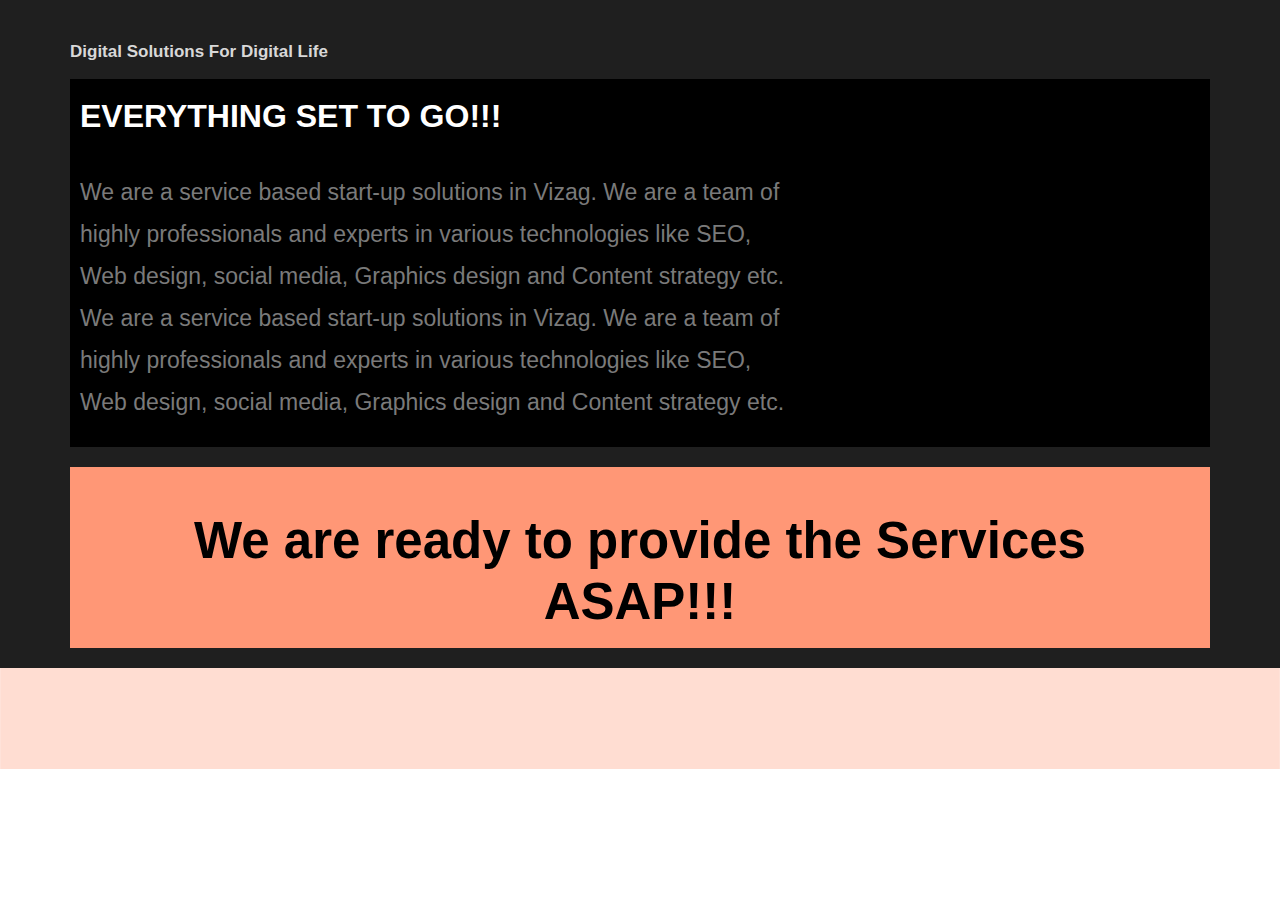
<file: services/index.html>
<!doctype html>
<html lang="en-US">
    <head>
        <meta charset="UTF-8">
        <meta name="viewport" content="width=device-width, initial-scale=1">
        <meta name='robots' content='index, follow, max-image-preview:large, max-snippet:-1, max-video-preview:-1'/>
        <title>About Us - LeadThoughts</title>      
        <link rel='stylesheet' href='style.css' media='all'/>
        
                       
    </head>
    <body>
    
        <!-- main section -->
        <main>
            <div>
                <div class="elementor-46">
                    <section class="elementor-element elementor-element-29e5f008 elementor-section-boxed elementor-section">
                        <div class="elementor-container">
                            <div>
                                <div>
                                    <div class="elementor-element elementor-element-2a6f980">
                                        <div class="elementor-widget-container">
                                            <h2 class="elementor-heading-title">Digital Solutions For Digital Life</h2>
                                        </div>
                                    </div>
                    <section class="elementor-element elementor-element-6f75289">
                        <div>
                            <div>
                                <div>  
                                    <section>
                                        <div class="elementor-column-gap-default">
                                            <div class="elementor-column">
                                                <div class="elementor-element-populated">
                                                    <div class="elementor-element elementor-element-24eae39d">
                                                        <div>
                                                            <h2 class="elementor-heading-title">EVERYTHING SET TO GO!!!</h2>
                                                        </div>
                                                    </div>
                                                </div>
                                            </div>

                                            <div class="elementor-column elementor-element elementor-element-3d67f48d">
                                                <div class="elementor-element-populated">
                                                    <div class="elementor-element elementor-element-2debe75c">
                                                        <div>
                                                            <div>
                                                                <div>
                                                                    <div>
                                                                        <div>
                                                                            <div>
                                                                                <p>We are a service based start-up solutions in Vizag. We are a team of highly professionals and experts in various technologies like SEO, Web design, social media, Graphics design and Content strategy etc. We are a service based start-up solutions in Vizag. We are a team of highly professionals and experts in various technologies like SEO, Web design, social media, Graphics design and Content strategy etc.</p>
                                                                            </div>
                                                                        </div>
                                                                    </div>
                                                                </div>
                                                            </div>
                                                        </div>
                                                    </div>
                                                </div>
                                            </div>

                                        </div>
                                    </section>

                                </div>
                            </div>
                        </div>
                    </section>
                    
                    <section>
                        <div class="elementor-column-gap-default">
                            <div class="elementor-column">
                                <div class="elementor-element-populated"> </div>
                            </div>
                        </div>
                    </section>

                    <section>
                        <div>
                            <div class="elementor-element elementor-element-56448435">
                                <div class="elementor-widget-wrap">
                                    <div class="elementor-element elementor-element-64be8299">
                                        <div class="elementor-widget-container">
                                            <h2 class="elementor-heading-title">We are ready to provide the Services ASAP!!!</h2>
                                        </div>
                                    </div>
                                    
                                </div>
                            </div>
                        </div>
                    </section>


                    <!-- gap after the box container -->
                    <section>
                        <div class="elementor-column-gap-default">
                            <div class="elementor-column">
                                <div class="elementor-element-populated"> </div>
                            </div>
                        </div>
                    </section>
                    </section>
                </div>
            </div>
        </main>
        <div class="elementor elementor-195">
            <section class="elementor-element elementor-element-2049e687 elementor-section-boxed">
                    <div class="elementor-element elementor-element-2ade5f23">
                        <div class="elementor-widget-wrap elementor-element-populated">
                            <section class=" elementor-element elementor-element-4b12de52"></section>
                        </div>
                    </div>
            </section>
        </div>                
       
    </body>
</html>
</file>
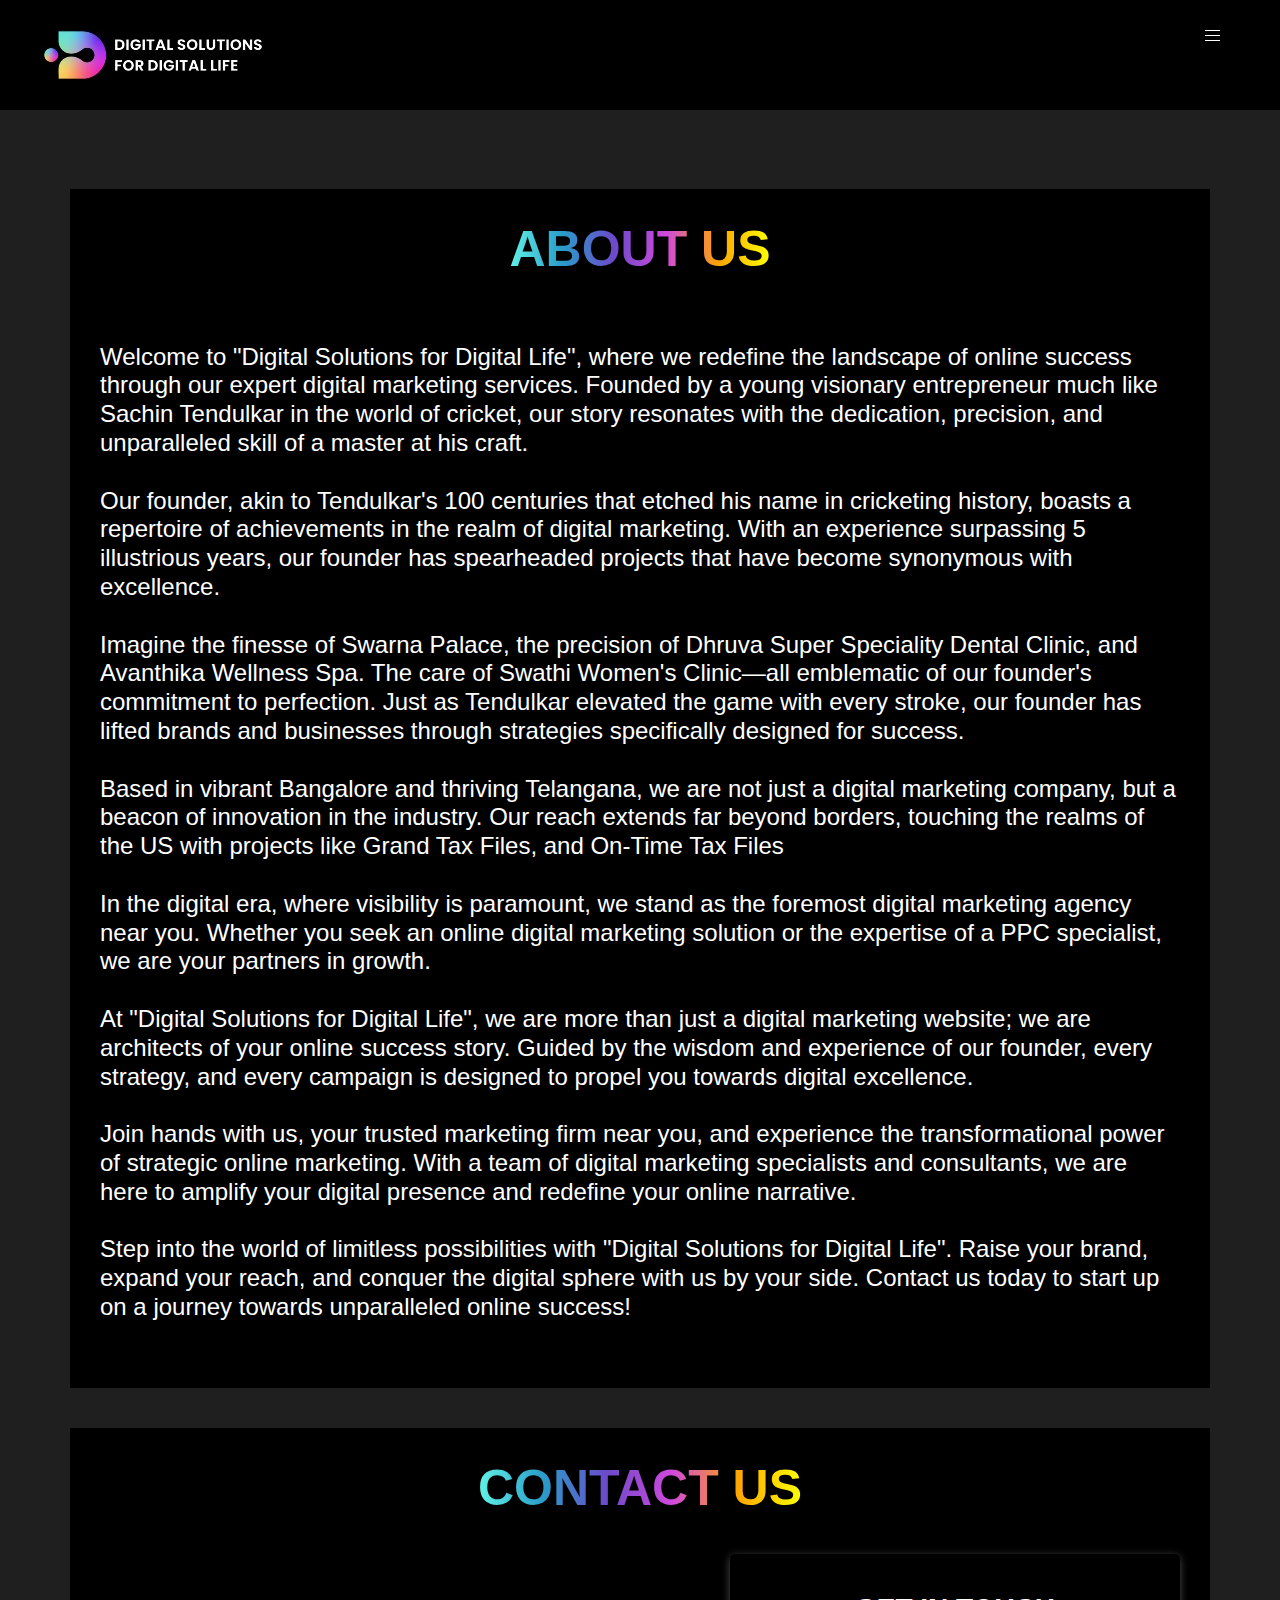
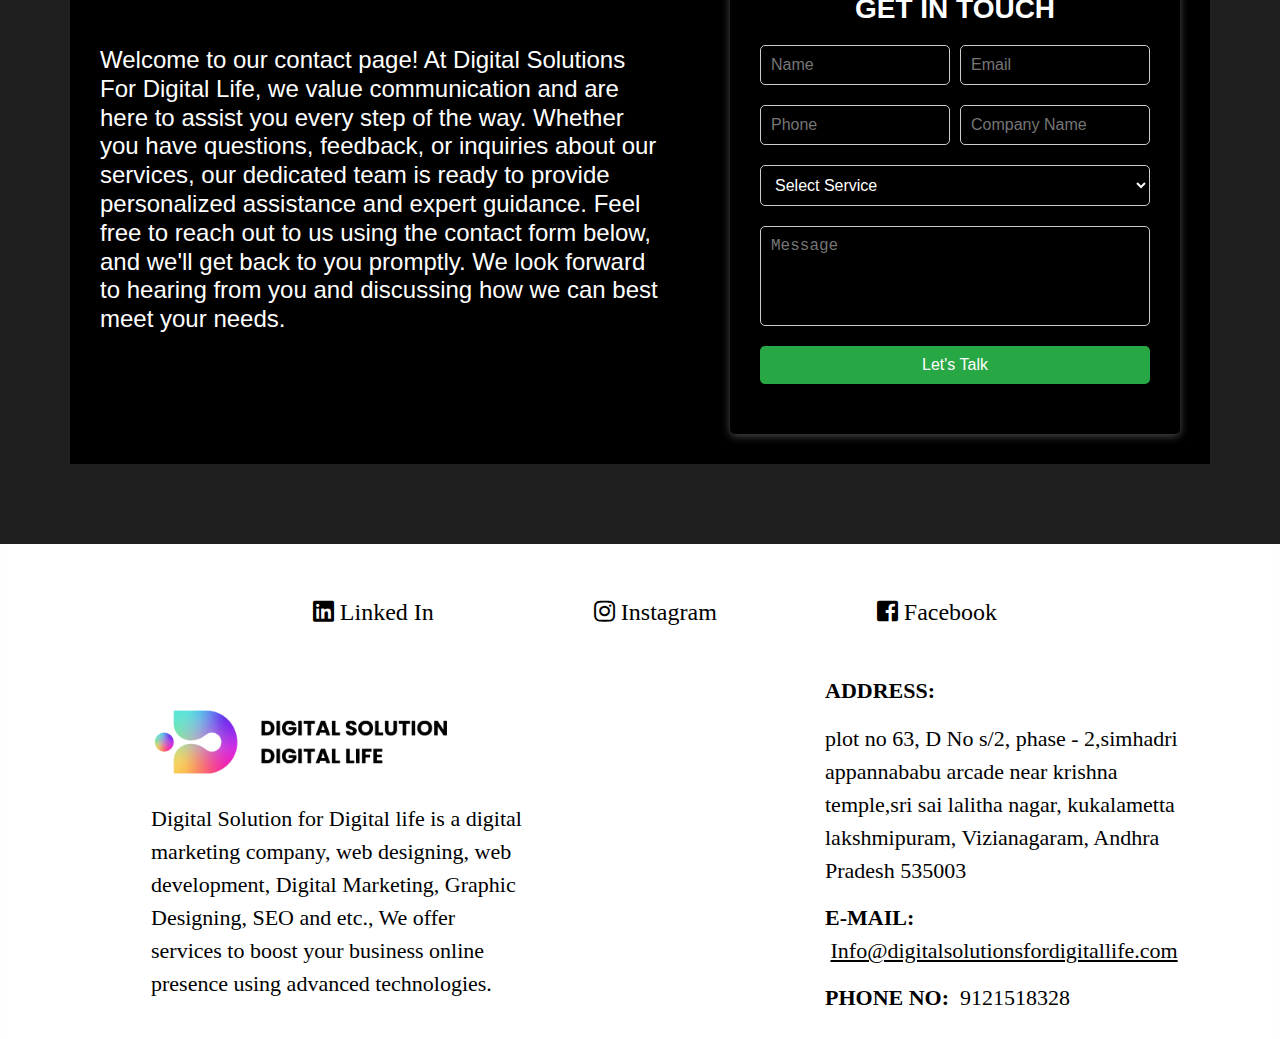
<file: contact.html>
<!doctype html>
<html lang="en-US">
    <head>
        <meta charset="UTF-8">
        <meta name="viewport" content="width=device-width, initial-scale=1">
        <title>About Us </title>      
        <link rel='stylesheet' href='contact_style.css' media='all'/>
        <link rel='stylesheet' href='style.css' media='all'/>

        <script src="https://code.jquery.com/jquery-1.12.4.min.js?ver=1.12.4" id="jquery-core-js"></script>



                       
    </head>
    <body class="site-dark">
        <div id="all">
        </div>

        <header class="site-header">
            <div class="container-fluid">
                <div class="side-bar-button">
                    <img src="logo.jpg" class="logo">
                </div>
                <div class="fr">
                    <nav class="navigation hover-style4">
                        <ul>
                            <li>
                                <a href="index.html">
                                    <span>Home</span>
                                </a>
                            </li>
                            <li>
                                <a href="#" class="dropdown-toggle">
                                    <span>Services</span>
                                </a>
                                <ul class="submenu">
                                    <li><a href="web design.html">Web&nbsp;Design</a></li>
                                    <li><a href="seo.html">SEO</a></li>
                                    <li><a href="social media.html">Social&nbsp;Media&nbsp;Marketing</a></li>
                                    <li><a href="digital marketing.html">Digital&nbsp;Marketing</a></li>
                                    <li><a href="graphic design.html">Graphic&nbsp;Design</a></li>
                                    <li><a href="content writing.html">Content&nbsp;Strategy</a></li>
                                </ul>
                            </li>
                            <li>
                                <a href="#">
                                    <span>About Us</span>
                                </a>
                            </li>
                            <li>
                                <a href="#">
                                    <span>Contact Us</span>
                                </a>
                            </li>
                        </ul>
                    </nav>
                    <div class="butter-button nav-button hidden_menu">
                        <div></div>
                    </div>
                </div>
            </div>
        </header>
        
    
        <!-- main section -->
        <main>
            <div>
                <div class="elementor-46">
                    <section class="elementor-element elementor-element-29e5f008 elementor-section-boxed elementor-section">
                        <div class="elementor-container">
                            <div>
                                <div>
                                    <div class="elementor-element elementor-element-2a6f980">
                                        <div class="elementor-widget-container">
                                            <h2 class="elementor-heading-title">&nbsp; </h2>
                                        </div>
                                    </div>
                    
                    
                    <section class="elementor-element elementor-element-6f75289">
                        <div>
                            <div>
                                <div>  
                                    <section>
                                        <div class="elementor-column-gap-default">
                                            <div class="elementor-column">
                                                <div class="elementor-element-populated">
                                                    <div class="elementor-element elementor-element-24eae39d">
                                                        <div>
                                                            <h2 class="elementor-heading-title">
                                                                <span class="rainbowTEXT">ABOUT US</span>
                                                            </h2>
                                                        </div>
                                                    </div>
                                                </div>
                                            </div>                                          
                                        </div>
                                    </section>

                    <section class="elementor-element elementor-element-6f75289">
                        <div class="elementor-column-gap-default">
                            <div class="elementor-column">
                            <div class="elementor-element-populated">
                                <div class="reversed-flex-container">
                                                        
                                <div class="form-text-container">
                                    <h4><p>Welcome to "Digital Solutions for Digital Life", where we redefine the landscape of online success through our expert digital marketing services. Founded by a young visionary entrepreneur much like Sachin Tendulkar in the world of cricket, our story resonates with the dedication, precision, and unparalleled skill of a master at his craft.<br><br>

                                        Our founder, akin to Tendulkar's 100 centuries that etched his name in cricketing history, boasts a repertoire of achievements in the realm of digital marketing. With an experience surpassing 5 illustrious years, our founder has spearheaded projects that have become synonymous with excellence.<br><br>
                                        
                                        Imagine the finesse of Swarna Palace, the precision of Dhruva Super Speciality Dental Clinic, and Avanthika Wellness Spa. The care of Swathi Women's Clinic—all emblematic of our founder's commitment to perfection. Just as Tendulkar elevated the game with every stroke, our founder has lifted brands and businesses through strategies specifically designed for success.<br><br>
                                                              
                                        Based in vibrant Bangalore and thriving Telangana, we are not just a digital marketing company, but a beacon of innovation in the industry. Our reach extends far beyond borders, touching the realms of the US with projects like Grand Tax Files, and On-Time Tax Files<br><br>
                                        
                                        In the digital era, where visibility is paramount, we stand as the foremost digital marketing agency near you. Whether you seek an online digital marketing solution or the expertise of a PPC specialist, we are your partners in growth.<br><br>
                                        
                                        At "Digital Solutions for Digital Life", we are more than just a digital marketing website; we are architects of your online success story. Guided by the wisdom and experience of our founder, every strategy, and every campaign is designed to propel you towards digital excellence.<br><br>
                                        
                                        Join hands with us, your trusted marketing firm near you, and experience the transformational power of strategic online marketing. With a team of digital marketing specialists and consultants, we are here to amplify your digital presence and redefine your online narrative.<br><br>
                                        
                                        Step into the world of limitless possibilities with "Digital Solutions for Digital Life". Raise your brand, expand your reach, and conquer the digital sphere with us by your side. Contact us today to start up on a journey towards unparalleled online success!<br>
                                        
                                    </p></h4>
                                </div>
                                </div>
                            </div>
                            </div>
                        </div>
                        </section>
                        
                    
                                </div>
                            </div>
                        </div>
                        <div class="elementor-column-gap-default">
                            <div class="elementor-column">
                                <div class="elementor-element-populated"> </div>
                            </div>
                        </div>
                    </section>
                    <section>
                        <div class="elementor-column-gap-default">
                            <div class="elementor-column">
                                <div class="elementor-element-populated"> </div>
                                <div class="elementor-element-populated"> </div>

                            </div>
                        </div>
                    </section>
                    
                    
                    <section class="elementor-element elementor-element-6f75289">
                        <div>
                            <div>
                                <div>  
                                    <section>
                                        <div class="elementor-column-gap-default">
                                            <div class="elementor-column">
                                                <div class="elementor-element-populated">
                                                    <div class="elementor-element elementor-element-24eae39d">
                                                        <div>
                                                            <h2 class="elementor-heading-title">
                                                                <span class="rainbowTEXT">CONTACT US</span>
                                                            </h2>
                                                        </div>
                                                    </div>
                                                </div>
                                            </div>                                          
                                        </div>
                                    </section>

                    <!-- gap after the box container -->
                    <!-- <section>
                        <div class="elementor-column-gap-default">
                            <div class="elementor-column">
                                <div class="elementor-element-populated"> </div>
                            </div>
                        </div>
                    </section> -->
                    <section class="elementor-element elementor-element-6f75289">
                        <div class="elementor-column-gap-default">
                          <div class="elementor-column">
                            <div class="elementor-element-populated">
                              <div class="reversed-flex-container">
                                <div class="form-section-container">
                                    <form id="contact-form">
                                        <div class="form-fields-wrapper">
                                            <h3><strong> GET IN TOUCH </strong></h3>
                                            <div class="field-group">
                                            <div>
                                                <input type="text" name="name" id="name" placeholder="Name" required>
                                                <span class="error-message"></span>
                                            </div>
                                            <div>
                                                <input type="email" name="email" id="email" placeholder="Email" required>
                                                <span class="error-message"></span>
                                            </div>
                                            </div>
                                    
                                            
                                            <div class="field-group">
                                            <div>
                                                <input type="tel" name="phone" id="phone" placeholder="Phone" required pattern="[0-9]{3}[0-9]{3}[0-9]{4}" title="Please Enter 10 Digits (0-9)">
                                                <span class="error-message"></span>
                                            </div>
                                            <div>
                                                <input type="text" name="Company Name" id="Company Name" placeholder="Company Name" required>
                                                <span class="error-message"></span>
                                            </div>
                                            </div>
                                            <div class="field-group">
                                            <select name="services" id="services" required>
                                                <option value="" selected disabled hidden>Select Service</option>
                                                <option value="web design">Web Design</option>
                                                <option value="seo">SEO</option>
                                                <option value="social media">Social Media Marketing</option>
                                                <option value="Digital Marketing">Digital Marketing</option>
                                                <option value="Graphic design">Graphic Design</option>
                                                <option value="Content strategy">Content Strategy</option>
                                            </select>
                                            <span class="error-message"></span>
                                            </div>
                                            <div class="field-group">
                                            <textarea name="message" id="message" placeholder="Message" required></textarea>
                                            <span class="error-message"></span>
                                            </div>
                                            <div class="field-group">
                                            <button type="submit" class="letstalk-button">Let's Talk</button>
                                            </div>
                                    
                                        </div>
                                    </form>
                                </div>
                      
                                <div class="form-text-container">
                                  <h4><p>Welcome to our contact page! At Digital Solutions For Digital Life, we value communication and are here to assist you every step of the way. Whether you have questions, feedback, or inquiries about our services, our dedicated team is ready to provide personalized assistance and expert guidance. Feel free to reach out to us using the contact form below, and we'll get back to you promptly. We look forward to hearing from you and discussing how we can best meet your needs.
                                    </p></h4>
                                </div>
                              </div>
                            </div>
                          </div>
                        </div>
                      </section>
                      
                    
                                </div>
                            </div>
                        </div>
                        <div class="elementor-column-gap-default">
                            <div class="elementor-column">
                                <div class="elementor-element-populated"> </div>
                            </div>
                        </div>
                    </section>

                    <section>
                        <div class="elementor-column-gap-default">
                            <div class="elementor-column">
                                <div class="elementor-element-populated"> </div>
                                <div class="elementor-element-populated"> </div>
                                <div class="elementor-element-populated"> </div>
                                <div class="elementor-element-populated"> </div>
                            </div>
                        </div>
                    </section>
                    </section>
                    
                </div>
            </div>
        </main>
        
        <div class="elementor elementor-195">
            <section class="elementor-element elementor-element-2049e687 elementor-section-boxed">
                    <div class="elementor-element elementor-element-2ade5f23">
                        <div class="elementor-widget-wrap elementor-element-populated">
                            <section class="elementor-element-4b12de52">
                                <div class="smi">
                                    <a href="https://www.linkedin.com/company/digital-solutions-for-digital-life/" class="item" >
                                        <i class="fab fa-linkedin"></i>
                                        <span>Linked In </span>
                                    </a>
                                    <a href="https://www.instagram.com/digitalsolutionfordigitallife?igsh=MjZjbGh3YnByMmJh" class="item" >
                                        <i class="fab fa-instagram"></i>
                                        <span>Instagram</span>
                                    </a>
                                    <a href="https://www.facebook.com/digitalsolutionsfordigitallife?mibextid=ZbWKwL" class="item" >
                                        <i class="fab fa-facebook-square"></i>
                                        <span>Facebook</span>
                                    </a>
                                </div>
                                <br>
                                <footer class="footer">
                                
                                    <div class="footer-section">
                                        <div class="logo">
                                            <img src="logo-2.jpg" alt="Logo">
                                        </div>
                                        <div class="description">
                                            <p class="H3">Digital Solution for Digital life is a digital marketing company, web designing, web development, Digital Marketing, Graphic Designing, SEO and etc., We offer services to boost your business online presence using advanced technologies.</p>
                                        </div>
                                    </div>
                                    <div class="footer-section">
                                        <p class="H3"><b>ADDRESS:</b></p>
                                        <p class="H3">plot no 63, D No s/2, phase - 2,simhadri appannababu arcade near krishna temple,sri sai lalitha nagar, kukalametta lakshmipuram, Vizianagaram, Andhra Pradesh 535003</p>
                                        <p class="H3"><b>E-MAIL: &nbsp;</b><a href="Info@digitalsolutionsfordigitallife.com">Info@digitalsolutionsfordigitallife.com</a></p>
                                        <p class="H3"><b>PHONE NO: &nbsp;</b>9121518328</p>
                                    </div>
                                </footer>
                            </section>
                        </div>
                    </div>
            </section>
        </div>                
       
        <script src="script.js"></script>

    </body>
</html>
</file>
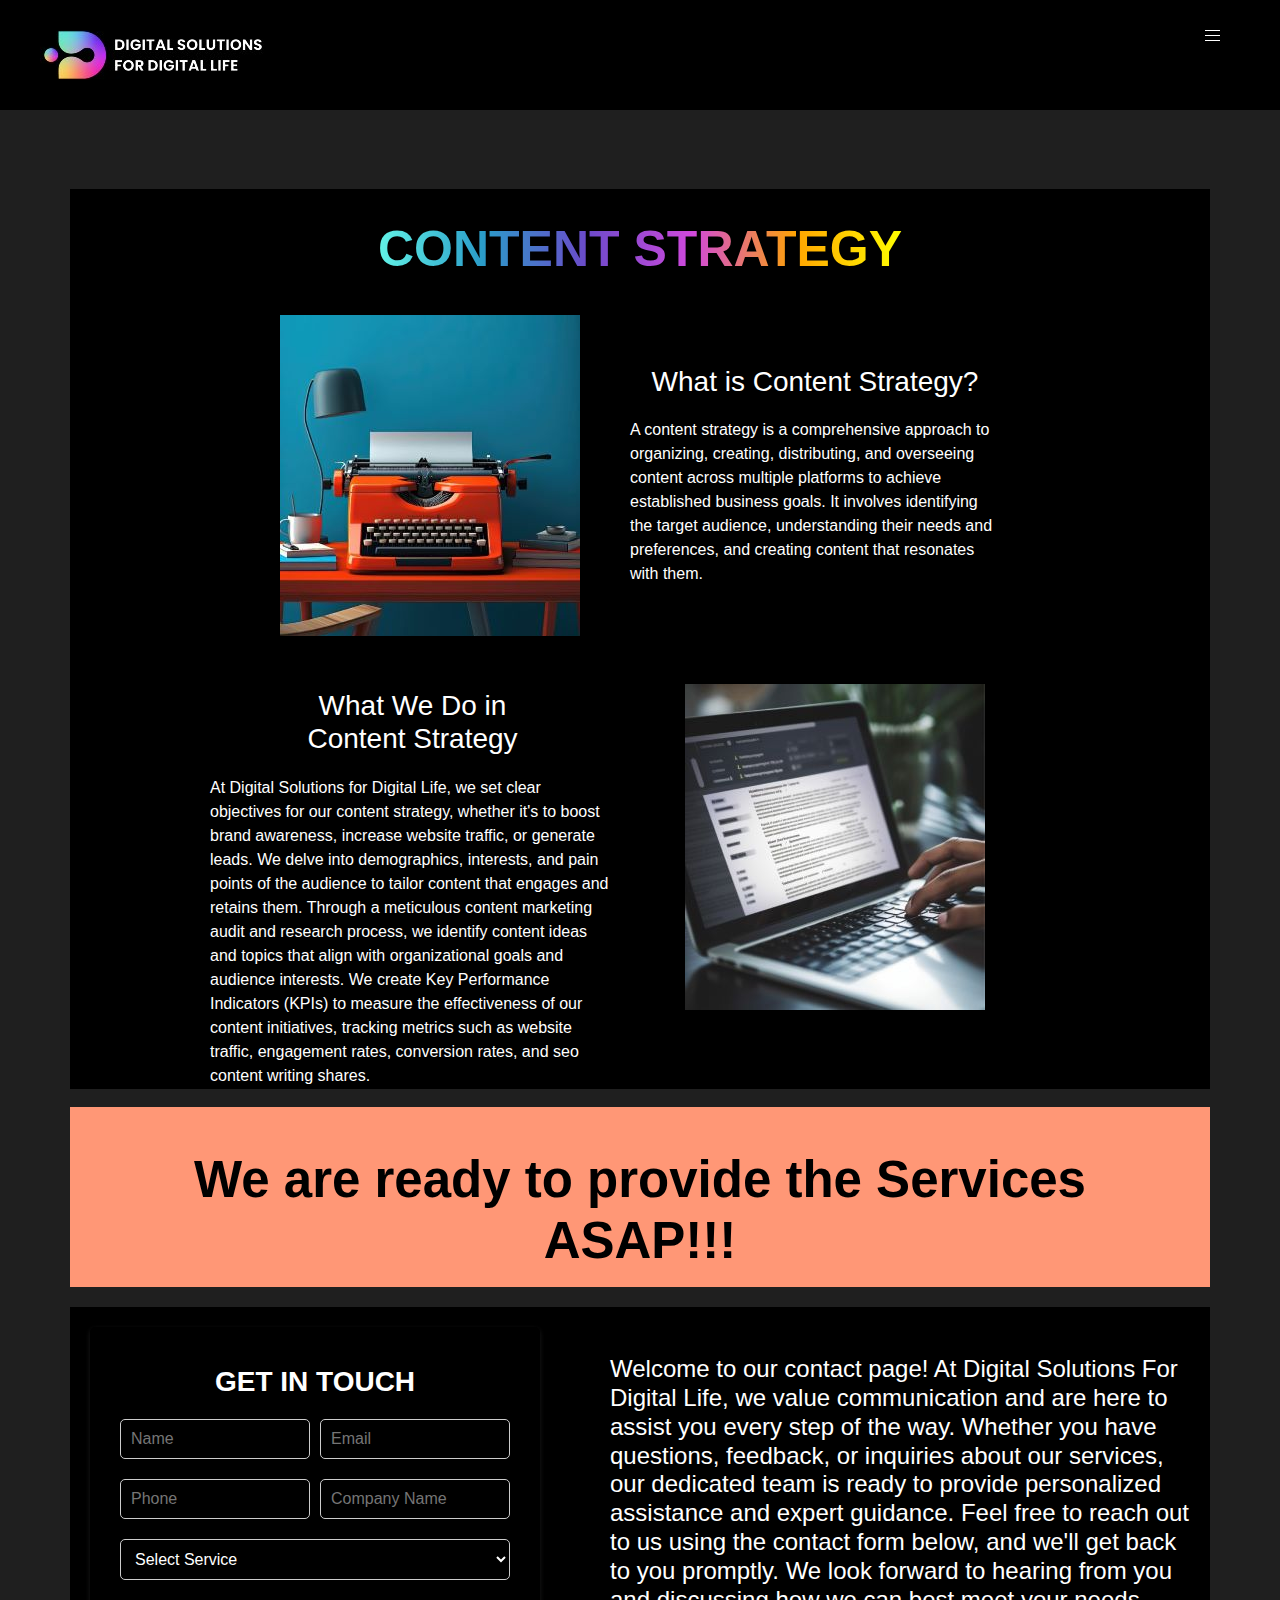
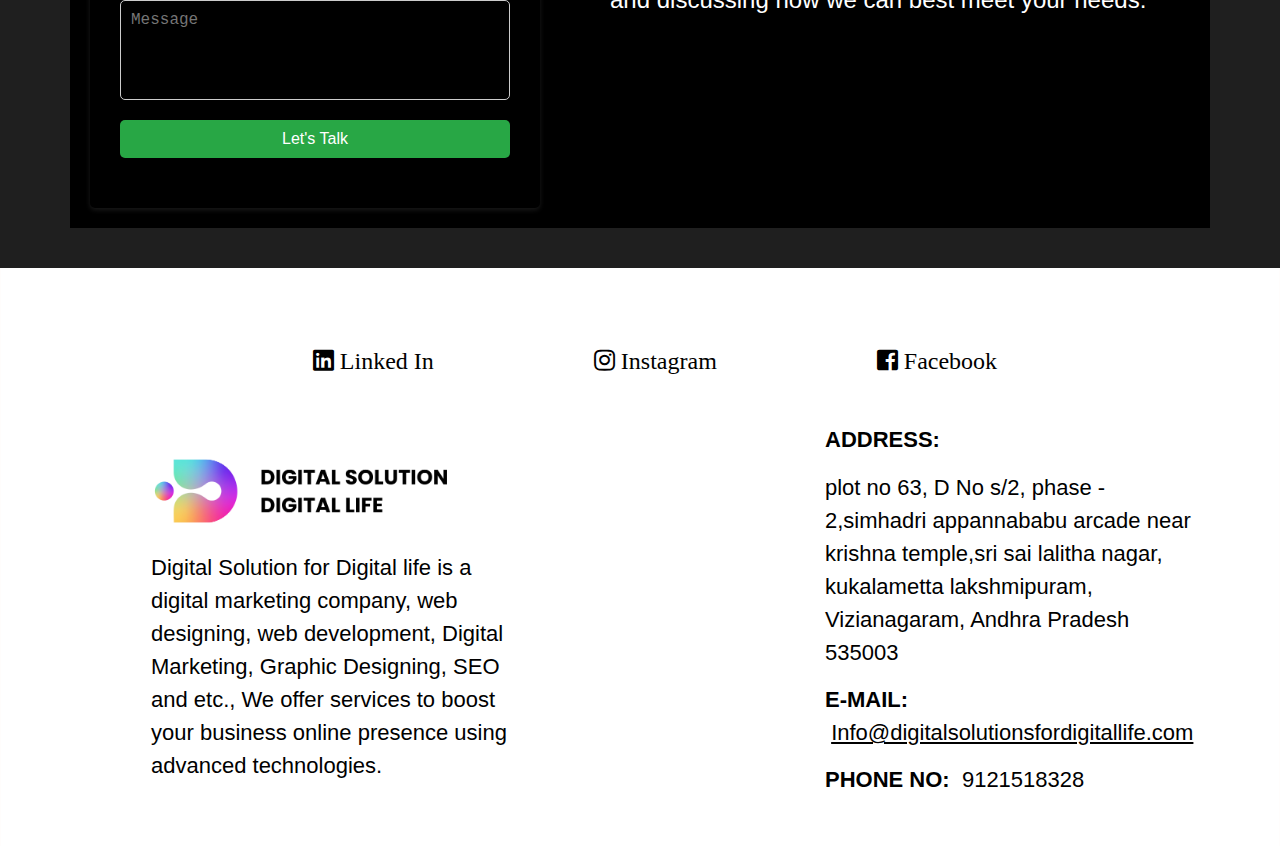
<file: content writing.html>
<!doctype html>
<html lang="en-US">
    <head>
        <meta charset="UTF-8">
        <meta name="viewport" content="width=device-width, initial-scale=1">
        <title>About Us - LeadThoughts</title>      
        <link rel='stylesheet' href='services_style.css' media='all'/>
        <link rel='stylesheet' href='style.css' media='all'/>
        
        <script src="https://code.jquery.com/jquery-1.12.4.min.js?ver=1.12.4" id="jquery-core-js"></script>



                       
    </head>
    <body class="site-dark">
        <div id="all">
        </div>

        <header class="site-header">
            <div class="container-fluid">
                <div class="side-bar-button">
                    <img src="logo.jpg" class="logo">
                </div>
                <div class="fr">
                    <nav class="navigation hover-style4">
                        <ul>
                            <li>
                                <a href="index.html">
                                    <span>Home</span>
                                </a>
                            </li>
                            <li>
                                <a href="#" class="dropdown-toggle">
                                    <span>Services</span>
                                </a>
                                <ul class="submenu">
                                    <li><a href="web design.html">Web&nbsp;Design</a></li>
                                    <li><a href="seo.html">SEO</a></li>
                                    <li><a href="social media.html">Social&nbsp;Media&nbsp;Marketing</a></li>
                                    <li><a href="digital marketing.html">Digital&nbsp;Marketing</a></li>
                                    <li><a href="graphic design.html">Graphic&nbsp;Design</a></li>
                                    <li><a href="#">Content&nbsp;Strategy</a></li>
                                </ul>
                            </li>
                            <li>
                                <a href="contact.html">
                                    <span>About Us</span>
                                </a>
                            </li>
                            <li>
                                <a href="contact.html">
                                    <span>Contact Us</span>
                                </a>
                            </li>
                        </ul>
                    </nav>
                    <div class="butter-button nav-button hidden_menu">
                        <div></div>
                    </div>
                </div>
            </div>
        </header>
        
    
        <!-- main section -->
        <main>
            <div>
                <div class="elementor-46">
                    <section class="elementor-element elementor-element-29e5f008 elementor-section-boxed elementor-section">
                        <div class="elementor-container">
                            <div>
                                <div>
                                    <div class="elementor-element elementor-element-2a6f980">
                                        <div class="elementor-widget-container">
                                            <h2 class="elementor-heading-title">&nbsp; </h2>
                                        </div>
                                    </div>
                    <section class="elementor-element elementor-element-6f75289">
                        <div>
                            <div>
                                <div>  
                                    <section>
                                        <div class="elementor-column-gap-default">
                                            <div class="elementor-column">
                                                <div class="elementor-element-populated">
                                                    <div class="elementor-element elementor-element-24eae39d">
                                                        <div>
                                                            <h2 class="elementor-heading-title">
                                                                <span class="rainbowTEXT">CONTENT STRATEGY</span>
                                                            </h2>
                                                        </div>
                                                    </div>
                                                </div>
                                            </div>

                                            <div class="dm-container">
                                                <div class="image-container">
                                                    <img src="images\content writing 1.jpg" alt="Your Image">
                                                </div>
                                                <div class="seo-text-container">
                                                    <h3>What is Content Strategy?</h3>
                                                    <p>A content strategy is a comprehensive approach to organizing, creating, distributing, and overseeing content across multiple platforms to achieve established business goals. It involves identifying the target audience, understanding their needs and preferences, and creating content that resonates with them.</p>
                                                </div>
                                            </div>
                                        
                                            <div class="gd-container">
                                                <div class="dm-text-container">
                                                    <h3>What We Do in<br>Content Strategy</h3>
                                                    <p>At Digital Solutions for Digital Life, we set clear objectives for our content strategy, whether it's to boost brand awareness, increase website traffic, or generate leads. We delve into demographics, interests, and pain points of the audience to tailor content that engages and retains them. Through a meticulous content marketing audit and research process, we identify content ideas and topics that align with organizational goals and audience interests. We create Key Performance Indicators (KPIs) to measure the effectiveness of our content initiatives, tracking metrics such as website traffic, engagement rates, conversion rates, and seo content writing shares.</p>
                                                </div>
                                                <div class="image-container">
                                                    <img src="images\content writing 2.jpg" alt="Your Image">
                                                </div>
                                            </div>

                                            <div class="container"> </div>

                                        </div>
                                    </section>

                                </div>
                            </div>
                        </div>
                    </section>
                    
                    <!-- <section>
                        <div class="elementor-column-gap-default">
                            <div class="elementor-column">
                                <div class="elementor-element-populated"> </div>
                            </div>
                        </div>
                    </section> -->

                    <section>
                        <div>
                            <div class="elementor-element elementor-element-56448435">
                                <div class="elementor-widget-wrap">
                                    <div class="elementor-element elementor-element-64be8299">
                                        <div class="elementor-widget-container">
                                            <h2 class="elementor-heading-title">We are ready to provide the Services ASAP!!!</h2>
                                        </div>
                                    </div>
                                </div>
                            </div>
                        </div>
                    </section>


                    <!-- gap after the box container -->
                    <section>
                        <div class="elementor-column-gap-default">
                            <div class="elementor-column">
                                <div class="elementor-element-populated"> </div>
                            </div>
                        </div>
                    </section>
                    <section class="elementor-element elementor-element-6f75289">
                        <div>
                            <div>
                                <div>  
                                    <section>
                                        <div class="elementor-column-gap-default">
                                            <div class="elementor-column">
                                                <div class="elementor-element-populated">
                                                    <div class="elementor-element elementor-element-24eae39d">
                                                        
                                                    </div>
                                                </div>
                                            </div>


                                            <div class="form-section-container">
                                                <form id="contact-form">
                                                    <div class="form-fields-wrapper">
                                                        <h3><strong> GET IN TOUCH </strong></h3>
                                                        <div class="field-group">
                                                        <div>
                                                            <input type="text" name="name" id="name" placeholder="Name" required>
                                                            <span class="error-message"></span>
                                                        </div>
                                                        <div>
                                                            <input type="email" name="email" id="email" placeholder="Email" required>
                                                            <span class="error-message"></span>
                                                        </div>
                                                        </div>
                                                
                                                        
                                                        <div class="field-group">
                                                        <div>
                                                            <input type="tel" name="phone" id="phone" placeholder="Phone" required pattern="[0-9]{3}[0-9]{3}[0-9]{4}" title="Please Enter 10 Digits (0-9)">
                                                            <span class="error-message"></span>
                                                        </div>
                                                        <div>
                                                            <input type="text" name="Company Name" id="Company Name" placeholder="Company Name" required>
                                                            <span class="error-message"></span>
                                                        </div>
                                                        </div>
                                                        <div class="field-group">
                                                        <select name="services" id="services" required>
                                                            <option value="" selected disabled hidden>Select Service</option>
                                                            <option value="web design">Web Design</option>
                                                            <option value="seo">SEO</option>
                                                            <option value="social media">Social Media Marketing</option>
                                                            <option value="Digital Marketing">Digital Marketing</option>
                                                            <option value="Graphic design">Graphic Design</option>
                                                            <option value="Content strategy">Content Strategy</option>
                                                        </select>
                                                        <span class="error-message"></span>
                                                        </div>
                                                        <div class="field-group">
                                                        <textarea name="message" id="message" placeholder="Message" required></textarea>
                                                        <span class="error-message"></span>
                                                        </div>
                                                        <div class="field-group">
                                                        <button type="submit" class="letstalk-button">Let's Talk</button>
                                                        </div>
                                                
                                                    </div>
                                                </form>
                                                <div class="form-text-container">
                                                    <h4><p>Welcome to our contact page! At  Digital Solutions For Digital Life, we value communication and are here to assist you every step of the way. Whether you have questions, feedback, or inquiries about our services, our dedicated team is ready to provide personalized assistance and expert guidance. Feel free to reach out to us using the contact form below, and we'll get back to you promptly. We look forward to hearing from you and discussing how we can best meet your needs.
                                                    </p></h4>
                                                </div>
                                            </div>
                                            
                                        </div>
                                    </section>

                                </div>
                            </div>
                        </div>
                        <div class="elementor-column-gap-default">
                            <div class="elementor-column">
                                <div class="elementor-element-populated"> </div>
                            </div>
                        </div>
                    </section>
                    
                    <section>

                        <div class="elementor-column-gap-default">
                            <div class="elementor-column">
                                <div class="elementor-element-populated"> </div>
                                <div class="elementor-element-populated"> </div>
                            </div>
                        </div>
                    </section>

                    </section>
                </div>
            </div>
        </main>
        <div class="elementor elementor-195">
            <section class="elementor-element elementor-element-2049e687 elementor-section-boxed">
                    <div class="elementor-element elementor-element-2ade5f23">
                        <div class="elementor-widget-wrap elementor-element-populated">
                            <section class=" elementor-element elementor-element-4b12de52">
                                <div class="smi">
                                    <a href="https://www.linkedin.com/company/digital-solutions-for-digital-life/" class="item" >
                                        <i class="fab fa-linkedin"></i>
                                        <span>Linked In </span>
                                    </a>
                                    <a href="https://www.instagram.com/digitalsolutionfordigitallife?igsh=MjZjbGh3YnByMmJh" class="item" >
                                        <i class="fab fa-instagram"></i>
                                        <span>Instagram</span>
                                    </a>
                                    <a href="https://www.facebook.com/digitalsolutionsfordigitallife?mibextid=ZbWKwL" class="item" >
                                        <i class="fab fa-facebook-square"></i>
                                        <span>Facebook</span>
                                    </a>
                                </div>
                                <br>
                                <footer class="footer">
                                
                                    <div class="footer-section">
                                        <div class="logo">
                                            <img src="logo-2.jpg" alt="Logo">
                                        </div>
                                        <div class="description">
                                            <p class="H3">Digital Solution for Digital life is a digital marketing company, web designing, web development, Digital Marketing, Graphic Designing, SEO and etc., We offer services to boost your business online presence using advanced technologies.</p>
                                        </div>
                                    </div>
                                    <div class="footer-section">
                                        <p class="H3"><b>ADDRESS:</b></p>
                                        <p class="H3">plot no 63, D No s/2, phase - 2,simhadri appannababu arcade near krishna temple,sri sai lalitha nagar, kukalametta lakshmipuram, Vizianagaram, Andhra Pradesh 535003</p>
                                        <p class="H3"><b>E-MAIL: &nbsp;</b><a href="Info@digitalsolutionsfordigitallife.com">Info@digitalsolutionsfordigitallife.com</a></p>
                                        <p class="H3"><b>PHONE NO: &nbsp;</b>9121518328</p>
                                    </div>
                                </footer>
                            </section>
                        </div>
                    </div>
            </section>
        </div>                
       
        <script src="script.js"></script>

    </body>
</html>
</file>
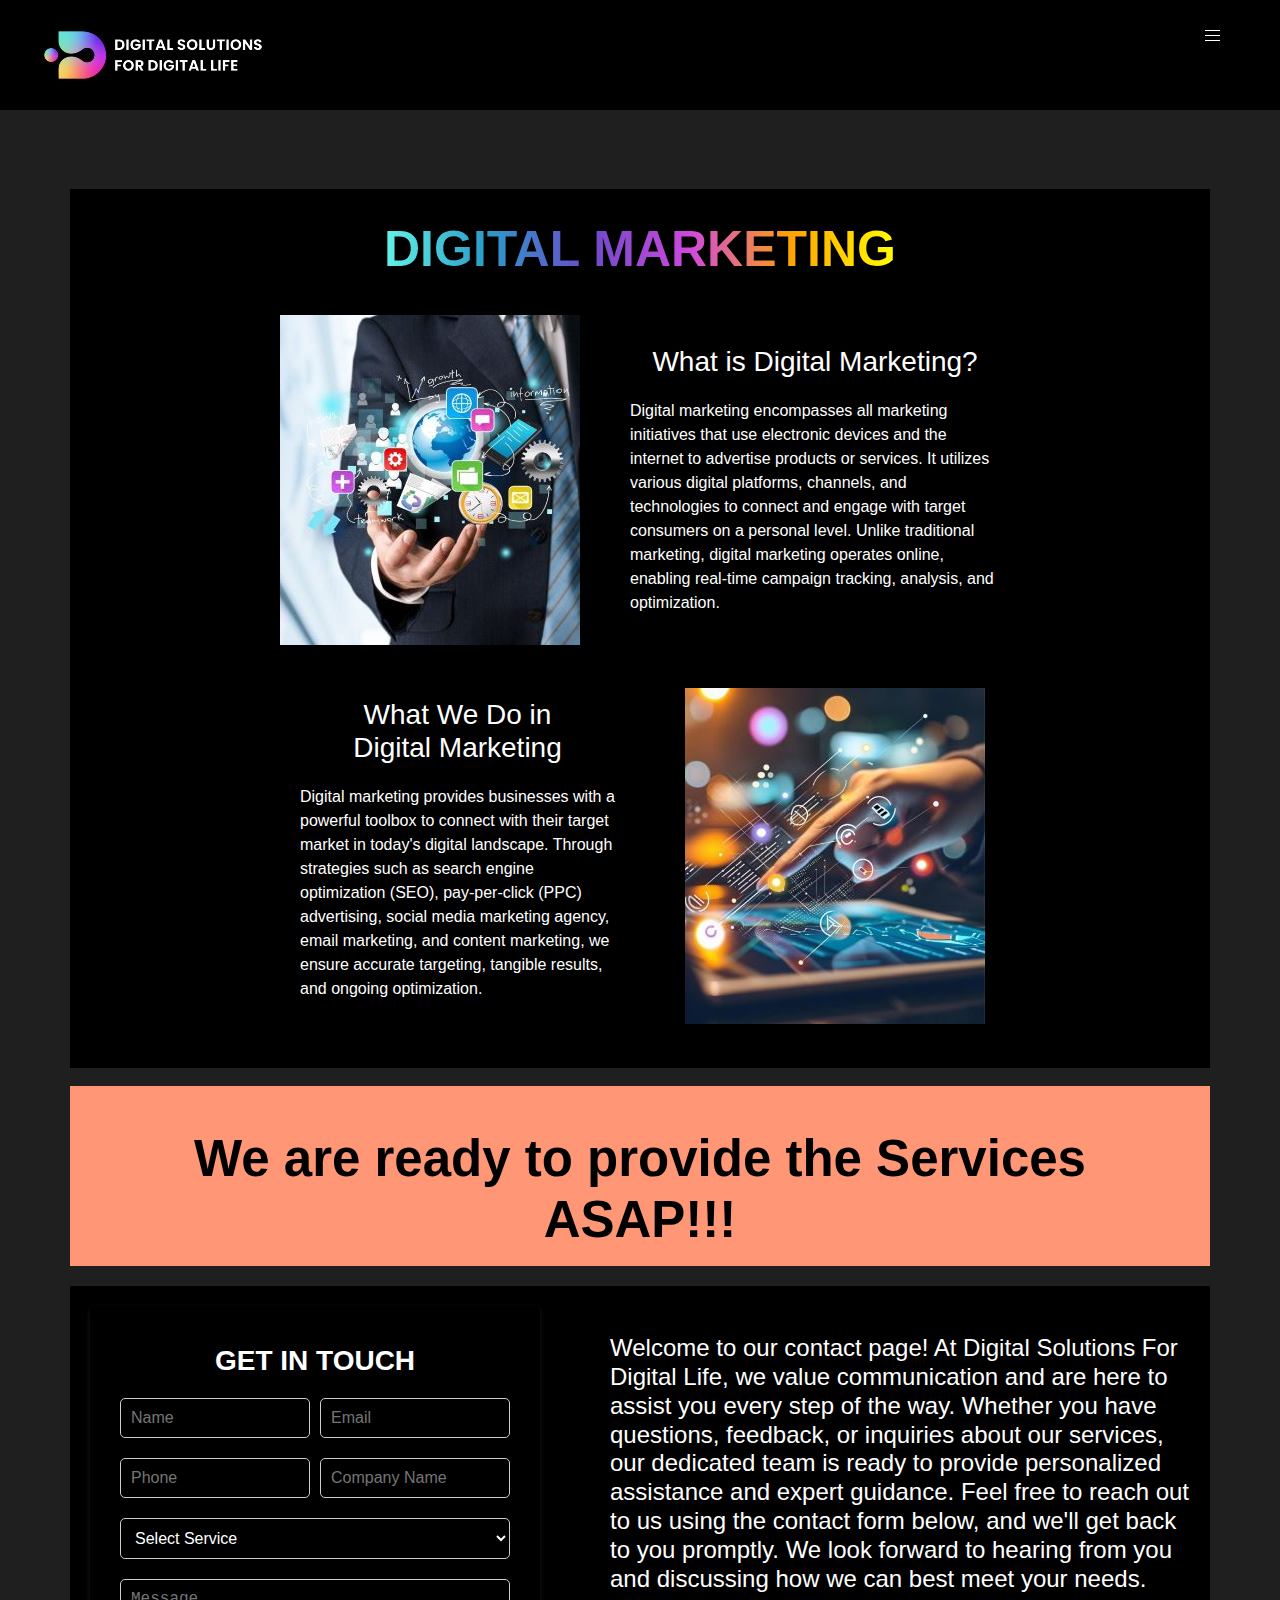
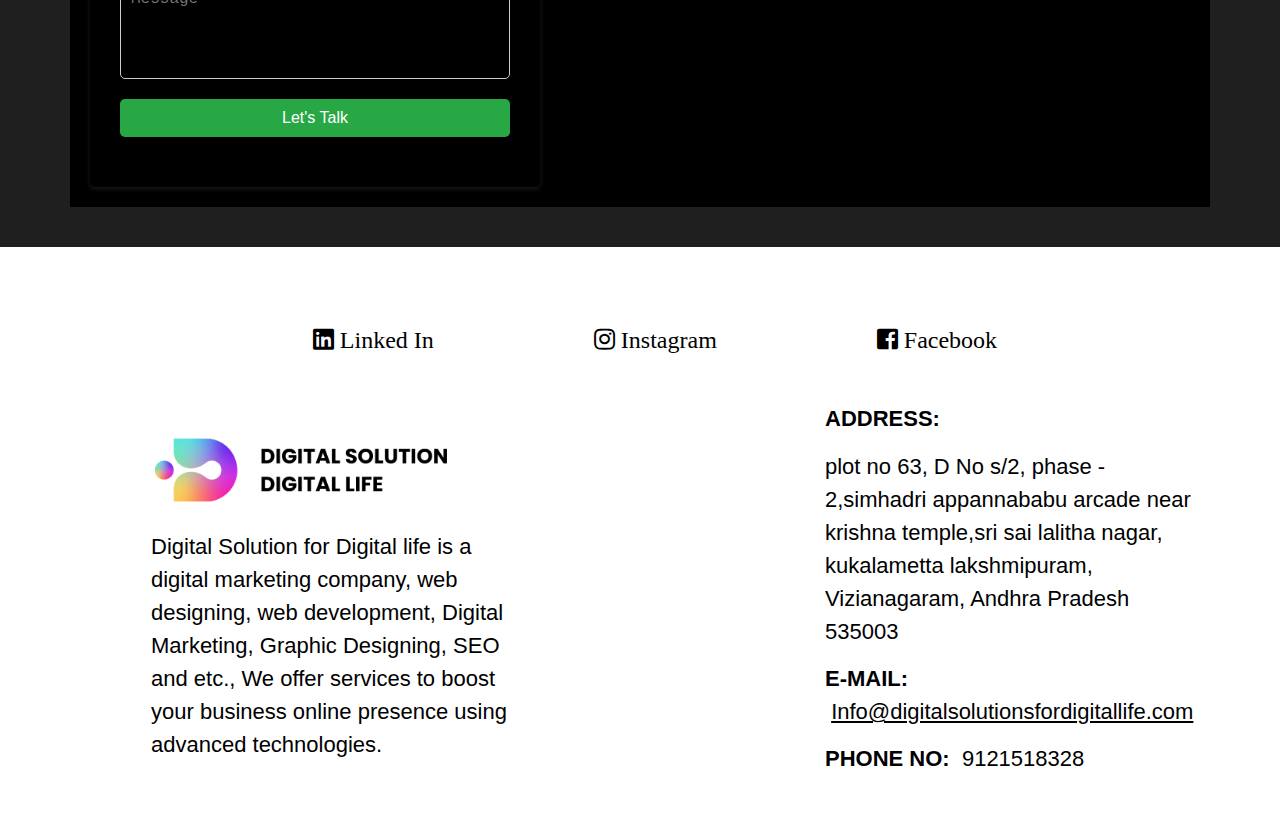
<file: digital marketing.html>
<!doctype html>
<html lang="en-US">
    <head>
        <meta charset="UTF-8">
        <meta name="viewport" content="width=device-width, initial-scale=1">
        <title>About Us - LeadThoughts</title>      
        <link rel='stylesheet' href='services_style.css' media='all'/>
        <link rel='stylesheet' href='style.css' media='all'/>

        <script src="https://code.jquery.com/jquery-1.12.4.min.js?ver=1.12.4" id="jquery-core-js"></script>



                       
    </head>
    <body class="site-dark">
        <div id="all">
        </div>

        <header class="site-header">
            <div class="container-fluid">
                <div class="side-bar-button">
                    <img src="logo.jpg" class="logo">
                </div>
                <div class="fr">
                    <nav class="navigation hover-style4">
                        <ul>
                            <li>
                                <a href="index.html">
                                    <span>Home</span>
                                </a>
                            </li>
                            <li>
                                <a href="#" class="dropdown-toggle">
                                    <span>Services</span>
                                </a>
                                <ul class="submenu">
                                    <li><a href="web design.html">Web&nbsp;Design</a></li>
                                    <li><a href="seo.html">SEO</a></li>
                                    <li><a href="social media.html">Social&nbsp;Media&nbsp;Marketing</a></li>
                                    <li><a href="#">Digital&nbsp;Marketing</a></li>
                                    <li><a href="graphic design.html">Graphic&nbsp;Design</a></li>
                                    <li><a href="content writing.html">Content&nbsp;Strategy</a></li>
                                </ul>
                            </li>
                            <li>
                                <a href="contact.html">
                                    <span>About Us</span>
                                </a>
                            </li>
                            <li>
                                <a href="contact.html">
                                    <span>Contact Us</span>
                                </a>
                            </li>
                        </ul>
                    </nav>
                    <div class="butter-button nav-button hidden_menu">
                        <div></div>
                    </div>
                </div>
            </div>
        </header>
        
    
        <!-- main section -->
        <main>
            <div>
                <div class="elementor-46">
                    <section class="elementor-element elementor-element-29e5f008 elementor-section-boxed elementor-section">
                        <div class="elementor-container">
                            <div>
                                <div>
                                    <div class="elementor-element elementor-element-2a6f980">
                                        <div class="elementor-widget-container">
                                            <h2 class="elementor-heading-title">&nbsp; </h2>
                                        </div>
                                    </div>
                    <section class="elementor-element elementor-element-6f75289">
                        <div>
                            <div>
                                <div>  
                                    <section>
                                        <div class="elementor-column-gap-default">
                                            <div class="elementor-column">
                                                <div class="elementor-element-populated">
                                                    <div class="elementor-element elementor-element-24eae39d">
                                                        <div>
                                                            <h2 class="elementor-heading-title">
                                                                <span class="rainbowTEXT">DIGITAL MARKETING </span>
                                                            </h2>
                                                        </div>
                                                    </div>
                                                </div>
                                            </div>

                                            <div class="dm-container">
                                                <div class="image-container">
                                                    <img src="images\digital marketing 1.jpg" alt="Your Image">
                                                </div>
                                                <div class="seo-text-container">
                                                    <h3>What is Digital Marketing?</h3>
                                                    <p>Digital marketing encompasses all marketing initiatives that use electronic devices and the internet to advertise products or services. It utilizes various digital platforms, channels, and technologies to connect and engage with target consumers on a personal level. Unlike traditional marketing, digital marketing operates online, enabling real-time campaign tracking, analysis, and optimization.</p>
                                                </div>
                                            </div>
                                        
                                            <div class="dm-container">
                                                <div class="dm-text-container">
                                                    <h3>What We Do in<br>Digital Marketing</h3>
                                                    <p>Digital marketing provides businesses with a powerful toolbox to connect with their target market in today's digital landscape. Through strategies such as search engine optimization (SEO), pay-per-click (PPC) advertising, social media marketing agency, email marketing, and content marketing, we ensure accurate targeting, tangible results, and ongoing optimization.</p>
                                                </div>
                                                <div class="image-container">
                                                    <img src="images\digital marketing 2.jpg" alt="Your Image">
                                                </div>
                                            </div>

                                            <div class="dm-container"> </div>

                                        </div>
                                    </section>

                                </div>
                            </div>
                        </div>
                    </section>
                    
                    <!-- <section>
                        <div class="elementor-column-gap-default">
                            <div class="elementor-column">
                                <div class="elementor-element-populated"> </div>
                            </div>
                        </div>
                    </section> -->

                    <section>
                        <div>
                            <div class="elementor-element elementor-element-56448435">
                                <div class="elementor-widget-wrap">
                                    <div class="elementor-element elementor-element-64be8299">
                                        <div class="elementor-widget-container">
                                            <h2 class="elementor-heading-title">We are ready to provide the Services ASAP!!!</h2>
                                        </div>
                                    </div>
                                </div>
                            </div>
                        </div>
                    </section>


                    <!-- gap after the box container -->
                    <section>
                        <div class="elementor-column-gap-default">
                            <div class="elementor-column">
                                <div class="elementor-element-populated"> </div>
                            </div>
                        </div>
                    </section>
                    <section class="elementor-element elementor-element-6f75289">
                        <div>
                            <div>
                                <div>  
                                    <section>
                                        <div class="elementor-column-gap-default">
                                            <div class="elementor-column">
                                                <div class="elementor-element-populated">
                                                    <div class="elementor-element elementor-element-24eae39d">
                                                        
                                                    </div>
                                                </div>
                                            </div>


                                            <div class="form-section-container">
                                                <form id="contact-form">
                                                    <div class="form-fields-wrapper">
                                                        <h3><strong> GET IN TOUCH </strong></h3>
                                                        <div class="field-group">
                                                        <div>
                                                            <input type="text" name="name" id="name" placeholder="Name" required>
                                                            <span class="error-message"></span>
                                                        </div>
                                                        <div>
                                                            <input type="email" name="email" id="email" placeholder="Email" required>
                                                            <span class="error-message"></span>
                                                        </div>
                                                        </div>
                                                
                                                        
                                                        <div class="field-group">
                                                        <div>
                                                            <input type="tel" name="phone" id="phone" placeholder="Phone" required pattern="[0-9]{3}[0-9]{3}[0-9]{4}" title="Please Enter 10 Digits (0-9)">
                                                            <span class="error-message"></span>
                                                        </div>
                                                        <div>
                                                            <input type="text" name="Company Name" id="Company Name" placeholder="Company Name" required>
                                                            <span class="error-message"></span>
                                                        </div>
                                                        </div>
                                                        <div class="field-group">
                                                        <select name="services" id="services" required>
                                                            <option value="" selected disabled hidden>Select Service</option>
                                                            <option value="web design">Web Design</option>
                                                            <option value="seo">SEO</option>
                                                            <option value="social media">Social Media Marketing</option>
                                                            <option value="Digital Marketing">Digital Marketing</option>
                                                            <option value="Graphic design">Graphic Design</option>
                                                            <option value="Content strategy">Content Strategy</option>
                                                        </select>
                                                        <span class="error-message"></span>
                                                        </div>
                                                        <div class="field-group">
                                                        <textarea name="message" id="message" placeholder="Message" required></textarea>
                                                        <span class="error-message"></span>
                                                        </div>
                                                        <div class="field-group">
                                                        <button type="submit" class="letstalk-button">Let's Talk</button>
                                                        </div>
                                                
                                                    </div>
                                                </form>
                                                <div class="form-text-container">
                                                    <h4><p>Welcome to our contact page! At  Digital Solutions For Digital Life, we value communication and are here to assist you every step of the way. Whether you have questions, feedback, or inquiries about our services, our dedicated team is ready to provide personalized assistance and expert guidance. Feel free to reach out to us using the contact form below, and we'll get back to you promptly. We look forward to hearing from you and discussing how we can best meet your needs.
                                                    </p></h4>
                                                </div>
                                            </div>
                                            
                                        </div>
                                    </section>

                                </div>
                            </div>
                        </div>
                        <div class="elementor-column-gap-default">
                            <div class="elementor-column">
                                <div class="elementor-element-populated"> </div>
                            </div>
                        </div>
                    </section>
                    
                    <section>

                        <div class="elementor-column-gap-default">
                            <div class="elementor-column">
                                <div class="elementor-element-populated"> </div>
                                <div class="elementor-element-populated"> </div>
                            </div>
                        </div>
                    </section>

                    </section>
                </div>
            </div>
        </main>
        <div class="elementor elementor-195">
            <section class="elementor-element elementor-element-2049e687 elementor-section-boxed">
                    <div class="elementor-element elementor-element-2ade5f23">
                        <div class="elementor-widget-wrap elementor-element-populated">
                            <section class=" elementor-element elementor-element-4b12de52">
                                <div class="smi">
                                    <a href="https://www.linkedin.com/company/digital-solutions-for-digital-life/" class="item" >
                                        <i class="fab fa-linkedin"></i>
                                        <span>Linked In </span>
                                    </a>
                                    <a href="https://www.instagram.com/digitalsolutionfordigitallife?igsh=MjZjbGh3YnByMmJh" class="item" >
                                        <i class="fab fa-instagram"></i>
                                        <span>Instagram</span>
                                    </a>
                                    <a href="https://www.facebook.com/digitalsolutionsfordigitallife?mibextid=ZbWKwL" class="item" >
                                        <i class="fab fa-facebook-square"></i>
                                        <span>Facebook</span>
                                    </a>
                                </div>
                                <br>
                                <footer class="footer">
                                
                                    <div class="footer-section">
                                        <div class="logo">
                                            <img src="logo-2.jpg" alt="Logo">
                                        </div>
                                        <div class="description">
                                            <p class="H3">Digital Solution for Digital life is a digital marketing company, web designing, web development, Digital Marketing, Graphic Designing, SEO and etc., We offer services to boost your business online presence using advanced technologies.</p>
                                        </div>
                                    </div>
                                    <div class="footer-section">
                                        <p class="H3"><b>ADDRESS:</b></p>
                                        <p class="H3">plot no 63, D No s/2, phase - 2,simhadri appannababu arcade near krishna temple,sri sai lalitha nagar, kukalametta lakshmipuram, Vizianagaram, Andhra Pradesh 535003</p>
                                        <p class="H3"><b>E-MAIL: &nbsp;</b><a href="Info@digitalsolutionsfordigitallife.com">Info@digitalsolutionsfordigitallife.com</a></p>
                                        <p class="H3"><b>PHONE NO: &nbsp;</b>9121518328</p>
                                    </div>
                                </footer>
                            </section>
                        </div>
                    </div>
            </section>
        </div>                
       
        <script src="script.js"></script>

    </body>
</html>
</file>
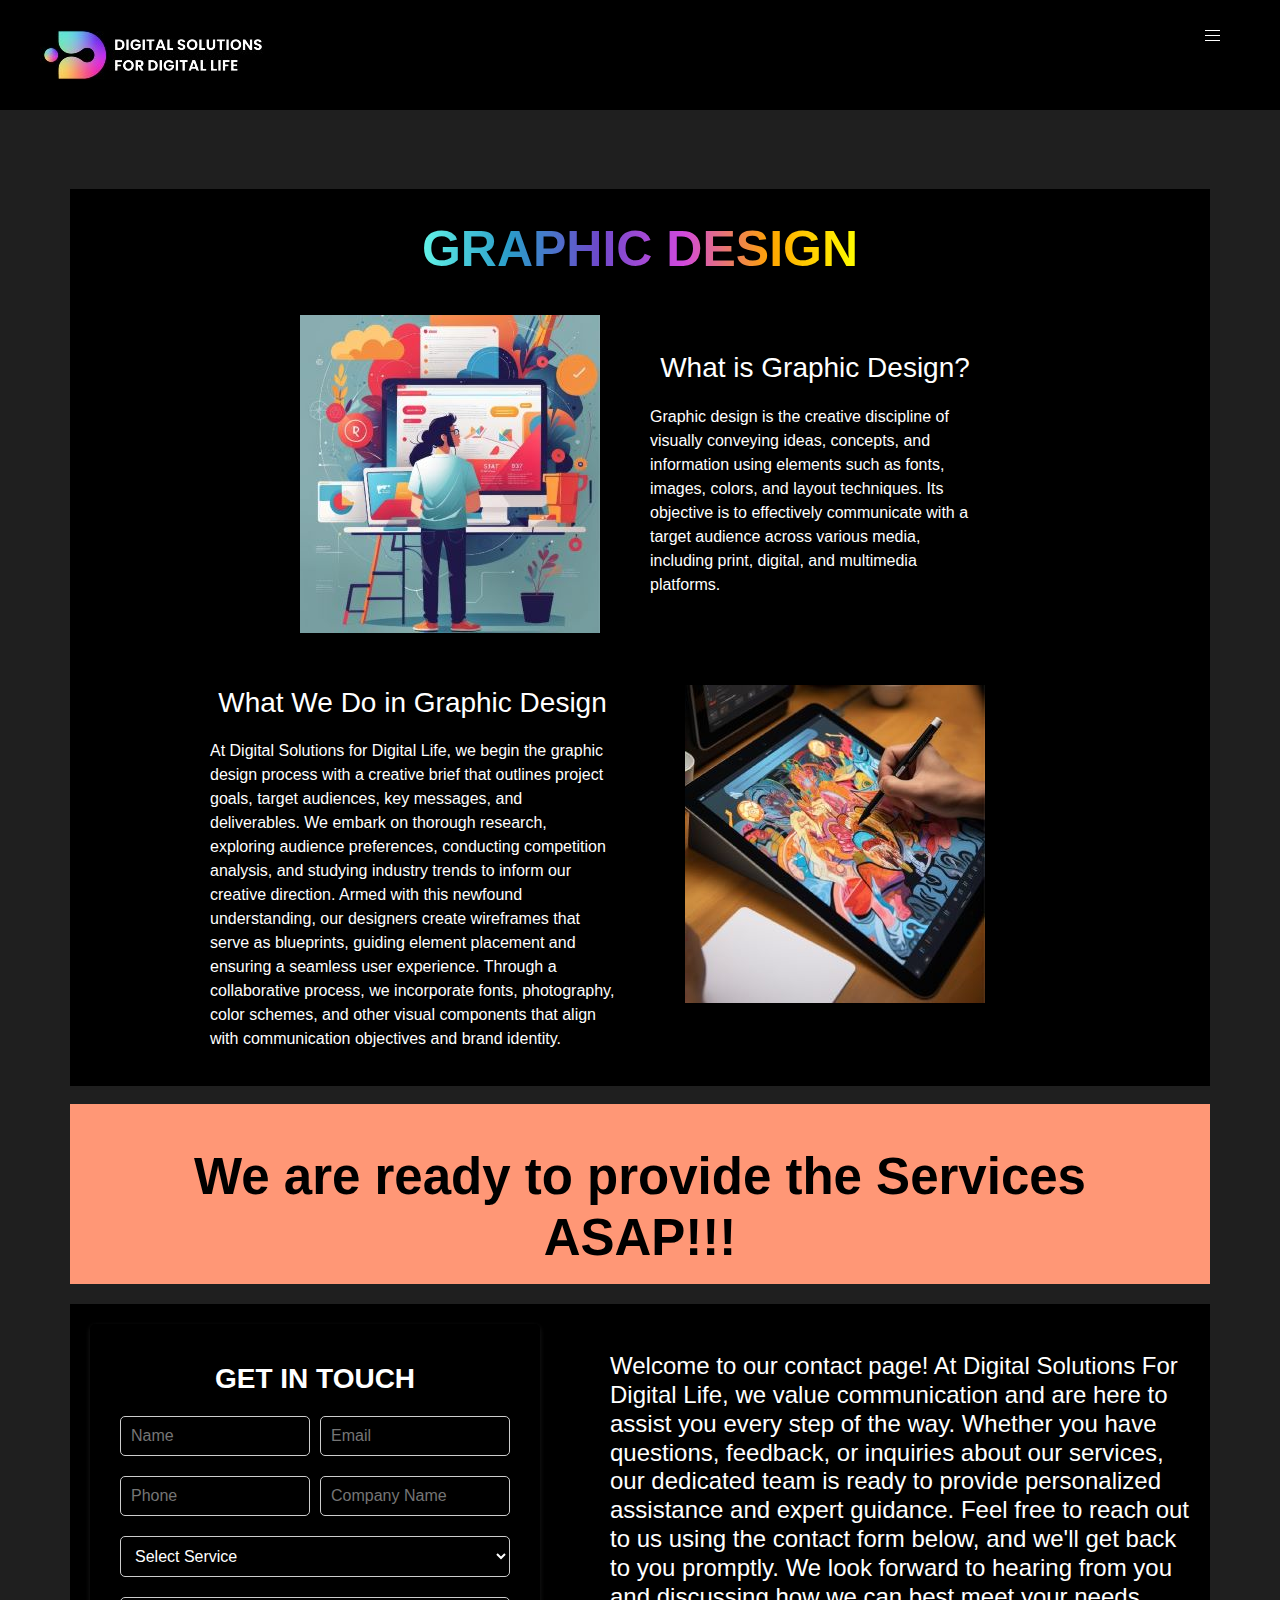
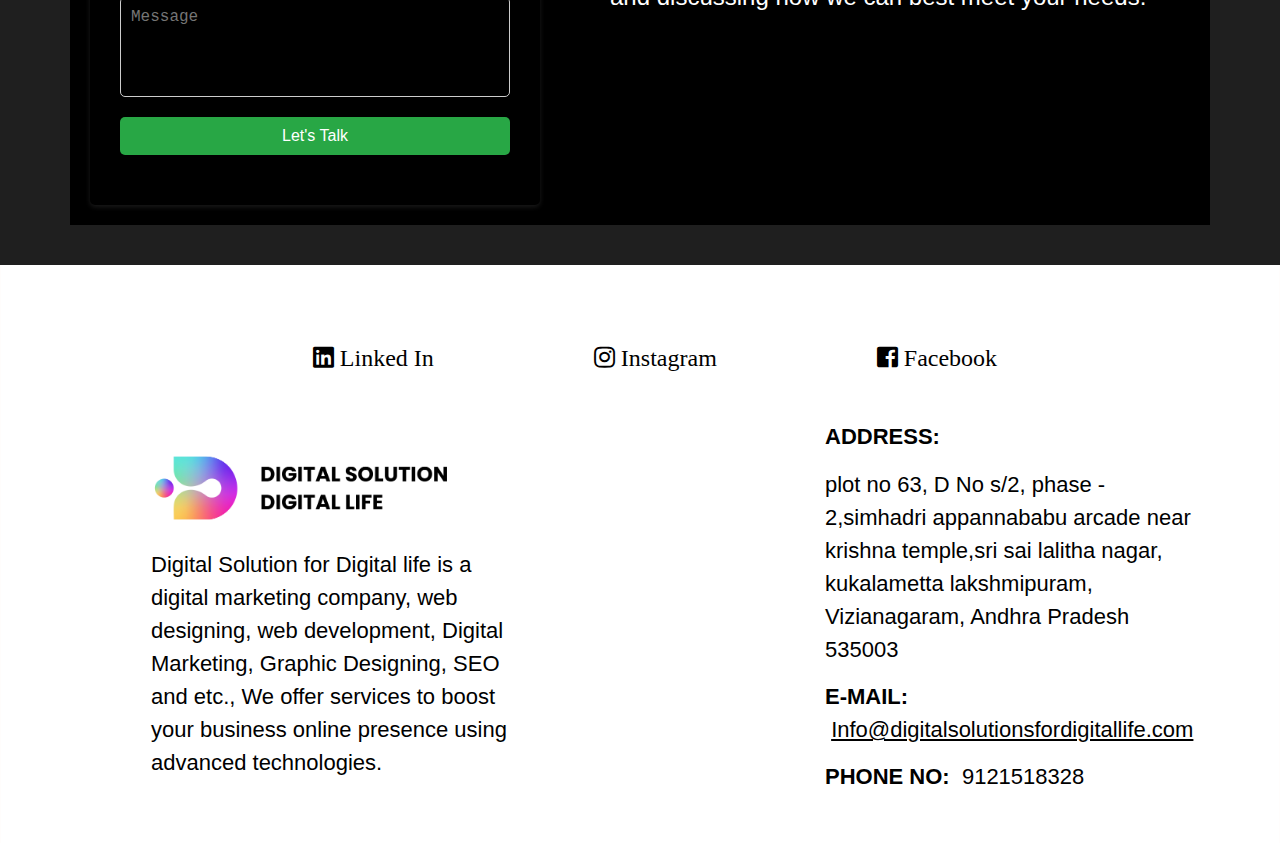
<file: graphic design.html>
<!doctype html>
<html lang="en-US">
    <head>
        <meta charset="UTF-8">
        <meta name="viewport" content="width=device-width, initial-scale=1">
        <title>About Us - LeadThoughts</title>      
        <link rel='stylesheet' href='services_style.css' media='all'/>
        <link rel='stylesheet' href='style.css' media='all'/>

        <script src="https://code.jquery.com/jquery-1.12.4.min.js?ver=1.12.4" id="jquery-core-js"></script>



                       
    </head>
    <body class="site-dark">
        <div id="all">
        </div>

        <header class="site-header">
            <div class="container-fluid">
                <div class="side-bar-button">
                    <img src="logo.jpg" class="logo">
                </div>
                <div class="fr">
                    <nav class="navigation hover-style4">
                        <ul>
                            <li>
                                <a href="index.html">
                                    <span>Home</span>
                                </a>
                            </li>
                            <li>
                                <a href="#" class="dropdown-toggle">
                                    <span>Services</span>
                                </a>
                                <ul class="submenu">
                                    <li><a href="web design.html">Web&nbsp;Design</a></li>
                                    <li><a href="seo.html">SEO</a></li>
                                    <li><a href="social media.html">Social&nbsp;Media&nbsp;Marketing</a></li>
                                    <li><a href="digital marketing.html">Digital&nbsp;Marketing</a></li>
                                    <li><a href="#">Graphic&nbsp;Design</a></li>
                                    <li><a href="content writing.html">Content&nbsp;Strategy</a></li>
                                </ul>
                            </li>
                            <li>
                                <a href="contact.html">
                                    <span>About Us</span>
                                </a>
                            </li>
                            <li>
                                <a href="contact.html">
                                    <span>Contact Us</span>
                                </a>
                            </li>
                        </ul>
                    </nav>
                    <div class="butter-button nav-button hidden_menu">
                        <div></div>
                    </div>
                </div>
            </div>
        </header>
        
    
        <!-- main section -->
        <main>
            <div>
                <div class="elementor-46">
                    <section class="elementor-element elementor-element-29e5f008 elementor-section-boxed elementor-section">
                        <div class="elementor-container">
                            <div>
                                <div>
                                    <div class="elementor-element elementor-element-2a6f980">
                                        <div class="elementor-widget-container">
                                            <h2 class="elementor-heading-title">&nbsp; </h2>
                                        </div>
                                    </div>
                    <section class="elementor-element elementor-element-6f75289">
                        <div>
                            <div>
                                <div>  
                                    <section>
                                        <div class="elementor-column-gap-default">
                                            <div class="elementor-column">
                                                <div class="elementor-element-populated">
                                                    <div class="elementor-element elementor-element-24eae39d">
                                                        <div>
                                                            <h2 class="elementor-heading-title">
                                                                <span class="rainbowTEXT">GRAPHIC DESIGN</span>
                                                            </h2>
                                                        </div>
                                                    </div>
                                                </div>
                                            </div>

                                            <div class="container">
                                                <div class="image-container">
                                                    <img src="images\graphic design 1.jpg" alt="Your Image">
                                                </div>
                                                <div class="seo--text-container">
                                                    <h3>What is Graphic Design?</h3>
                                                    <p>Graphic design is the creative discipline of visually conveying ideas, concepts, and information using elements such as fonts, images, colors, and layout techniques. Its objective is to effectively communicate with a target audience across various media, including print, digital, and multimedia platforms.</p>
                                                </div>
                                            </div>
                                        
                                            <div class="gd-container">
                                                <div class="dm-text-container">
                                                    <h3>What We Do in Graphic Design</h3>
                                                    <p>At Digital Solutions for Digital Life, we begin the graphic design process with a creative brief that outlines project goals, target audiences, key messages, and deliverables. We embark on thorough research, exploring audience preferences, conducting competition analysis, and studying industry trends to inform our creative direction. Armed with this newfound understanding, our designers create wireframes that serve as blueprints, guiding element placement and ensuring a seamless user experience. Through a collaborative process, we incorporate fonts, photography, color schemes, and other visual components that align with communication objectives and brand identity.</p>
                                                </div>
                                                <div class="image-container">
                                                    <img src="images\graphic design 2.jpg" alt="Your Image">
                                                </div>
                                            </div>

                                            <div class="container"> </div>

                                        </div>
                                    </section>

                                </div>
                            </div>
                        </div>
                    </section>
                    
                    <!-- <section>
                        <div class="elementor-column-gap-default">
                            <div class="elementor-column">
                                <div class="elementor-element-populated"> </div>
                            </div>
                        </div>
                    </section> -->

                    <section>
                        <div>
                            <div class="elementor-element elementor-element-56448435">
                                <div class="elementor-widget-wrap">
                                    <div class="elementor-element elementor-element-64be8299">
                                        <div class="elementor-widget-container">
                                            <h2 class="elementor-heading-title">We are ready to provide the Services ASAP!!!</h2>
                                        </div>
                                    </div>
                                </div>
                            </div>
                        </div>
                    </section>


                    <!-- gap after the box container -->
                    <section>
                        <div class="elementor-column-gap-default">
                            <div class="elementor-column">
                                <div class="elementor-element-populated"> </div>
                            </div>
                        </div>
                    </section>
                    <section class="elementor-element elementor-element-6f75289">
                        <div>
                            <div>
                                <div>  
                                    <section>
                                        <div class="elementor-column-gap-default">
                                            <div class="elementor-column">
                                                <div class="elementor-element-populated">
                                                    <div class="elementor-element elementor-element-24eae39d">
                                                        
                                                    </div>
                                                </div>
                                            </div>


                                            <div class="form-section-container">
                                                <form id="contact-form">
                                                    <div class="form-fields-wrapper">
                                                        <h3><strong> GET IN TOUCH </strong></h3>
                                                        <div class="field-group">
                                                        <div>
                                                            <input type="text" name="name" id="name" placeholder="Name" required>
                                                            <span class="error-message"></span>
                                                        </div>
                                                        <div>
                                                            <input type="email" name="email" id="email" placeholder="Email" required>
                                                            <span class="error-message"></span>
                                                        </div>
                                                        </div>
                                                
                                                        
                                                        <div class="field-group">
                                                        <div>
                                                            <input type="tel" name="phone" id="phone" placeholder="Phone" required pattern="[0-9]{3}[0-9]{3}[0-9]{4}" title="Please Enter 10 Digits (0-9)">
                                                            <span class="error-message"></span>
                                                        </div>
                                                        <div>
                                                            <input type="text" name="Company Name" id="Company Name" placeholder="Company Name" required>
                                                            <span class="error-message"></span>
                                                        </div>
                                                        </div>
                                                        <div class="field-group">
                                                        <select name="services" id="services" required>
                                                            <option value="" selected disabled hidden>Select Service</option>
                                                            <option value="web design">Web Design</option>
                                                            <option value="seo">SEO</option>
                                                            <option value="social media">Social Media Marketing</option>
                                                            <option value="Digital Marketing">Digital Marketing</option>
                                                            <option value="Graphic design">Graphic Design</option>
                                                            <option value="Content strategy">Content Strategy</option>
                                                        </select>
                                                        <span class="error-message"></span>
                                                        </div>
                                                        <div class="field-group">
                                                        <textarea name="message" id="message" placeholder="Message" required></textarea>
                                                        <span class="error-message"></span>
                                                        </div>
                                                        <div class="field-group">
                                                        <button type="submit" class="letstalk-button">Let's Talk</button>
                                                        </div>
                                                
                                                    </div>
                                                </form>
                                                <div class="form-text-container">
                                                    <h4><p>Welcome to our contact page! At  Digital Solutions For Digital Life, we value communication and are here to assist you every step of the way. Whether you have questions, feedback, or inquiries about our services, our dedicated team is ready to provide personalized assistance and expert guidance. Feel free to reach out to us using the contact form below, and we'll get back to you promptly. We look forward to hearing from you and discussing how we can best meet your needs.
                                                    </p></h4>
                                                </div>
                                            </div>
                                            
                                        </div>
                                    </section>

                                </div>
                            </div>
                        </div>
                        <div class="elementor-column-gap-default">
                            <div class="elementor-column">
                                <div class="elementor-element-populated"> </div>
                            </div>
                        </div>
                    </section>
                    
                    <section>

                        <div class="elementor-column-gap-default">
                            <div class="elementor-column">
                                <div class="elementor-element-populated"> </div>
                                <div class="elementor-element-populated"> </div>
                            </div>
                        </div>
                    </section>

                    </section>
                </div>
            </div>
        </main>
        <div class="elementor elementor-195">
            <section class="elementor-element elementor-element-2049e687 elementor-section-boxed">
                    <div class="elementor-element elementor-element-2ade5f23">
                        <div class="elementor-widget-wrap elementor-element-populated">
                            <section class=" elementor-element elementor-element-4b12de52">
                                <div class="smi">
                                    <a href="https://www.linkedin.com/company/digital-solutions-for-digital-life/" class="item" >
                                        <i class="fab fa-linkedin"></i>
                                        <span>Linked In </span>
                                    </a>
                                    <a href="https://www.instagram.com/digitalsolutionfordigitallife?igsh=MjZjbGh3YnByMmJh" class="item" >
                                        <i class="fab fa-instagram"></i>
                                        <span>Instagram</span>
                                    </a>
                                    <a href="https://www.facebook.com/digitalsolutionsfordigitallife?mibextid=ZbWKwL" class="item" >
                                        <i class="fab fa-facebook-square"></i>
                                        <span>Facebook</span>
                                    </a>
                                </div>
                                <br>
                                <footer class="footer">
                                
                                    <div class="footer-section">
                                        <div class="logo">
                                            <img src="logo-2.jpg" alt="Logo">
                                        </div>
                                        <div class="description">
                                            <p class="H3">Digital Solution for Digital life is a digital marketing company, web designing, web development, Digital Marketing, Graphic Designing, SEO and etc., We offer services to boost your business online presence using advanced technologies.</p>
                                        </div>
                                    </div>
                                    <div class="footer-section">
                                        <p class="H3"><b>ADDRESS:</b></p>
                                        <p class="H3">plot no 63, D No s/2, phase - 2,simhadri appannababu arcade near krishna temple,sri sai lalitha nagar, kukalametta lakshmipuram, Vizianagaram, Andhra Pradesh 535003</p>
                                        <p class="H3"><b>E-MAIL: &nbsp;</b><a href="Info@digitalsolutionsfordigitallife.com">Info@digitalsolutionsfordigitallife.com</a></p>
                                        <p class="H3"><b>PHONE NO: &nbsp;</b>9121518328</p>
                                    </div>
                                </footer>
                            </section>
                        </div>
                    </div>
            </section>
        </div>                
       
        <script src="script.js"></script>

    </body>
</html>
</file>
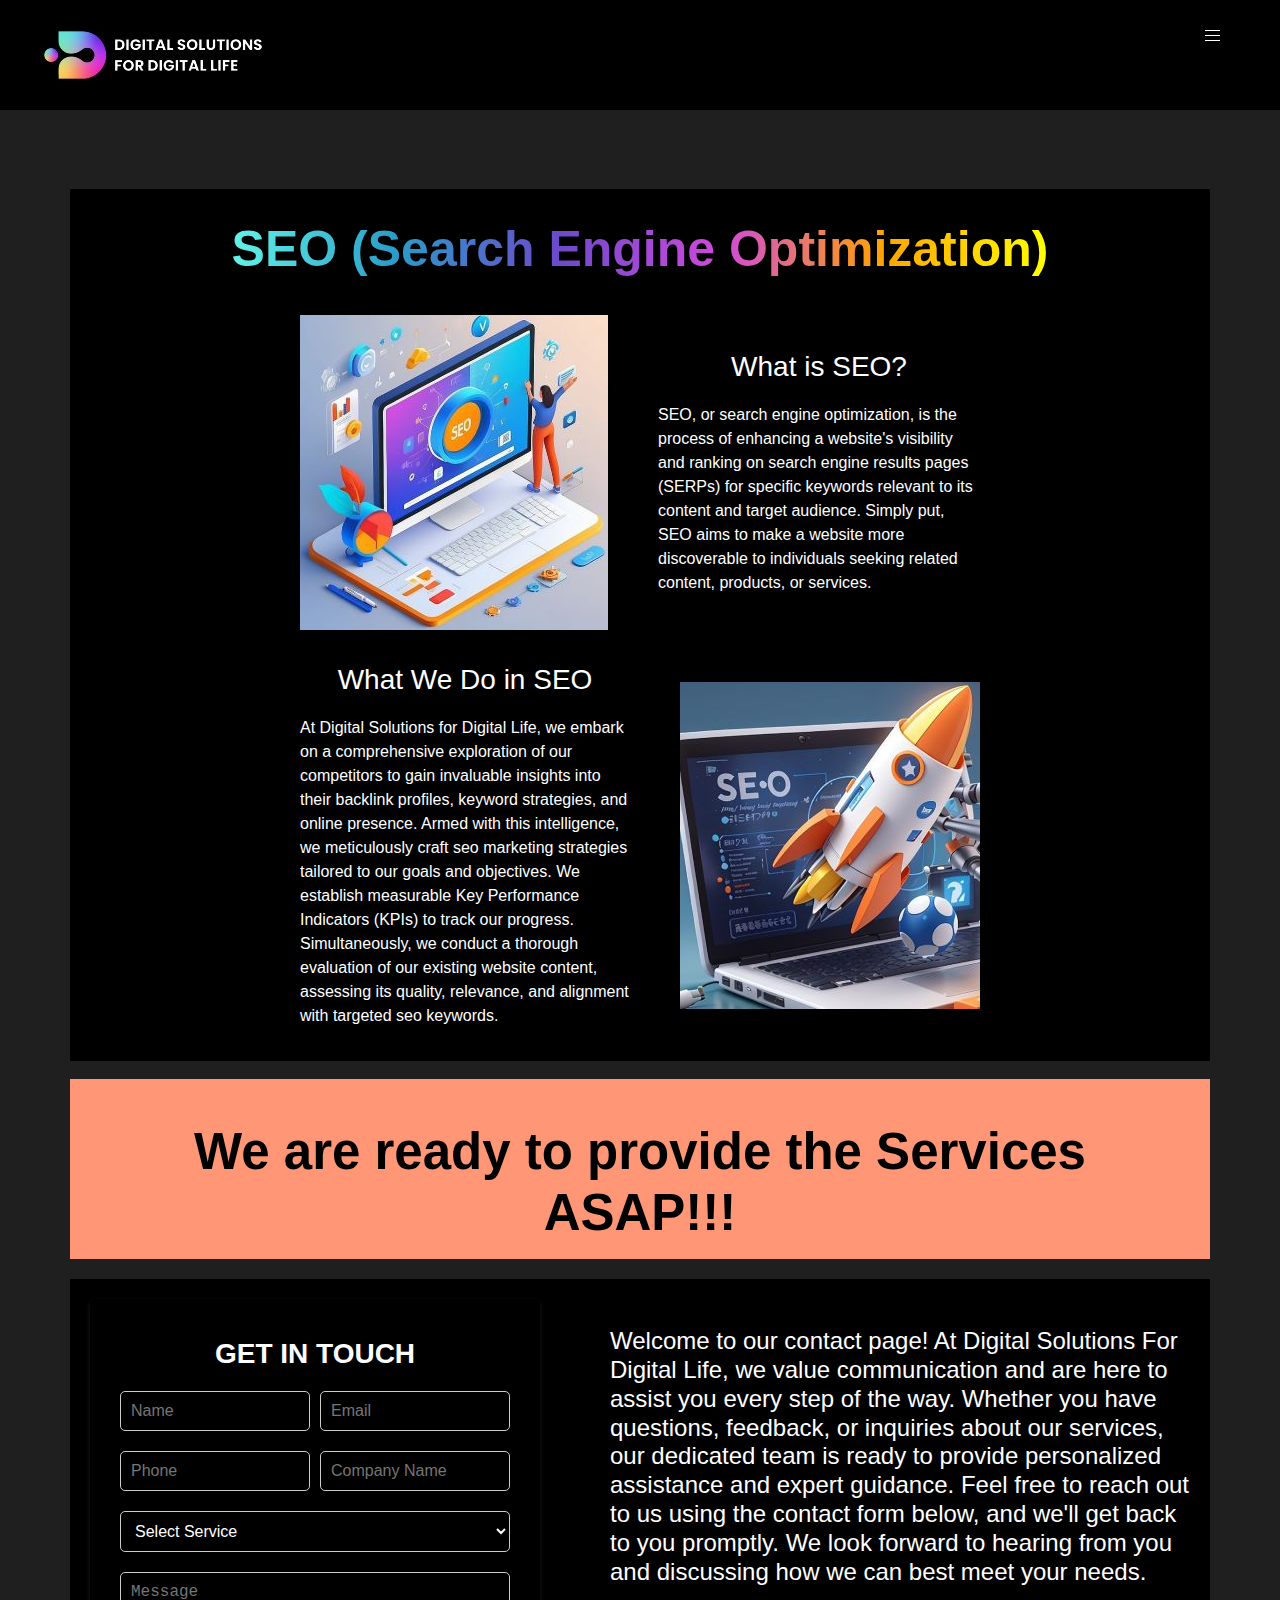
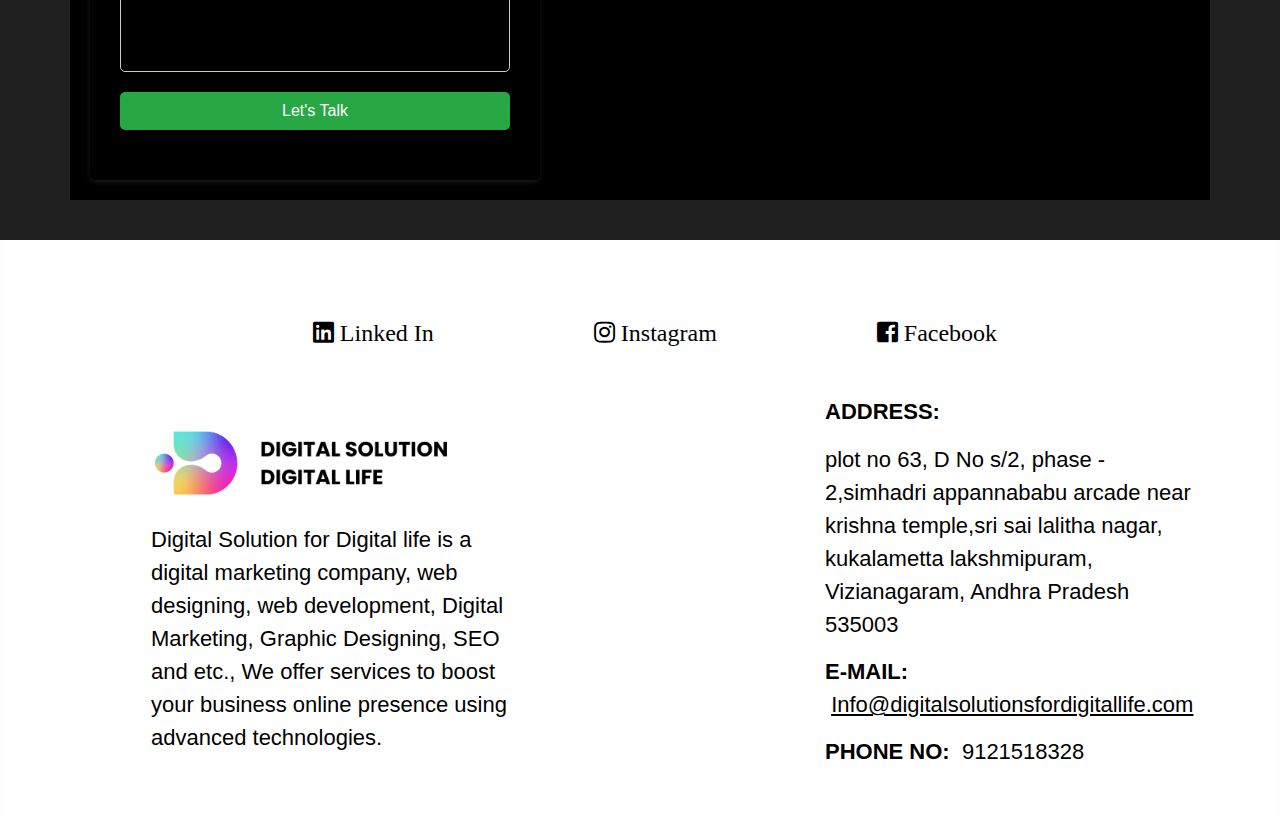
<file: seo.html>
<!doctype html>
<html lang="en-US">
    <head>
        <meta charset="UTF-8">
        <meta name="viewport" content="width=device-width, initial-scale=1">
        <title>About Us - LeadThoughts</title>      
        <link rel='stylesheet' href='services_style.css' media='all'/>
        <link rel='stylesheet' href='style.css' media='all'/>

        <script src="https://code.jquery.com/jquery-1.12.4.min.js?ver=1.12.4" id="jquery-core-js"></script>



                       
    </head>
    <body class="site-dark">
        <div id="all">
        </div>

        <header class="site-header">
            <div class="container-fluid">
                <div class="side-bar-button">
                    <img src="logo.jpg" class="logo">
                </div>
                <div class="fr">
                    <nav class="navigation hover-style4">
                        <ul>
                            <li>
                                <a href="index.html">
                                    <span>Home</span>
                                </a>
                            </li>
                            <li>
                                <a href="#" class="dropdown-toggle">
                                    <span>Services</span>
                                </a>
                                <ul class="submenu">
                                    <li><a href="web design.html">Web&nbsp;Design</a></li>
                                    <li><a href="#">SEO</a></li>
                                    <li><a href="social media.html">Social&nbsp;Media&nbsp;Marketing</a></li>
                                    <li><a href="digital marketing.html">Digital&nbsp;Marketing</a></li>
                                    <li><a href="graphic design.html">Graphic&nbsp;Design</a></li>
                                    <li><a href="content writing.html">Content&nbsp;Strategy</a></li>
                                </ul>
                            </li>
                            <li>
                                <a href="contact.html">
                                    <span>About Us</span>
                                </a>
                            </li>
                            <li>
                                <a href="contact.html">
                                    <span>Contact Us</span>
                                </a>
                            </li>
                        </ul>
                    </nav>
                    <div class="butter-button nav-button hidden_menu">
                        <div></div>
                    </div>
                </div>
            </div>
        </header>
        
    
        <!-- main section -->
        <main>
            <div>
                <div class="elementor-46">
                    <section class="elementor-element elementor-element-29e5f008 elementor-section-boxed elementor-section">
                        <div class="elementor-container">
                            <div>
                                <div>
                                    <div class="elementor-element elementor-element-2a6f980">
                                        <div class="elementor-widget-container">
                                            <h2 class="elementor-heading-title">&nbsp; </h2>
                                        </div>
                                    </div>
                    <section class="elementor-element elementor-element-6f75289">
                        <div>
                            <div>
                                <div>  
                                    <section>
                                        <div class="elementor-column-gap-default">
                                            <div class="elementor-column">
                                                <div class="elementor-element-populated">
                                                    <div class="elementor-element elementor-element-24eae39d">
                                                        <div>
                                                            <h2 class="elementor-heading-title">
                                                                <span class="rainbowTEXT">SEO (Search Engine Optimization)</span>
                                                            </h2>
                                                        </div>
                                                    </div>
                                                </div>
                                            </div>

                                            <div class="seo-container">
                                                <div class="image-container">
                                                    <img src="images\seo 1.jpg" alt="Your Image">
                                                </div>
                                                <div class="seo-text-container">
                                                    <h3>What is SEO?</h3>
                                                    <p>SEO, or search engine optimization, is the process of enhancing a website's visibility and ranking on search engine results pages (SERPs) for specific keywords relevant to its content and target audience. Simply put, SEO aims to make a website more discoverable to individuals seeking related content, products, or services.</p>
                                                </div>
                                            </div>
                                        
                                            <div class="seo-container">
                                                <div class="seo-text-container">
                                                    <h3>What We Do in SEO</h3>
                                                    <p>At Digital Solutions for Digital Life, we embark on a comprehensive exploration of our competitors to gain invaluable insights into their backlink profiles, keyword strategies, and online presence. Armed with this intelligence, we meticulously craft seo marketing strategies tailored to our goals and objectives. We establish measurable Key Performance Indicators (KPIs) to track our progress. Simultaneously, we conduct a thorough evaluation of our existing website content, assessing its quality, relevance, and alignment with targeted seo keywords.</p>
                                                </div>
                                                <div class="image-container">
                                                    <img src="images\seo 2.jpg" alt="Your Image">
                                                </div>
                                            </div>

                                            <div class="seo-container"> </div>

                                        </div>
                                    </section>

                                </div>
                            </div>
                        </div>
                    </section>
                    
                    <!-- <section>
                        <div class="elementor-column-gap-default">
                            <div class="elementor-column">
                                <div class="elementor-element-populated"> </div>
                            </div>
                        </div>
                    </section> -->

                    <section>
                        <div>
                            <div class="elementor-element elementor-element-56448435">
                                <div class="elementor-widget-wrap">
                                    <div class="elementor-element elementor-element-64be8299">
                                        <div class="elementor-widget-container">
                                            <h2 class="elementor-heading-title">We are ready to provide the Services ASAP!!!</h2>
                                        </div>
                                    </div>
                                </div>
                            </div>
                        </div>
                    </section>


                    <!-- gap after the box container -->
                    <section>
                        <div class="elementor-column-gap-default">
                            <div class="elementor-column">
                                <div class="elementor-element-populated"> </div>
                            </div>
                        </div>
                    </section>
                    <section class="elementor-element elementor-element-6f75289">
                        <div>
                            <div>
                                <div>  
                                    <section>
                                        <div class="elementor-column-gap-default">
                                            <div class="elementor-column">
                                                <div class="elementor-element-populated">
                                                    <div class="elementor-element elementor-element-24eae39d">
                                                        
                                                    </div>
                                                </div>
                                            </div>


                                            <div class="form-section-container">
                                                <form id="contact-form">
                                                    <div class="form-fields-wrapper">
                                                        <h3><strong> GET IN TOUCH </strong></h3>
                                                        <div class="field-group">
                                                        <div>
                                                            <input type="text" name="name" id="name" placeholder="Name" required>
                                                            <span class="error-message"></span>
                                                        </div>
                                                        <div>
                                                            <input type="email" name="email" id="email" placeholder="Email" required>
                                                            <span class="error-message"></span>
                                                        </div>
                                                        </div>
                                                
                                                        
                                                        <div class="field-group">
                                                        <div>
                                                            <input type="tel" name="phone" id="phone" placeholder="Phone" required pattern="[0-9]{3}[0-9]{3}[0-9]{4}" title="Please Enter 10 Digits (0-9)">
                                                            <span class="error-message"></span>
                                                        </div>
                                                        <div>
                                                            <input type="text" name="Company Name" id="Company Name" placeholder="Company Name" required>
                                                            <span class="error-message"></span>
                                                        </div>
                                                        </div>
                                                        <div class="field-group">
                                                        <select name="services" id="services" required>
                                                            <option value="" selected disabled hidden>Select Service</option>
                                                            <option value="web design">Web Design</option>
                                                            <option value="seo">SEO</option>
                                                            <option value="social media">Social Media Marketing</option>
                                                            <option value="Digital Marketing">Digital Marketing</option>
                                                            <option value="Graphic design">Graphic Design</option>
                                                            <option value="Content strategy">Content Strategy</option>
                                                        </select>
                                                        <span class="error-message"></span>
                                                        </div>
                                                        <div class="field-group">
                                                        <textarea name="message" id="message" placeholder="Message" required></textarea>
                                                        <span class="error-message"></span>
                                                        </div>
                                                        <div class="field-group">
                                                        <button type="submit" class="letstalk-button">Let's Talk</button>
                                                        </div>
                                                
                                                    </div>
                                                </form>
                                                <div class="form-text-container">
                                                    <h4><p>Welcome to our contact page! At  Digital Solutions For Digital Life, we value communication and are here to assist you every step of the way. Whether you have questions, feedback, or inquiries about our services, our dedicated team is ready to provide personalized assistance and expert guidance. Feel free to reach out to us using the contact form below, and we'll get back to you promptly. We look forward to hearing from you and discussing how we can best meet your needs.
                                                    </p></h4>
                                                </div>
                                            </div>
                                            
                                        </div>
                                    </section>

                                </div>
                            </div>
                        </div>
                        <div class="elementor-column-gap-default">
                            <div class="elementor-column">
                                <div class="elementor-element-populated"> </div>
                            </div>
                        </div>
                    </section>
                    
                    <section>

                        <div class="elementor-column-gap-default">
                            <div class="elementor-column">
                                <div class="elementor-element-populated"> </div>
                                <div class="elementor-element-populated"> </div>
                            </div>
                        </div>
                    </section>

                    </section>
                </div>
            </div>
        </main>
        <div class="elementor elementor-195">
            <section class="elementor-element elementor-element-2049e687 elementor-section-boxed">
                    <div class="elementor-element elementor-element-2ade5f23">
                        <div class="elementor-widget-wrap elementor-element-populated">
                            <section class=" elementor-element elementor-element-4b12de52">
                                <div class="smi">
                                    <a href="https://www.linkedin.com/company/digital-solutions-for-digital-life/" class="item" >
                                        <i class="fab fa-linkedin"></i>
                                        <span>Linked In </span>
                                    </a>
                                    <a href="https://www.instagram.com/digitalsolutionfordigitallife?igsh=MjZjbGh3YnByMmJh" class="item" >
                                        <i class="fab fa-instagram"></i>
                                        <span>Instagram</span>
                                    </a>
                                    <a href="https://www.facebook.com/digitalsolutionsfordigitallife?mibextid=ZbWKwL" class="item" >
                                        <i class="fab fa-facebook-square"></i>
                                        <span>Facebook</span>
                                    </a>
                                </div>
                                <br>
                                <footer class="footer">
                                
                                    <div class="footer-section">
                                        <div class="logo">
                                            <img src="logo-2.jpg" alt="Logo">
                                        </div>
                                        <div class="description">
                                            <p class="H3">Digital Solution for Digital life is a digital marketing company, web designing, web development, Digital Marketing, Graphic Designing, SEO and etc., We offer services to boost your business online presence using advanced technologies.</p>
                                        </div>
                                    </div>
                                    <div class="footer-section">
                                        <p class="H3"><b>ADDRESS:</b></p>
                                        <p class="H3">plot no 63, D No s/2, phase - 2,simhadri appannababu arcade near krishna temple,sri sai lalitha nagar, kukalametta lakshmipuram, Vizianagaram, Andhra Pradesh 535003</p>
                                        <p class="H3"><b>E-MAIL: &nbsp;</b><a href="Info@digitalsolutionsfordigitallife.com">Info@digitalsolutionsfordigitallife.com</a></p>
                                        <p class="H3"><b>PHONE NO: &nbsp;</b>9121518328</p>
                                    </div>
                                </footer>
                            </section>
                        </div>
                    </div>
            </section>
        </div>                
       
        <script src="script.js"></script>

    </body>
</html>
</file>
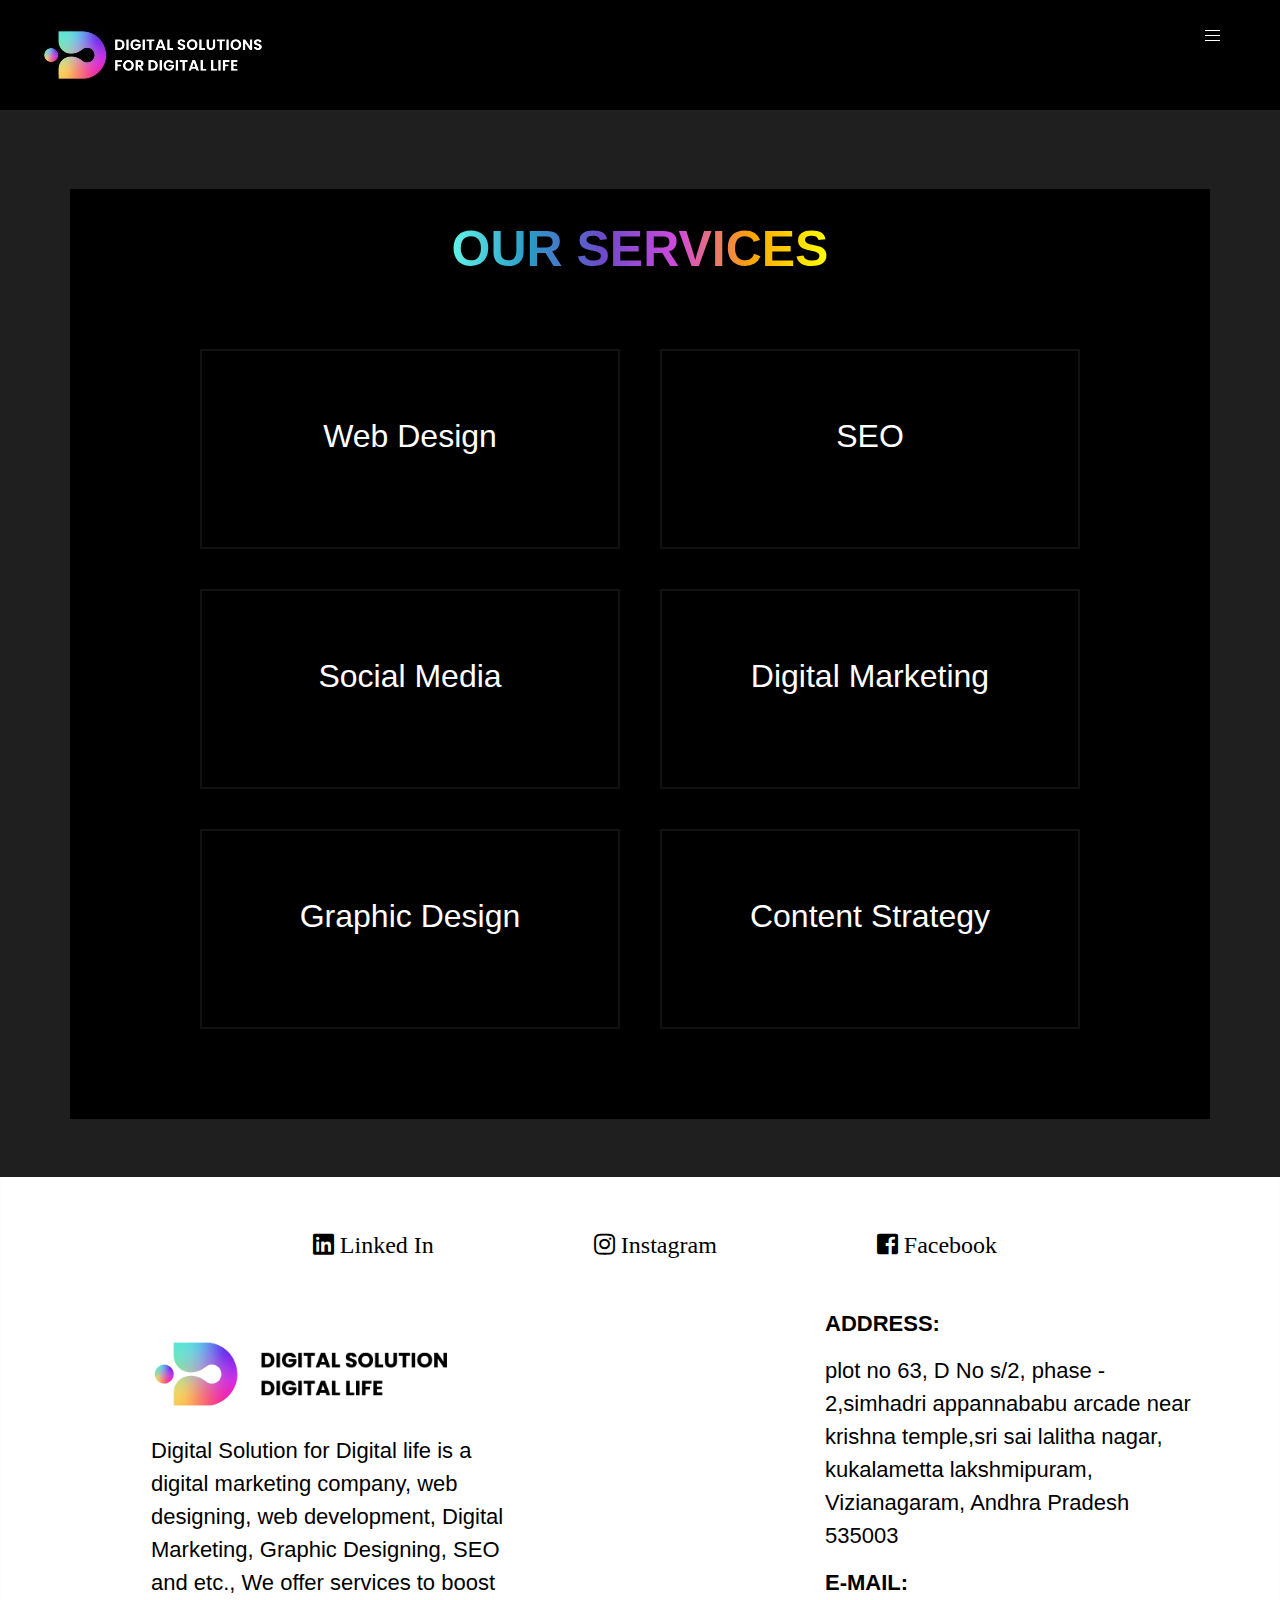
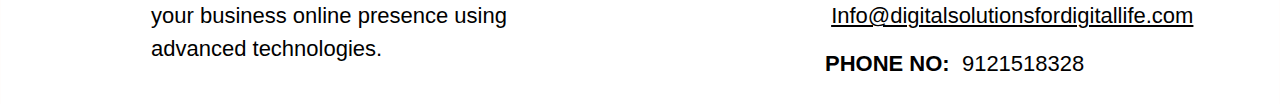
<file: services.html>
<!doctype html>
<html lang="en-US">
    <head>
        <meta charset="UTF-8">
        <meta name="viewport" content="width=device-width, initial-scale=1">
        <title>About Us - LeadThoughts</title>      
        <link rel='stylesheet' href='services_style.css' media='all'/>
        <link rel='stylesheet' href='style.css' media='all'/>

        <script src="https://code.jquery.com/jquery-1.12.4.min.js?ver=1.12.4" id="jquery-core-js"></script>



                       
    </head>
    <body class="site-dark">
        <div id="all">
        </div>

        <header class="site-header">
            <div class="container-fluid">
                <div class="side-bar-button">
                    <img src="logo.jpg" class="logo">
                </div>
                <div class="fr">
                    <nav class="navigation hover-style4">
                        <ul>
                            <li>
                                <a href="index.html">
                                    <span>Home</span>
                                </a>
                            </li>
                            <li>
                                <a href="#" class="dropdown-toggle">
                                    <span>Services</span>
                                </a>
                                <ul class="submenu">
                                    <li><a href="web design.html">Web&nbsp;Design</a></li>
                                    <li><a href="seo.html">SEO</a></li>
                                    <li><a href="social media.html">Social&nbsp;Media&nbsp;Marketing</a></li>
                                    <li><a href="digital marketing.html">Digital&nbsp;Marketing</a></li>
                                    <li><a href="graphic design.html">Graphic&nbsp;Design</a></li>
                                    <li><a href="content writing.html">Content&nbsp;Strategy</a></li>
                                </ul>
                            </li>
                            <li>
                                <a href="contact.html">
                                    <span>About Us</span>
                                </a>
                            </li>
                            <li>
                                <a href="contact.html">
                                    <span>Contact Us</span>
                                </a>
                            </li>
                        </ul>
                    </nav>
                    <div class="butter-button nav-button hidden_menu">
                        <div></div>
                    </div>
                </div>
            </div>
        </header>
        
    
        <!-- main section -->
        <main>
            <div>
                <div class="elementor-46">
                    <section class="elementor-element elementor-element-29e5f008 elementor-section-boxed elementor-section">
                        <div class="elementor-container">
                            <div>
                                <div>
                                    <div class="elementor-element elementor-element-2a6f980">
                                        <div class="elementor-widget-container">
                                            <h2 class="elementor-heading-title">&nbsp; </h2>
                                        </div>
                                    </div>


                    <section class="elementor-element elementor-element-6f75289">
                        <div>
                            <div>
                                <div>  
                                    <section>
                                        <div class="elementor-column-gap-default">
                                            <div class="elementor-column">
                                                <div class="elementor-element-populated">
                                                    <div class="elementor-element elementor-element-24eae39d">
                                                        
                                                        <div>
                                                            <h2 class="elementor-heading-title">
                                                                <span class="rainbowTEXT">OUR SERVICES</span>
                                                            </h2>
                                                        </div>

                                                        <div class="services-container">
                                                            <div class="service-box rainbowTEXT">
                                                                <a href="web design.html"><h2>Web Design</h2></a>
                                                            </div>
                                                            <div class="service-box">
                                                                <a href="seo.html"><h2>SEO</h2></a>
                                                            </div>
                                                            <div class="service-box">
                                                                <a href="social media.html"><h2>Social Media</h2></a>
                                                            </div>
                                                            <div class="service-box">
                                                                <a href="digital marketing.html"><h2>Digital Marketing</h2></a>
                                                            </div>
                                                            <div class="service-box">
                                                                <a href="graphic design.html"><h2>Graphic Design</h2></a>
                                                            </div>
                                                            <div class="service-box">
                                                                <a href="content writing.html"><h2>Content Strategy</h2></a>
                                                            </div>
                                                        </div>
                                                    </div>
                                                </div>
                                            </div>

                                            

                                            <div class="container"> </div>

                                        </div>
                                    </section>

                                </div>
                            </div>
                        </div>
                    </section>
                    
                    <!-- <section>
                        <div class="elementor-column-gap-default">
                            <div class="elementor-column">
                                <div class="elementor-element-populated"> </div>
                            </div>
                        </div>
                    </section> -->

                   

                 
                    
                    <section>

                        <div class="elementor-column-gap-default">
                            <div class="elementor-column">
                                <div class="elementor-element-populated"> </div>
                                <div class="elementor-element-populated"> </div>
                            </div>
                        </div>
                    </section>

                    </section>
                </div>
            </div>
        </main>
        <div class="elementor elementor-195">
            <section class="elementor-element elementor-element-2049e687 elementor-section-boxed">
                    <div class="elementor-element elementor-element-2ade5f23">
                        <div class="elementor-widget-wrap elementor-element-populated">
                            <section class="elementor-element-4b12de52">
                                <div class="smi">
                                    <a href="https://www.linkedin.com/company/digital-solutions-for-digital-life/" class="item" >
                                        <i class="fab fa-linkedin"></i>
                                        <span>Linked In </span>
                                    </a>
                                    <a href="https://www.instagram.com/digitalsolutionfordigitallife?igsh=MjZjbGh3YnByMmJh" class="item" >
                                        <i class="fab fa-instagram"></i>
                                        <span>Instagram</span>
                                    </a>
                                    <a href="https://www.facebook.com/digitalsolutionsfordigitallife?mibextid=ZbWKwL" class="item" >
                                        <i class="fab fa-facebook-square"></i>
                                        <span>Facebook</span>
                                    </a>
                                </div>
                                <br>
                                <footer class="footer">
                                
                                    <div class="footer-section">
                                        <div class="logo">
                                            <img src="logo-2.jpg" alt="Logo">
                                        </div>
                                        <div class="description">
                                            <p class="H3">Digital Solution for Digital life is a digital marketing company, web designing, web development, Digital Marketing, Graphic Designing, SEO and etc., We offer services to boost your business online presence using advanced technologies.</p>
                                        </div>
                                    </div>
                                    <div class="footer-section">
                                        <p class="H3"><b>ADDRESS:</b></p>
                                        <p class="H3">plot no 63, D No s/2, phase - 2,simhadri appannababu arcade near krishna temple,sri sai lalitha nagar, kukalametta lakshmipuram, Vizianagaram, Andhra Pradesh 535003</p>
                                        <p class="H3"><b>E-MAIL: &nbsp;</b><a href="Info@digitalsolutionsfordigitallife.com">Info@digitalsolutionsfordigitallife.com</a></p>
                                        <p class="H3"><b>PHONE NO: &nbsp;</b>9121518328</p>
                                    </div>
                                </footer>
                                

                            </section>
                        </div>
                    </div>
            </section>
        </div>                
       
        <script src="script.js"></script>

    </body>
</html>
</file>
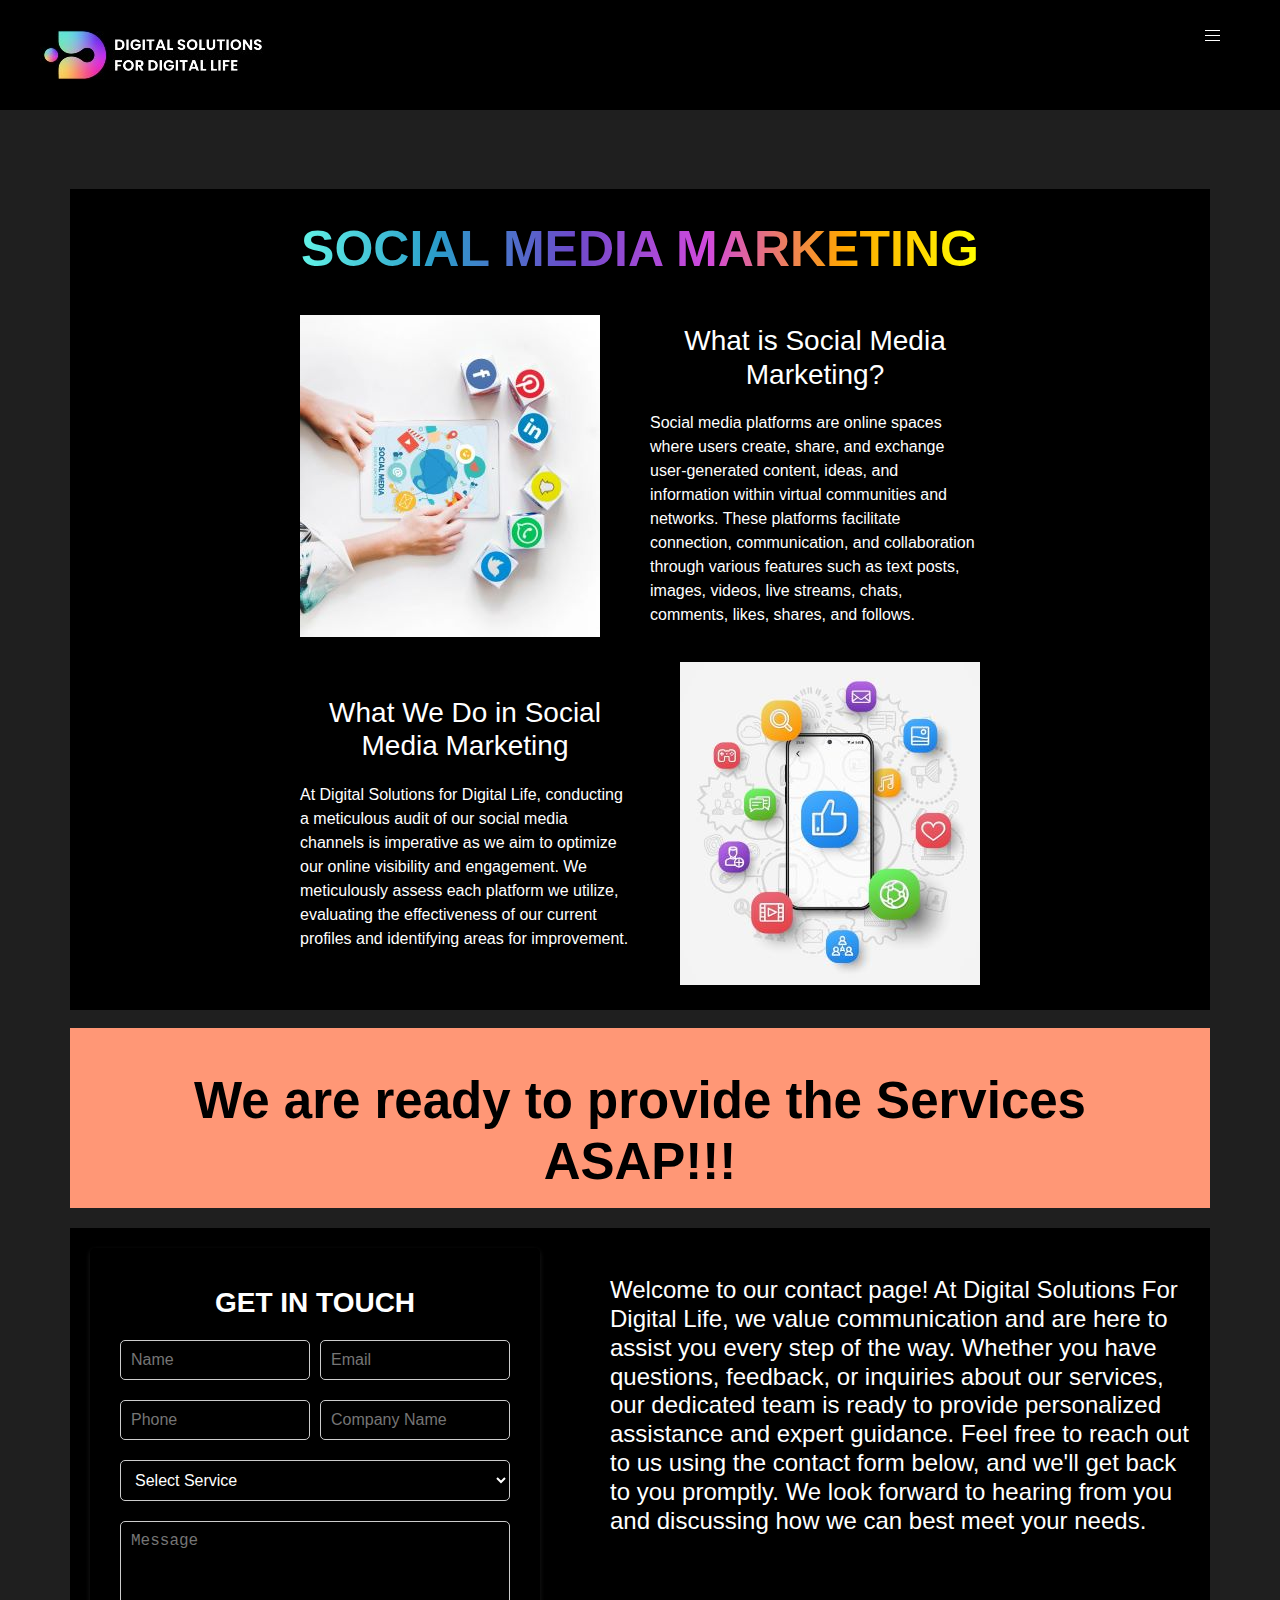
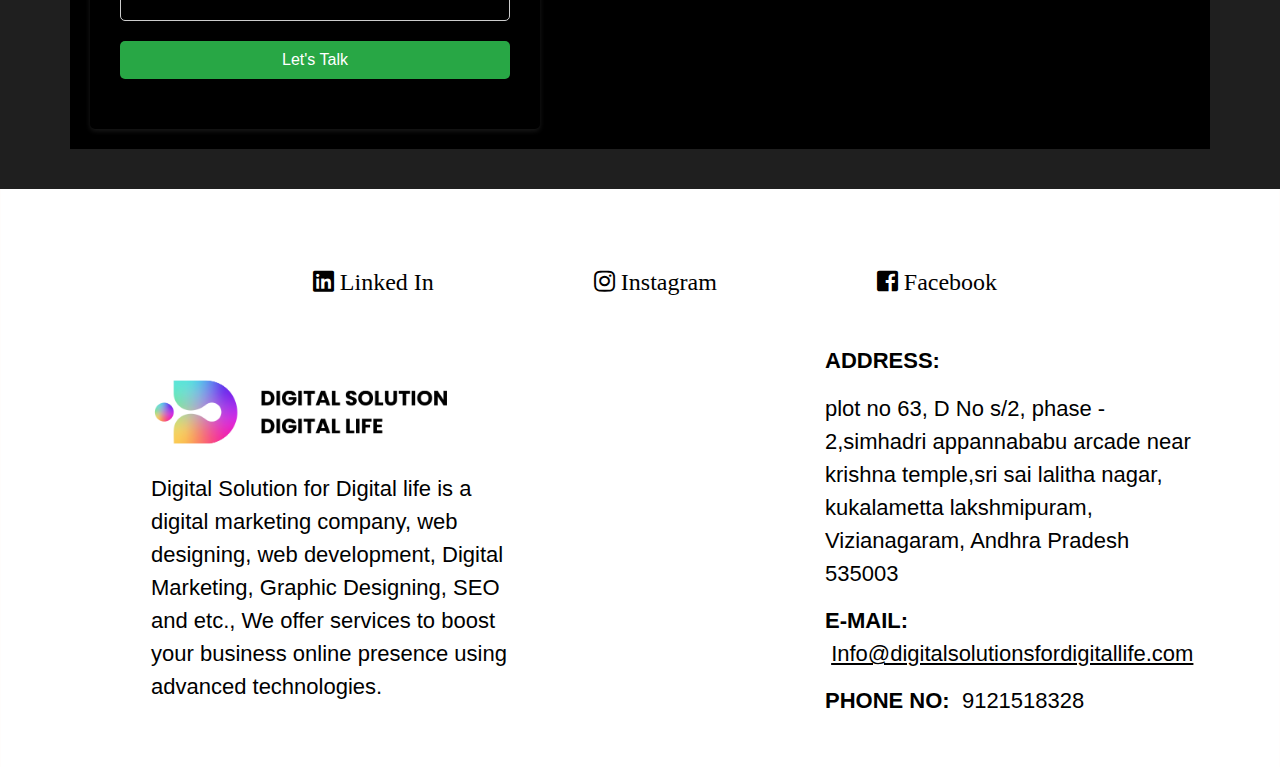
<file: social media.html>
<!doctype html>
<html lang="en-US">
    <head>
        <meta charset="UTF-8">
        <meta name="viewport" content="width=device-width, initial-scale=1">
        <title>About Us - LeadThoughts</title>      
        <link rel='stylesheet' href='services_style.css' media='all'/>
        <link rel='stylesheet' href='style.css' media='all'/>

        <script src="https://code.jquery.com/jquery-1.12.4.min.js?ver=1.12.4" id="jquery-core-js"></script>



                       
    </head>
    <body class="site-dark">
        <div id="all">
        </div>

        <header class="site-header">
            <div class="container-fluid">
                <div class="side-bar-button">
                    <img src="logo.jpg" class="logo">
                </div>
                <div class="fr">
                    <nav class="navigation hover-style4">
                        <ul>
                            <li>
                                <a href="index.html">
                                    <span>Home</span>
                                </a>
                            </li>
                            <li>
                                <a href="#" class="dropdown-toggle">
                                    <span>Services</span>
                                </a>
                                <ul class="submenu">
                                    <li><a href="web design.html">Web&nbsp;Design</a></li>
                                    <li><a href="seo.html">SEO</a></li>
                                    <li><a href="#">Social&nbsp;Media&nbsp;Marketing</a></li>
                                    <li><a href="digital marketing.html">Digital&nbsp;Marketing</a></li>
                                    <li><a href="graphic design.html">Graphic&nbsp;Design</a></li>
                                    <li><a href="content writing.html">Content&nbsp;Strategy</a></li>
                                </ul>
                            </li>
                            <li>
                                <a href="contact.html">
                                    <span>About Us</span>
                                </a>
                            </li>
                            <li>
                                <a href="contact.html">
                                    <span>Contact Us</span>
                                </a>
                            </li>
                        </ul>
                    </nav>
                    <div class="butter-button nav-button hidden_menu">
                        <div></div>
                    </div>
                </div>
            </div>
        </header>
        
    
        <!-- main section -->
        <main>
            <div>
                <div class="elementor-46">
                    <section class="elementor-element elementor-element-29e5f008 elementor-section-boxed elementor-section">
                        <div class="elementor-container">
                            <div>
                                <div>
                                    <div class="elementor-element elementor-element-2a6f980">
                                        <div class="elementor-widget-container">
                                            <h2 class="elementor-heading-title">&nbsp; </h2>
                                        </div>
                                    </div>
                    <section class="elementor-element elementor-element-6f75289">
                        <div>
                            <div>
                                <div>  
                                    <section>
                                        <div class="elementor-column-gap-default">
                                            <div class="elementor-column">
                                                <div class="elementor-element-populated">
                                                    <div class="elementor-element elementor-element-24eae39d">
                                                        <div>
                                                            <h2 class="elementor-heading-title">
                                                                <span class="rainbowTEXT">SOCIAL MEDIA MARKETING</span>
                                                            </h2>
                                                        </div>
                                                    </div>
                                                </div>
                                            </div>

                                            <div class="seo-container">
                                                <div class="image-container">
                                                    <img src="images\social media 1.jpg" alt="Your Image">
                                                </div>
                                                <div class="seo-text-container">
                                                    <h3>What is Social Media Marketing?</h3>
                                                    <p>Social media platforms are online spaces where users create, share, and exchange user-generated content, ideas, and information within virtual communities and networks. These platforms facilitate connection, communication, and collaboration through various features such as text posts, images, videos, live streams, chats, comments, likes, shares, and follows.</p>
                                                </div>
                                            </div>
                                        
                                            <div class="seo-container">
                                                <div class="seo-text-container">
                                                    <h3>What We Do in Social Media Marketing</h3>
                                                    <p>At Digital Solutions for Digital Life, conducting a meticulous audit of our social media channels is imperative as we aim to optimize our online visibility and engagement. We meticulously assess each platform we utilize, evaluating the effectiveness of our current profiles and identifying areas for improvement.</p>
                                                </div>
                                                <div class="image-container">
                                                    <img src="images\social media 2.jpg" alt="Your Image">
                                                </div>
                                            </div>

                                            <div class="seo-container"> </div>

                                        </div>
                                    </section>

                                </div>
                            </div>
                        </div>
                    </section>
                    
                    <!-- <section>
                        <div class="elementor-column-gap-default">
                            <div class="elementor-column">
                                <div class="elementor-element-populated"> </div>
                            </div>
                        </div>
                    </section> -->

                    <section>
                        <div>
                            <div class="elementor-element elementor-element-56448435">
                                <div class="elementor-widget-wrap">
                                    <div class="elementor-element elementor-element-64be8299">
                                        <div class="elementor-widget-container">
                                            <h2 class="elementor-heading-title">We are ready to provide the Services ASAP!!!</h2>
                                        </div>
                                    </div>
                                </div>
                            </div>
                        </div>
                    </section>


                    <!-- gap after the box container -->
                    <section>
                        <div class="elementor-column-gap-default">
                            <div class="elementor-column">
                                <div class="elementor-element-populated"> </div>
                            </div>
                        </div>
                    </section>
                    <section class="elementor-element elementor-element-6f75289">
                        <div>
                            <div>
                                <div>  
                                    <section>
                                        <div class="elementor-column-gap-default">
                                            <div class="elementor-column">
                                                <div class="elementor-element-populated">
                                                    <div class="elementor-element elementor-element-24eae39d">
                                                        
                                                    </div>
                                                </div>
                                            </div>


                                            <div class="form-section-container">
                                                <form id="contact-form">
                                                    <div class="form-fields-wrapper">
                                                        <h3><strong> GET IN TOUCH </strong></h3>
                                                        <div class="field-group">
                                                        <div>
                                                            <input type="text" name="name" id="name" placeholder="Name" required>
                                                            <span class="error-message"></span>
                                                        </div>
                                                        <div>
                                                            <input type="email" name="email" id="email" placeholder="Email" required>
                                                            <span class="error-message"></span>
                                                        </div>
                                                        </div>
                                                
                                                        
                                                        <div class="field-group">
                                                        <div>
                                                            <input type="tel" name="phone" id="phone" placeholder="Phone" required pattern="[0-9]{3}[0-9]{3}[0-9]{4}" title="Please Enter 10 Digits (0-9)">
                                                            <span class="error-message"></span>
                                                        </div>
                                                        <div>
                                                            <input type="text" name="Company Name" id="Company Name" placeholder="Company Name" required>
                                                            <span class="error-message"></span>
                                                        </div>
                                                        </div>
                                                        <div class="field-group">
                                                        <select name="services" id="services" required>
                                                            <option value="" selected disabled hidden>Select Service</option>
                                                            <option value="web design">Web Design</option>
                                                            <option value="seo">SEO</option>
                                                            <option value="social media">Social Media Marketing</option>
                                                            <option value="Digital Marketing">Digital Marketing</option>
                                                            <option value="Graphic design">Graphic Design</option>
                                                            <option value="Content strategy">Content Strategy</option>
                                                        </select>
                                                        <span class="error-message"></span>
                                                        </div>
                                                        <div class="field-group">
                                                        <textarea name="message" id="message" placeholder="Message" required></textarea>
                                                        <span class="error-message"></span>
                                                        </div>
                                                        <div class="field-group">
                                                        <button type="submit" class="letstalk-button">Let's Talk</button>
                                                        </div>
                                                
                                                    </div>
                                                </form>
                                                <div class="form-text-container">
                                                    <h4><p>Welcome to our contact page! At  Digital Solutions For Digital Life, we value communication and are here to assist you every step of the way. Whether you have questions, feedback, or inquiries about our services, our dedicated team is ready to provide personalized assistance and expert guidance. Feel free to reach out to us using the contact form below, and we'll get back to you promptly. We look forward to hearing from you and discussing how we can best meet your needs.
                                                    </p></h4>
                                                </div>
                                            </div>
                                            
                                        </div>
                                    </section>

                                </div>
                            </div>
                        </div>
                        <div class="elementor-column-gap-default">
                            <div class="elementor-column">
                                <div class="elementor-element-populated"> </div>
                            </div>
                        </div>
                    </section>
                    
                    <section>

                        <div class="elementor-column-gap-default">
                            <div class="elementor-column">
                                <div class="elementor-element-populated"> </div>
                                <div class="elementor-element-populated"> </div>
                            </div>
                        </div>
                    </section>

                    </section>
                </div>
            </div>
        </main>
        <div class="elementor elementor-195">
            <section class="elementor-element elementor-element-2049e687 elementor-section-boxed">
                    <div class="elementor-element elementor-element-2ade5f23">
                        <div class="elementor-widget-wrap elementor-element-populated">
                            <section class=" elementor-element elementor-element-4b12de52">
                                <div class="smi">
                                    <a href="https://www.linkedin.com/company/digital-solutions-for-digital-life/" class="item" >
                                        <i class="fab fa-linkedin"></i>
                                        <span>Linked In </span>
                                    </a>
                                    <a href="https://www.instagram.com/digitalsolutionfordigitallife?igsh=MjZjbGh3YnByMmJh" class="item" >
                                        <i class="fab fa-instagram"></i>
                                        <span>Instagram</span>
                                    </a>
                                    <a href="https://www.facebook.com/digitalsolutionsfordigitallife?mibextid=ZbWKwL" class="item" >
                                        <i class="fab fa-facebook-square"></i>
                                        <span>Facebook</span>
                                    </a>
                                </div>
                                <br>
                                <footer class="footer">
                                
                                    <div class="footer-section">
                                        <div class="logo">
                                            <img src="logo-2.jpg" alt="Logo">
                                        </div>
                                        <div class="description">
                                            <p class="H3">Digital Solution for Digital life is a digital marketing company, web designing, web development, Digital Marketing, Graphic Designing, SEO and etc., We offer services to boost your business online presence using advanced technologies.</p>
                                        </div>
                                    </div>
                                    <div class="footer-section">
                                        <p class="H3"><b>ADDRESS:</b></p>
                                        <p class="H3">plot no 63, D No s/2, phase - 2,simhadri appannababu arcade near krishna temple,sri sai lalitha nagar, kukalametta lakshmipuram, Vizianagaram, Andhra Pradesh 535003</p>
                                        <p class="H3"><b>E-MAIL: &nbsp;</b><a href="Info@digitalsolutionsfordigitallife.com">Info@digitalsolutionsfordigitallife.com</a></p>
                                        <p class="H3"><b>PHONE NO: &nbsp;</b>9121518328</p>
                                    </div>
                                </footer>
                            </section>
                        </div>
                    </div>
            </section>
        </div>                
       
        <script src="script.js"></script>

    </body>
</html>
</file>
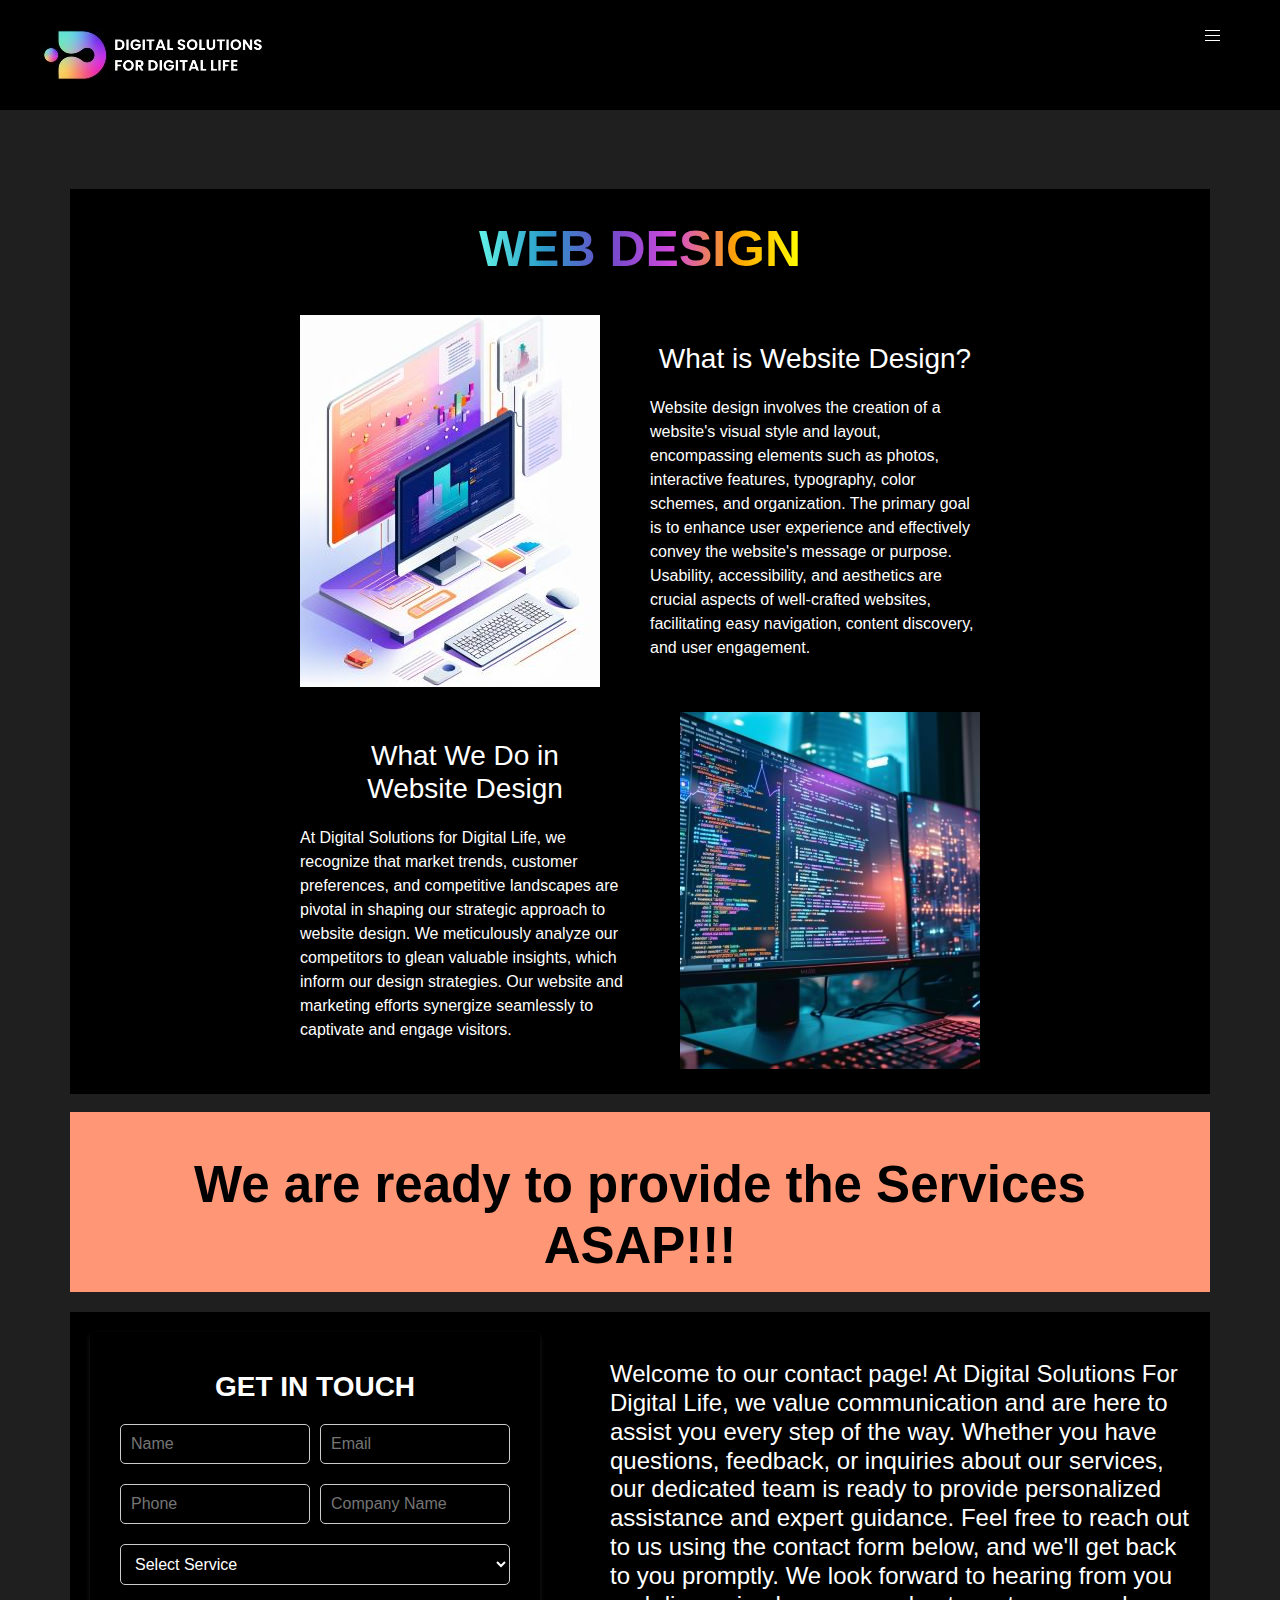
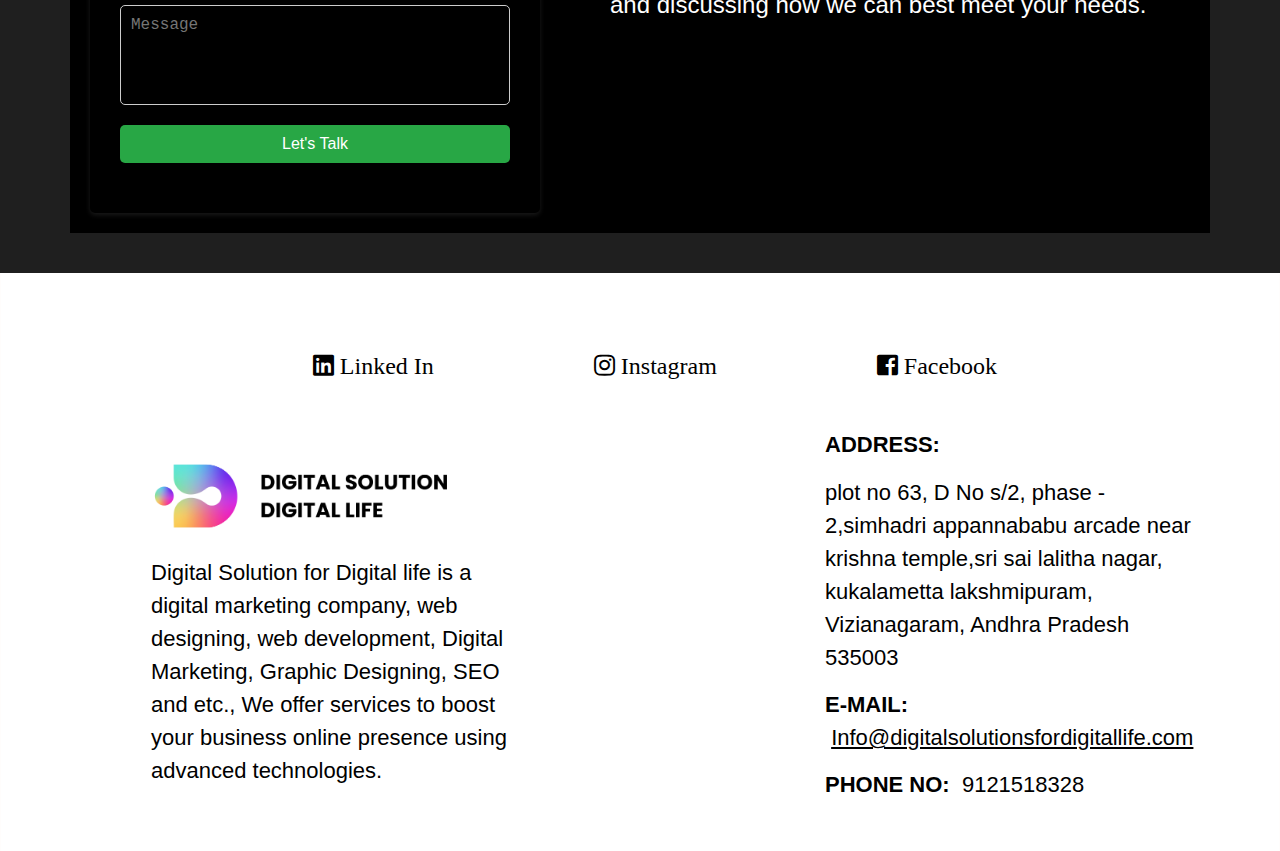
<file: web design.html>
<!doctype html>
<html lang="en-US">
    <head>
        <meta charset="UTF-8">
        <meta name="viewport" content="width=device-width, initial-scale=1">
        <title>About Us - LeadThoughts</title>      
        <link rel='stylesheet' href='services_style.css' media='all'/>
        <link rel='stylesheet' href='style.css' media='all'/>

        <script src="https://code.jquery.com/jquery-1.12.4.min.js?ver=1.12.4" id="jquery-core-js"></script>



                       
    </head>
    <body class="site-dark">
        <div id="all">
        </div>

        <header class="site-header">
            <div class="container-fluid">
                <div class="side-bar-button">
                    <img src="logo.jpg" class="logo">
                </div>
                <div class="fr">
                    <nav class="navigation hover-style4">
                        <ul>
                            <li>
                                <a href="index.html">
                                    <span>Home</span>
                                </a>
                            </li>
                            <li>
                                <a href="#" class="dropdown-toggle">
                                    <span>Services</span>
                                </a>
                                <ul class="submenu">
                                    <li><a href="seo.html">SEO</a></li>
                                    <li><a href="#">Web&nbsp;Design</a></li>
                                    <li><a href="digital marketing.html">Digital&nbsp;Marketing</a></li>
                                    <li><a href="social media.html">Social&nbsp;Media&nbsp;Marketing</a></li>
                                    <li><a href="graphic design.html">Graphic&nbsp;Design</a></li>
                                    <li><a href="content writing.html">Content&nbsp;Strategy</a></li>
                                </ul>
                            </li>
                            <li>
                                <a href="contact.html">
                                    <span>About Us</span>
                                </a>
                            </li>
                            <li>
                                <a href="contact.html">
                                    <span>Contact Us</span>
                                </a>
                            </li>
                        </ul>
                    </nav>
                    <div class="butter-button nav-button hidden_menu">
                        <div></div>
                    </div>
                </div>
            </div>
        </header>
        
    
        <!-- main section -->
        <main>
            <div>
                <div class="elementor-46">
                    <section class="elementor-element elementor-element-29e5f008 elementor-section-boxed elementor-section">
                        <div class="elementor-container">
                            <div>
                                <div>
                                    <div class="elementor-element elementor-element-2a6f980">
                                        <div class="elementor-widget-container">
                                            <h2 class="elementor-heading-title">&nbsp; </h2>
                                        </div>
                                    </div>
                    <section class="elementor-element elementor-element-6f75289">
                        <div>
                            <div>
                                <div>  
                                    <section>
                                        <div class="elementor-column-gap-default">
                                            <div class="elementor-column">
                                                <div class="elementor-element-populated">
                                                    <div class="elementor-element elementor-element-24eae39d">
                                                        <div>
                                                            <h2 class="elementor-heading-title">
                                                                <span class="rainbowTEXT">WEB DESIGN</span>
                                                            </h2>
                                                        </div>
                                                    </div>
                                                </div>
                                            </div>

                                            <div class="container">
                                                <div class="image-container">
                                                    <img src="images\web design 1.jpg" alt="Your Image">
                                                </div>
                                                <div class="seo-text-container">
                                                    <h3>What is Website Design?</h3>
                                                    <p>Website design involves the creation of a website's visual style and layout, encompassing elements such as photos, interactive features, typography, color schemes, and organization. The primary goal is to enhance user experience and effectively convey the website's message or purpose. Usability, accessibility, and aesthetics are crucial aspects of well-crafted websites, facilitating easy navigation, content discovery, and user engagement.</p>
                                                </div>
                                            </div>
                                        
                                            <div class="container">
                                                <div class="seo-text-container">
                                                    <h3>What We Do in<br>Website Design</h3>
                                                    <p>At Digital Solutions for Digital Life, we recognize that market trends, customer preferences, and competitive landscapes are pivotal in shaping our strategic approach to website design. We meticulously analyze our competitors to glean valuable insights, which inform our design strategies. Our website and marketing efforts synergize seamlessly to captivate and engage visitors.</p>
                                                </div>
                                                <div class="image-container">
                                                    <img src="images\web design 2.jpg" alt="Your Image">
                                                </div>
                                            </div>

                                            <div class="container"> </div>

                                        </div>
                                    </section>

                                </div>
                            </div>
                        </div>
                    </section>
                    
                    <!-- <section>
                        <div class="elementor-column-gap-default">
                            <div class="elementor-column">
                                <div class="elementor-element-populated"> </div>
                            </div>
                        </div>
                    </section> -->

                    <section>
                        <div>
                            <div class="elementor-element elementor-element-56448435">
                                <div class="elementor-widget-wrap">
                                    <div class="elementor-element elementor-element-64be8299">
                                        <div class="elementor-widget-container">
                                            <h2 class="elementor-heading-title">We are ready to provide the Services ASAP!!!</h2>
                                        </div>
                                    </div>
                                </div>
                            </div>
                        </div>
                    </section>


                    <!-- gap after the box container -->
                    <section>
                        <div class="elementor-column-gap-default">
                            <div class="elementor-column">
                                <div class="elementor-element-populated"> </div>
                            </div>
                        </div>
                    </section>
                    <section class="elementor-element elementor-element-6f75289">
                        <div>
                            <div>
                                <div>  
                                    <section>
                                        <div class="elementor-column-gap-default">
                                            <div class="elementor-column">
                                                <div class="elementor-element-populated">
                                                    <div class="elementor-element elementor-element-24eae39d">
                                                        
                                                    </div>
                                                </div>
                                            </div>


                                            <div class="form-section-container">
                                                <form id="contact-form">
                                                    <div class="form-fields-wrapper">
                                                        <h3><strong> GET IN TOUCH </strong></h3>
                                                        <div class="field-group">
                                                        <div>
                                                            <input type="text" name="name" id="name" placeholder="Name" required>
                                                            <span class="error-message"></span>
                                                        </div>
                                                        <div>
                                                            <input type="email" name="email" id="email" placeholder="Email" required>
                                                            <span class="error-message"></span>
                                                        </div>
                                                        </div>
                                                
                                                        
                                                        <div class="field-group">
                                                        <div>
                                                            <input type="tel" name="phone" id="phone" placeholder="Phone" required pattern="[0-9]{3}[0-9]{3}[0-9]{4}" title="Please Enter 10 Digits (0-9)">
                                                            <span class="error-message"></span>
                                                        </div>
                                                        <div>
                                                            <input type="text" name="Company Name" id="Company Name" placeholder="Company Name" required>
                                                            <span class="error-message"></span>
                                                        </div>
                                                        </div>
                                                        <div class="field-group">
                                                        <select name="services" id="services" required>
                                                            <option value="" selected disabled hidden>Select Service</option>
                                                            <option value="web design">Web Design</option>
                                                            <option value="seo">SEO</option>
                                                            <option value="social media">Social Media Marketing</option>
                                                            <option value="Digital Marketing">Digital Marketing</option>
                                                            <option value="Graphic design">Graphic Design</option>
                                                            <option value="Content strategy">Content Strategy</option>
                                                        </select>
                                                        <span class="error-message"></span>
                                                        </div>
                                                        <div class="field-group">
                                                        <textarea name="message" id="message" placeholder="Message" required></textarea>
                                                        <span class="error-message"></span>
                                                        </div>
                                                        <div class="field-group">
                                                        <button type="submit" class="letstalk-button">Let's Talk</button>
                                                        </div>
                                                
                                                    </div>
                                                </form>
                                                <div class="form-text-container">
                                                    <h4><p>Welcome to our contact page! At  Digital Solutions For Digital Life, we value communication and are here to assist you every step of the way. Whether you have questions, feedback, or inquiries about our services, our dedicated team is ready to provide personalized assistance and expert guidance. Feel free to reach out to us using the contact form below, and we'll get back to you promptly. We look forward to hearing from you and discussing how we can best meet your needs.
                                                    </p></h4>
                                                </div>
                                            </div>
                                            
                                        </div>
                                    </section>

                                </div>
                            </div>
                        </div>
                        <div class="elementor-column-gap-default">
                            <div class="elementor-column">
                                <div class="elementor-element-populated"> </div>
                            </div>
                        </div>
                    </section>
                    
                    <section>

                        <div class="elementor-column-gap-default">
                            <div class="elementor-column">
                                <div class="elementor-element-populated"> </div>
                                <div class="elementor-element-populated"> </div>
                            </div>
                        </div>
                    </section>

                    </section>
                </div>
            </div>
        </main>
        <div class="elementor elementor-195">
            <section class="elementor-element elementor-element-2049e687 elementor-section-boxed">
                    <div class="elementor-element elementor-element-2ade5f23">
                        <div class="elementor-widget-wrap elementor-element-populated">
                            <section class=" elementor-element elementor-element-4b12de52">
                                <div class="smi">
                                    <a href="https://www.linkedin.com/company/digital-solutions-for-digital-life/" class="item" >
                                        <i class="fab fa-linkedin"></i>
                                        <span>Linked In </span>
                                    </a>
                                    <a href="https://www.instagram.com/digitalsolutionfordigitallife?igsh=MjZjbGh3YnByMmJh" class="item" >
                                        <i class="fab fa-instagram"></i>
                                        <span>Instagram</span>
                                    </a>
                                    <a href="https://www.facebook.com/digitalsolutionsfordigitallife?mibextid=ZbWKwL" class="item" >
                                        <i class="fab fa-facebook-square"></i>
                                        <span>Facebook</span>
                                    </a>
                                </div>
                                <br>
                                <footer class="footer">
                                
                                    <div class="footer-section">
                                        <div class="logo">
                                            <img src="logo-2.jpg" alt="Logo">
                                        </div>
                                        <div class="description">
                                            <p class="H3">Digital Solution for Digital life is a digital marketing company, web designing, web development, Digital Marketing, Graphic Designing, SEO and etc., We offer services to boost your business online presence using advanced technologies.</p>
                                        </div>
                                    </div>
                                    <div class="footer-section">
                                        <p class="H3"><b>ADDRESS:</b></p>
                                        <p class="H3">plot no 63, D No s/2, phase - 2,simhadri appannababu arcade near krishna temple,sri sai lalitha nagar, kukalametta lakshmipuram, Vizianagaram, Andhra Pradesh 535003</p>
                                        <p class="H3"><b>E-MAIL: &nbsp;</b><a href="Info@digitalsolutionsfordigitallife.com">Info@digitalsolutionsfordigitallife.com</a></p>
                                        <p class="H3"><b>PHONE NO: &nbsp;</b>9121518328</p>
                                    </div>
                                </footer>
                            </section>
                        </div>
                    </div>
            </section>
        </div>                
       
        <script src="script.js"></script>

    </body>
</html>
</file>
<file: services/style.css>
/* added lines for css - POST-195.css */

.elementor-195 .elementor-element.elementor-element-2049e687:not(.elementor-motion-effects-element-type-background), .elementor-195 .elementor-element.elementor-element-2049e687 > .elementor-motion-effects-container > .elementor-motion-effects-layer {
    background-color: #FFDDD2;
}
.elementor-195 .elementor-element.elementor-element-2ade5f23 > .elementor-element-populated {
    border-style: solid;
    border-width: 0px 1px 0px 1px;
    border-color: rgba(255, 247, 241, 0.22);
    transition: background 0.3s, border 0.3s, border-radius 0.3s, box-shadow 0.3s;
    padding: 50px 0px 0px 0px;
}
.elementor-195 .elementor-element.elementor-element-4b12de52 {
    margin-top: 2%;
    margin-bottom: 2%;
}



/* added lines for css - POST-46.css */

.elementor-46 .elementor-element.elementor-element-29e5f008:not(.elementor-motion-effects-element-type-background), .elementor-46 .elementor-element.elementor-element-29e5f008 > .elementor-motion-effects-container > .elementor-motion-effects-layer{
    background-color:#1F1F1F;
}
.elementor-46 .elementor-element.elementor-element-2a6f980 .elementor-heading-title{
    color:#D8D8D8;font-family:"Poppins", Sans-serif;font-size:17px;font-weight:600;
}
.elementor-46 .elementor-element.elementor-element-2a6f980 > .elementor-widget-container{
    padding:3% 0% 0% 0%;
}


.elementor-46 .elementor-element.elementor-element-6f75289:not(.elementor-motion-effects-element-type-background), .elementor-46 .elementor-element.elementor-element-6f75289 > .elementor-motion-effects-container > .elementor-motion-effects-layer{
    background-color:#000000;
}
.elementor-46 .elementor-element.elementor-element-24eae39d .elementor-heading-title{
    color:#FFFFFF;
    font-family:"Kanit", Sans-serif;
    font-weight:600;
}

.elementor-46 .elementor-element.elementor-element-2debe75c{
    color:#7A7A7A;
    font-family:"Poppins", Sans-serif;
    font-size:23px;
    font-weight:500;
    line-height:42px;
}

.elementor-46 .elementor-element.elementor-element-5b091b2b:not(.elementor-motion-effects-element-type-background), .elementor-46 .elementor-element.elementor-element-5b091b2b > .elementor-motion-effects-container > .elementor-motion-effects-layer{background-color:#000000;}.elementor-46 .elementor-element.elementor-element-5b091b2b{transition:background 0.3s, border 0.3s, border-radius 0.3s, box-shadow 0.3s;margin-top:0%;margin-bottom:0%;padding:5% 0% 0% 0%;}.elementor-46 .elementor-element.elementor-element-5b091b2b > .elementor-background-overlay{transition:background 0.3s, border-radius 0.3s, opacity 0.3s;}.elementor-46 .elementor-element.elementor-element-1f0b5e3e .elementor-heading-title{color:#FFFFFF;font-family:"Kanit", Sans-serif;font-weight:600;}.elementor-46 .elementor-element.elementor-element-778a3c48{font-family:"Poppins", Sans-serif;font-size:18px;font-weight:400;}.elementor-46 .elementor-element.elementor-element-79314112 > .elementor-widget-container{border-style:solid;border-color:#000000;}.elementor-46 .elementor-element.elementor-element-3e0bb944 img{filter:brightness( 100% ) contrast( 100% ) saturate( 0% ) blur( 0px ) hue-rotate( 0deg );}.elementor-46 .elementor-element.elementor-element-280d7f94{--e-image-carousel-slides-to-show:4;}.elementor-46 .elementor-element.elementor-element-280d7f94 .swiper-wrapper{display:flex;align-items:center;}.elementor-46 .elementor-element.elementor-element-221f0e6e:not(.elementor-motion-effects-element-type-background), .elementor-46 .elementor-element.elementor-element-221f0e6e > .elementor-motion-effects-container > .elementor-motion-effects-layer{background-color:#FFDDD2;}.elementor-46 .elementor-element.elementor-element-221f0e6e{transition:background 0.3s, border 0.3s, border-radius 0.3s, box-shadow 0.3s;padding:0% 0% 0% 0%;filter:brightness( 100% ) contrast( 100% ) saturate( 100% ) blur( 0px ) hue-rotate( 0deg );}.elementor-46 .elementor-element.elementor-element-221f0e6e > .elementor-background-overlay{transition:background 0.3s, border-radius 0.3s, opacity 0.3s;}.elementor-46 .elementor-element.elementor-element-221f0e6e img{filter:brightness( 100% ) contrast( 100% ) saturate( 100% ) blur( 0px ) hue-rotate( 0deg );}.elementor-46 .elementor-element.elementor-element-56448435:not(.elementor-motion-effects-element-type-background) > .elementor-widget-wrap, .elementor-46 .elementor-element.elementor-element-56448435 > .elementor-widget-wrap > .elementor-motion-effects-container > .elementor-motion-effects-layer{background-color:#FF9776;}.elementor-46 .elementor-element.elementor-element-56448435 > .elementor-element-populated, .elementor-46 .elementor-element.elementor-element-56448435 > .elementor-element-populated > .elementor-background-overlay, .elementor-46 .elementor-element.elementor-element-56448435 > .elementor-background-slideshow{border-radius:8px 8px 8px 8px;}.elementor-46 .elementor-element.elementor-element-56448435 > .elementor-element-populated{box-shadow:0px 0px 10px 0px rgba(0,0,0,0.5);transition:background 0.3s, border 0.3s, border-radius 0.3s, box-shadow 0.3s;margin:-3% 0% 0% 0%;--e-column-margin-right:0%;--e-column-margin-left:0%;}.elementor-46 .elementor-element.elementor-element-56448435 > .elementor-element-populated > .elementor-background-overlay{transition:background 0.3s, border-radius 0.3s, opacity 0.3s;}.elementor-46 .elementor-element.elementor-element-64be8299{text-align:center;}.elementor-46 .elementor-element.elementor-element-64be8299 .elementor-heading-title{color:#000000;font-family:"Kanit", Sans-serif;font-size:51px;font-weight:600;}.elementor-46 .elementor-element.elementor-element-64be8299 > .elementor-widget-container{padding:3% 3% 0% 3%;}.elementor-46 .elementor-element.elementor-element-2aad3467 .elementor-button{font-family:"Poppins", Sans-serif;font-size:21px;font-weight:500;fill:#FFF7F7;color:#FFF7F7;background-color:#000000;}@media(max-width:767px){.elementor-46 .elementor-element.elementor-element-67511f2f{font-size:30px;}}@media(min-width:768px){.elementor-46 .elementor-element.elementor-element-26ae534b{width:64.375%;}.elementor-46 .elementor-element.elementor-element-30c385f{width:35.491%;}.elementor-46 .elementor-element.elementor-element-10dbbf9{width:35.351%;}.elementor-46 .elementor-element.elementor-element-3d67f48d{width:64.649%;}}




/* added lines for css - style.css */

html {
    line-height: 1.15;
    -webkit-text-size-adjust: 100%
}

*,:after,:before {
    box-sizing: border-box
}

body {
    margin: 0;
    font-family: -apple-system,BlinkMacSystemFont,Segoe UI,Roboto,Helvetica Neue,Arial,Noto Sans,sans-serif,Apple Color Emoji,Segoe UI Emoji,Segoe UI Symbol,Noto Color Emoji;
    font-size: 1rem;
    font-weight: 400;
    line-height: 1.5;
    color: #333;
    background-color: #fff;
    -webkit-font-smoothing: antialiased;
    -moz-osx-font-smoothing: grayscale
}

h1,h2,h3,h4,h5,h6 {
    margin-block-start:.5rem;margin-block-end:1rem;font-family: inherit;
    font-weight: 500;
    line-height: 1.2;
    color: inherit
}

h1 {
    font-size: 2.5rem
}

h2 {
    font-size: 2rem
}

h3 {
    font-size: 1.75rem
}

h4 {
    font-size: 1.5rem
}

h5 {
    font-size: 1.25rem
}

h6 {
    font-size: 1rem
}

p {
    margin-block-start:0;margin-block-end:.9rem}



/* footer style */

.elementor-section .elementor-container {
    display: flex;
    margin-right: auto;
    margin-left: auto;
    position: relative
}
.elementor-section.elementor-section-boxed>.elementor-container {
    max-width: 1140px
}
.elementor-widget-wrap {
    position: relative;
    width: 100%;
    flex-wrap: wrap;
    align-content: flex-start
}
.elementor:not(.elementor-bc-flex-widget) .elementor-widget-wrap {
    display: flex
}
.elementor-column-gap-default>.elementor-column>.elementor-element-populated {
    padding: 10px
}
.elementor-inner-section .elementor-column-gap-no .elementor-element-populated {
    padding: 0
}
</file>
<file: contact_style.css>
/* seperates header from body */
main {
  padding-top: 110px; /* Adjust this value based on the height of your header */
}


/* added lines for css - POST-195 */

.elementor-195 .elementor-element.elementor-element-2049e687:not(.elementor-motion-effects-element-type-background), .elementor-195 .elementor-element.elementor-element-2049e687 > .elementor-motion-effects-container > .elementor-motion-effects-layer {
  background-color: white;
}
.elementor-195 .elementor-element.elementor-element-2ade5f23 > .elementor-element-populated {
  border-style: solid;
  border-width: 0px 1px 0px 1px;
  border-color: rgba(255, 247, 241, 0.22);
  transition: background 0.3s, border 0.3s, border-radius 0.3s, box-shadow 0.3s;
  padding: 50px 0px 0px 0px;
}
.elementor-195 .elementor-element.elementor-element-4b12de52 {
  margin-top: 2%;
  margin-bottom: 2%;
}



/* added lines for css - POST-46.css */


.elementor-46 .elementor-element.elementor-element-29e5f008:not(.elementor-motion-effects-element-type-background), .elementor-46 .elementor-element.elementor-element-29e5f008 > .elementor-motion-effects-container > .elementor-motion-effects-layer{
  background-color:#1F1F1F;
}
.elementor-46 .elementor-element.elementor-element-2a6f980 .elementor-heading-title{
  color:#D8D8D8;font-family:"Poppins", Sans-serif;font-size:17px;font-weight:600; 
  
}
.elementor-46 .elementor-element.elementor-element-2a6f980 > .elementor-widget-container{
  padding:3% 0% 0% 0%;
}


.elementor-46 .elementor-element.elementor-element-6f75289:not(.elementor-motion-effects-element-type-background), .elementor-46 .elementor-element.elementor-element-6f75289 > .elementor-motion-effects-container > .elementor-motion-effects-layer{
  background-color:#000000;
}
.elementor-46 .elementor-element.elementor-element-24eae39d .elementor-heading-title{
  color:#FFFFFF;
  font-family:"Kanit", Sans-serif;
  font-weight:600;
  margin-top: 20px;
  text-align: center; 
  justify-content: center;
  
}

.elementor-46 .elementor-element.elementor-element-2debe75c{
  color:#7A7A7A;
  font-family:"Poppins", Sans-serif;
  font-size:23px;
  font-weight:500;
  line-height:42px;
}


.elementor-46 .elementor-element.elementor-element-5b091b2b:not(.elementor-motion-effects-element-type-background), .elementor-46 .elementor-element.elementor-element-5b091b2b > .elementor-motion-effects-container > .elementor-motion-effects-layer{
  background-color:#000000;
}
.elementor-46 .elementor-element.elementor-element-5b091b2b{
  transition:background 0.3s; 
  border: 0.3s; 
  border-radius: 0.3s; 
  box-shadow: 0.3s;
  margin-top:0%;
  margin-bottom:0%;
  padding:5% 0% 0% 0%;
}
.elementor-46 .elementor-element.elementor-element-5b091b2b > .elementor-background-overlay{
  transition:background 0.3s; 
  border-radius: 0.3s; 
  opacity: 0.3s;
}
.elementor-46 .elementor-element.elementor-element-1f0b5e3e .elementor-heading-title{
  color:#FFFFFF;
  font-family:"Kanit", Sans-serif;
  font-weight:600;
  
}
.elementor-46 .elementor-element.elementor-element-778a3c48{
  font-family:"Poppins", Sans-serif;
  font-size:18px;
  font-weight:400;
}
.elementor-46 .elementor-element.elementor-element-79314112 > .elementor-widget-container{
  border-style:solid;
  border-color:#000000;
}
.elementor-46 .elementor-element.elementor-element-3e0bb944 img{
  filter:brightness( 100% ) contrast( 100% ) saturate( 0% ) blur( 0px ) hue-rotate( 0deg );
}
.elementor-46 .elementor-element.elementor-element-280d7f94{
  --e-image-carousel-slides-to-show:4;
}
.elementor-46 .elementor-element.elementor-element-280d7f94 .swiper-wrapper{
  display:flex;
  align-items:center;
}
.elementor-46 .elementor-element.elementor-element-221f0e6e:not(.elementor-motion-effects-element-type-background), .elementor-46 .elementor-element.elementor-element-221f0e6e > .elementor-motion-effects-container > .elementor-motion-effects-layer{
  background-color:#FFDDD2;
}
.elementor-46 .elementor-element.elementor-element-221f0e6e{
  transition:background 0.3s; 
  border: 0.3s; 
  border-radius: 0.3s; 
  box-shadow: 0.3s;
  padding:0% 0% 0% 0%;
  filter:brightness( 100% ) contrast( 100% ) saturate( 100% ) blur( 0px ) hue-rotate( 0deg );
}
.elementor-46 .elementor-element.elementor-element-221f0e6e > .elementor-background-overlay{
  transition:background 0.3s; 
  border-radius: 0.3s; 
  opacity: 0.3s;
}
.elementor-46 .elementor-element.elementor-element-221f0e6e img{
  filter:brightness( 100% ) contrast( 100% ) saturate( 100% ) blur( 0px ) hue-rotate( 0deg );
}
.elementor-46 .elementor-element.elementor-element-56448435:not(.elementor-motion-effects-element-type-background) > .elementor-widget-wrap, .elementor-46 .elementor-element.elementor-element-56448435 > .elementor-widget-wrap > .elementor-motion-effects-container > .elementor-motion-effects-layer{
  background-color:#FF9776;
}
.elementor-46 .elementor-element.elementor-element-56448435 > .elementor-element-populated, .elementor-46 .elementor-element.elementor-element-56448435 > .elementor-element-populated > .elementor-background-overlay, .elementor-46 .elementor-element.elementor-element-56448435 > .elementor-background-slideshow{
  border-radius:8px 8px 8px 8px;
}
.elementor-46 .elementor-element.elementor-element-56448435 > .elementor-element-populated{
  box-shadow:0px 0px 10px 0px rgba(0,0,0,0.5);
  transition:background 0.3s; 
  border: 0.3s; 
  border-radius: 0.3s; 
  box-shadow: 0.3s;
  margin:-3% 0% 0% 0%;
  --e-column-margin-right:0%;
  --e-column-margin-left:0%;
}
.elementor-46 .elementor-element.elementor-element-56448435 > .elementor-element-populated > .elementor-background-overlay{
  transition:background 0.3s; 
  border-radius: 0.3s; 
  opacity: 0.3s;
}
.elementor-46 .elementor-element.elementor-element-64be8299{
  text-align:center;
}
.elementor-46 .elementor-element.elementor-element-64be8299 .elementor-heading-title{
  color:#000000;
  font-family:"Kanit", Sans-serif;
  font-size:51px;
  font-weight:600;
  
}
.elementor-46 .elementor-element.elementor-element-64be8299 > .elementor-widget-container{
  padding:3% 3% 0% 3%;
}
.elementor-46 .elementor-element.elementor-element-2aad3467 .elementor-button{
  font-family:"Poppins", Sans-serif;
  font-size:21px;
  font-weight:500;
  fill:#FFF7F7;
  color:#FFF7F7;
  background-color:#000000;
}
@media(max-width:767px){
  .elementor-46 .elementor-element.elementor-element-67511f2f{
      font-size:30px;
  }
}@media(min-width:768px){
  .elementor-46 .elementor-element.elementor-element-26ae534b{
      width:64.375%;
  }
  .elementor-46 .elementor-element.elementor-element-30c385f{
      width:35.491%;
  }
  .elementor-46 .elementor-element.elementor-element-10dbbf9{
      width:35.351%;
  }
  .elementor-46 .elementor-element.elementor-element-3d67f48d{
      width:64.649%;
  }
}




/* added lines for css - style */

html {
  line-height: 1.15;
  -webkit-text-size-adjust: 100%
}

*,:after,:before {
  box-sizing: border-box
}

body {
  margin: 0;
  overflow: auto !important;
  font-family: -apple-system,BlinkMacSystemFont,Segoe UI,Roboto,Helvetica Neue,Arial,Noto Sans,sans-serif,Apple Color Emoji,Segoe UI Emoji,Segoe UI Symbol,Noto Color Emoji;
  font-size: 1rem;
  font-weight: 400;
  line-height: 1.5;
  color: #333;
  background-color: #fff;
  -webkit-font-smoothing: antialiased;
  -moz-osx-font-smoothing: grayscale
}

h1,h2,h3,h4,h5,h6 {
  margin-block-start:.5rem;margin-block-end:1rem;font-family: inherit;
  font-weight: 500;
  line-height: 1.2;
  color: inherit
}

h1 {
  font-size: 2.5rem
}

h2 {
  font-size: 2rem
}

h3 {
  font-size: 1.75rem
}

h4 {
  font-size: 1.5rem
}

h5 {
  font-size: 1.25rem
}

h6 {
  font-size: 1rem
}

p {
  margin-block-start:0;margin-block-end:.9rem}



/* footer style */

.elementor-section .elementor-container {
  display: flex;
  margin-right: auto;
  margin-left: auto;
  position: relative
}
.elementor-section.elementor-section-boxed>.elementor-container {
  max-width: 1140px
}
.elementor-widget-wrap {
  position: relative;
  width: 100%;
  flex-wrap: wrap;
  align-content: flex-start
}
.elementor:not(.elementor-bc-flex-widget) .elementor-widget-wrap {
  display: flex
}
.elementor-column-gap-default>.elementor-column>.elementor-element-populated {
  padding: 10px
}
.elementor-inner-section .elementor-column-gap-no .elementor-element-populated {
  padding: 0
}





/* service contents format */
.container {
  display: flex;
  justify-content: center;
  align-items: center;
  gap:50px;
  margin: auto; /* center the container */
  max-width: 660px;
  margin-top: 10px;
  margin-bottom: 18px; 
}

.image-container {
  flex: 1;
}

.text-container {
  font-family: -apple-system,BlinkMacSystemFont,Segoe UI,Roboto,Helvetica Neue,Arial,Noto Sans,sans-serif,Apple Color Emoji,Segoe UI Emoji,Segoe UI Symbol,Noto Color Emoji;
  flex: 1;
  background-color: #000; /* add background color */
  padding: 27px;
  max-width: 150%;
  height: 205px;
  width: 105px;
   /* add padding */
}

.imgs {
  max-width: 1000px;
  height: 195px;;
  width: 300px;
  display: block;
}

@media (max-width: 700px) { /* adjust the breakpoint for mobile view */
  .container {
      flex-direction: column; /* stack items vertically on smaller screens */
      align-items: center;
  }
  .image-container, .text-container {
      width: 85%;
      margin-left:30%;
      margin-right: 30px; /* make both containers full width */
  }
  .container:nth-child(2) {
    order: -1; /* change the order of the second container */
  }
  .text-container {
      margin: 0 20px; /* add left and right margin to the text container */
      margin-left: 20px;
      margin-right: 20px;
  }
}





/* contact form styling code */
.reversed-flex-container {  /* Style the reversed layout container */
  display: flex;
  flex-direction: row-reverse;  /* Reverse the order of child elements */
  justify-content: center;
  align-items: center;
  gap: 50px;
  margin: auto;
  max-width: 100%;
}

.form-section-container {
  font-family: -apple-system,BlinkMacSystemFont,Segoe UI,Roboto,Helvetica Neue,Arial,Noto Sans,sans-serif,Apple Color Emoji,Segoe UI Emoji,Segoe UI Symbol,Noto Color Emoji;

  display: flex;
  justify-content: center;
  align-items: center;
  gap:30px;
  margin: auto;
  max-width: 100%;
  margin-right: 20px;
}

.form-text-container {
  font-family: -apple-system,BlinkMacSystemFont,Segoe UI,Roboto,Helvetica Neue,Arial,Noto Sans,sans-serif,Apple Color Emoji,Segoe UI Emoji,Segoe UI Symbol,Noto Color Emoji;
  flex: 1;
  background-color: #000;
  padding: 20px;
  max-width: 100%;
  width: 90%;
}

h3 {
  font-family: -apple-system,BlinkMacSystemFont,Segoe UI,Roboto,Helvetica Neue,Arial,Noto Sans,sans-serif,Apple Color Emoji,Segoe UI Emoji,Segoe UI Symbol,Noto Color Emoji;
  text-align: center;
  margin-bottom: 20px;
}

@media (max-width: 700px) {
  .reversed-flex-container {
    flex-direction: column;
    align-items: center;
    margin-left: 20px; /* Reset margin-left for better responsiveness */
  }

  .form-text-container {
    margin: 0 20px;
    margin-left: -10px;  /* Adjust margins for smaller screens */
    margin-right: auto;
    width: 100%;
  }
}

@media (max-width: 480px) {
  h3 {
    font-size: 10px;
  }
}

.form-fields-wrapper {
  max-width: 450px;
  margin: 0 auto;
  background-color: #000;
  padding: 30px;
  border-radius: 5px;
  box-shadow: 0 2px 8px rgba(255, 255, 255, 0.3);
}

.field-group {
  margin-bottom: 20px;
  display: flex;
  align-items: center;
  justify-content: space-between;
}

input, select, textarea {
  width: calc(100% - 10px);
  padding: 10px;
  border: 1px solid #ccc;
  border-radius: 5px;
  font-size: 16px;
  resize: none;
  background-color: #000;
  color: #fff;
  flex-grow: 1;
}

input:focus, select:focus, textarea:focus {
  outline: none;
  box-shadow: 0 0 2px 1px #007bff;
}

.letstalk-button {
  background-color: #28a745;
  color: #fff;
  padding: 10px;
  border: none;
  border-radius: 5px;
  font-size: 16px;
  cursor: pointer;
  transition: background-color 0.3s ease;
  width: 100%;
  display: flex;
  align-items: center;
  justify-content: center;
}

input[type="submit"]:hover, .letstalk-button:hover {
  background-color: #1e7e34;
  
}
input[type="email"] {
  width: 190px;
}

input[name="Company Name"] {
  width: 190px;
}

textarea { 
  height: 100px;
}

.rainbowTEXT {
  font-size: 50px;
  background-image: linear-gradient(to right, rgb(98, 243, 231), rgb(42, 156, 201), rgb(108, 74, 202), rgb(209, 73, 221), orange, yellow); 
  -webkit-background-clip: text; 
  background-clip: text; 
  color: transparent;
}
</file>
<file: style.css>
.fa,.fab,.fal,.far,.fas {
    -moz-osx-font-smoothing: grayscale;
    -webkit-font-smoothing: antialiased;
    display: inline-block;
    font-style: normal;
    font-variant: normal;
    text-rendering: auto;
    line-height: 1
}




.fa-instagram:before {
    content: "\f16d"
}



.fa-linkedin:before {
    content: "\f08c"
}

.fa-linkedin-in:before {
    content: "\f0e1"
}


.fa-facebook:before {
    content: "\f09a"
}
.fa-facebook-square:before {
    content: "\f082"
}


@font-face {
    font-family: "font awesome 5 brands";
    font-style: normal;
    font-weight: 400;
    font-display: auto;
    src: url(social_media_logo.woff2) format("truetype")
}

.fab {
    font-family: "font awesome 5 brands"
}


.far {
    font-weight: 400
}


.fa,.far,.fas {
    font-family: "font awesome 5 free"
}

.fa,.fas {
    font-weight: 900
}


html {
    font-family: sans-serif;
    -webkit-text-size-adjust: 100%;
    -ms-text-size-adjust: 100%
}

body {
    margin: 0;
    overflow: hidden;
}


html {
    box-sizing: border-box
}

*,*:before,*:after {
    box-sizing: inherit
}

body {
    
    background: #fff
}





@media screen and (min-width: 37.5em) {
    .menu-toggle {
        display:none
    }

    .main-navigation ul {
        display: block
    }
}

.site-main .comment-navigation,.site-main .posts-navigation,.site-main .post-navigation {
    margin: 0 0 1.5em;
    overflow: hidden
}

.comment-navigation .nav-previous,.posts-navigation .nav-previous,.post-navigation .nav-previous {
    float: left;
    width: 100%
}

.comment-navigation .nav-next,.posts-navigation .nav-next,.post-navigation .nav-next {
    float: right;
    text-align: right;
    width: 100%
}

.screen-reader-text {
    clip: rect(1px,1px,1px,1px);
    position: absolute!important;
    height: 1px;
    width: 1px;
    overflow: hidden;
    word-wrap: normal!important
}




/* this sections handles the content hover with rainbow color transition */
.heading-decor:after,.h:after,.navigation.hover-style4>ul>li.current-menu-item>a span:after,.navigation.hover-style4>ul>li.current-menu-ancestor>a span:after,.navigation.hover-style4>ul>li.current_page_item>a span:after,.navigation>ul>li:hover>a,.full-screen-nav .fsn-container>ul>li:hover>a,.full-screen-nav .fsn-container>ul>li.current-menu-item>a,.full-screen-nav .fsn-container>ul>li.current-menu-parent>a,.full-screen-nav .fsn-container>ul>li.current-menu-ancestor>a,.banner-social-buttons .item:hover,.banner-right-buttons .button:hover,.social-links a:hover {
  color: #000; /* Initial text color */
  animation: rainbow 1.7s infinite linear;
}

@keyframes rainbow {
    0% { color: #ff0000; } /* Red */
    16.7% { color: #ff8000; } /* Orange */
    33.3% { color: #ffff00; } /* Yellow */
    50% { color: #00ff00; } /* Green */
    66.7% { color: #0000ff; } /* Blue */
    83.3% { color: #8000ff; } /* Indigo */
    100% { color: #ff00ff; } /* Violet */
}






/* this section leaving a coloured DOT between words in home page */
.banner-social-buttons .item+.item:after,.banner-right-buttons .button+.button:before {
    background: #16d3da
}






body.custom-cursor-true * {
    cursor: none!important
}

*,*:before,*:after {
    border-width: 0
}

aside,nav,footer,header,section {
    display: block
}

body {
    margin: 0;
    font-family: montserrat;
    font-size: 16px;
    color: #161616
}

body.site-dark {
    background: #000;
    color: #fff
}

body.body-one-screen {
    overflow-y: hidden
}

a {
    color: inherit;
    pointer-events: all
}











/* this makes the navbar icon flot in position at right side */
.fr {
    float: right
}


/* makes the right side buttons visible in mobile view */
.cell {
    display: table-cell;
    vertical-align: middle
}





















.heading-decor-s.tar .h:after {
    float: right
}

.button-style1,.vc_general.vc_btn3 {
    display: inline-block;
    text-decoration: none;
    font-size: 12px;
    text-transform: uppercase;
    border: 1px solid;
    padding: 10px 20px;
    cursor: pointer;
    background: 0 0;
    border-radius: 0;
    color: inherit;
    position: relative;
    pointer-events: all
}




.button-style1.loading span {
    -webkit-transition: all .3s ease;
    -o-transition: all .3s ease;
    transition: all .3s ease;
    opacity: 0;
    visibility: hidden
}

.button-style1.round-small {
    border-radius: 5px
}

.button-style1.round-medium {
    border-radius: 15px
}

.button-style1.round-big {
    border-radius: 45px
}

.button-style1.fill {
    color: #fff
}

.button-style1.fill:hover {
    color: inherit;
    background: 0 0
}

.button-style1 i {
    margin-right: 10px
}

.vc_general.vc_btn3 i {
    margin-right: 10px
}



.button-style1:after,
.vc_general.vc_btn3:after {
    /* Specify the diamond shape or any other symbol */
    content: "\25C6"; /* Diamond shape unicode */
    font-family: Arial, sans-serif; /* Specify the font family */
    margin-left: 5px; /* Adjust the position as needed */
}

.button-style1:after {
    font-size: 14px; /* Adjust the font size */
}



.button-style1.loading:after {
    content: "";
    font: normal normal normal 20px/1 'Font Awesome 5 Free';
    position: absolute;
    top: 50%;
    left: 50%;
    -webkit-transform-origin: 0 0;
    -ms-transform-origin: 0 0;
    transform-origin: 0 0;
    -webkit-animation-name: spin;
    animation-name: spin;
    -webkit-animation-duration: 1.5s;
    animation-duration: 1.5s;
    -webkit-animation-iteration-count: infinite;
    animation-iteration-count: infinite;
    -webkit-animation-timing-function: linear;
    animation-timing-function: linear;
    display: block;
    font-weight: 900;
    font-size: 14px
}

.button-style1:hover {
    color: #fff;
    border-width: 1px
}

.vc_general.vc_btn3:hover,.pixproof-data .button-download:hover {
    color: #fff;
    border-width: 1px
}

.button-style2 {
    font-size: 10px;
    text-transform: uppercase;
    font-weight: 500;
    letter-spacing: .05em
}

.button-style2:after {
    content: "♦";
    font-family: basic-ui-icons;
    -webkit-font-smoothing: antialiased;
    -moz-osx-font-smoothing: grayscale;
    font-style: normal;
    font-variant: normal;
    font-weight: 400;
    line-height: 1;
    text-decoration: none;
    text-transform: none;
    display: block;
    margin-left: 5px;
    margin-bottom: 2px
}

.button-style2:hover {
    color: inherit
}



.site-header .container-fluid {
    padding: 0px 30px
} 


.side-bar-button {
    float: left;
    font-size: 17px;
    margin: 15px 0px 28px -10px;
    cursor: pointer
}


.container-fluid {
    width: 100%;
    padding-right: 15px;
    padding-left: 15px;
    margin-right: auto;
    margin-left: auto
}




/* section belongs to the navbar in header */
.navigation {
    float: left;
    opacity: 0;
    -webkit-transform: translateX(100%);
    -ms-transform: translateX(100%);
    transform: translateX(100%);
    visibility: hidden;
    -webkit-transition: all .3s ease;
    -o-transition: all .3s ease;
    transition: all .3s ease;
    font-size: 12px
}

.navigation.active,.navigation.visible_menu {
    opacity: 1;
    visibility: visible;
    -webkit-transform: translateX(0);
    -ms-transform: translateX(0);
    transform: translateX(0)
}



.navigation li {
    display: block
}

.navigation a {
    text-decoration: none
}

.navigation>ul>li {
    float: left;
    position: relative;
    -webkit-transition: padding .3s ease;
    -o-transition: padding .3s ease;
    transition: padding .3s ease
}





/* keeps some gap between elements in nav bar */
.navigation.hover-style4>ul>li>a span {
    border: none;
    padding: 2px 10px;
    position: relative;
    display: block
}



/* this section highlights the current menu item */
.navigation.hover-style4>ul>li.current-menu-item>a span:after,.navigation.hover-style4>ul>li.current-menu-ancestor>a span:after,.navigation.hover-style4>ul>li.current_page_item>a span:after,.navigation.hover-style4>ul>li.current-menu-ancestor>a span:after {
    content: "";
    -webkit-box-shadow: inset 0 -9px 0 0;
    box-shadow: inset 0 -9px 0 0;
    position: absolute;
    top: 100%;
    left: 0px;
    width: 100%;
    height: 1px;
    margin-top: 5px;
    z-index: -1
}

.navigation>ul>li>a {
    -webkit-transition: .3s;
    -o-transition: .3s;
    transition: .3s;
    display: table-cell;
    position: relative;
    line-height: 25px;
    text-transform: uppercase;
    max-width: 130px;
    height: 75px;
    vertical-align: middle;
    line-height: 1.2em;
    text-align: center
}




@media screen and (max-width: 1200px) {
    .header_type_side #all {
        padding-left:0
    }

    .header_type_side #all .header-space.hide {
        display: block!important
    }

    .site-header.header_side {
        display: block
    }
   
    .navigation {
        position: fixed;
        top: 75px;
        right: 0;
        bottom: 0;
        z-index: 20;
        background: #000;
        color: #292929;
        padding: 15px 30px;
        width: 260px;
        max-width: 260px;
        overflow-y: auto;
        margin-right: 0;
        transform: translateX(100%);
        border: none
    }

    

    .site-dark .navigation {
        background: #000;
        color: #fff
    }

    .butter-button {
        display: block!important
    }

    .site_nav_side:not(.heading-space-enable),.site_nav_side_h:not(.heading-space-enable) {
        padding-top: 85px
    }

   

    .logo_center .nav-button {
        display: block!important;
        visibility: visible!important
    }

    .center-nav {
        display: none
    }

    .site-footer.side {
        padding-left: 0
    }


    .navigation>ul>li,.navigation>ul>li:not(:last-of-type),.navigation>ul>li+li {
        float: none;
        padding: 0!important;
        margin: 0;
        display: block
    }

    .navigation>ul>li>a {
        padding: 10px 0;
        text-align: left;
        display: block;
        height: auto;
        max-width: none
    }

   
    .navigation>ul>li .sub-menu,.navigation>ul>li .children {
        -webkit-transition: none;
        -moz-transition: none;
        -o-transition: none;
        -ms-transition: none;
        transition: none;
        border-left: 0;
        border-right: 0;
        position: relative;
        left: 0;
        width: 100%;
        opacity: 1;
        visibility: visible;
        display: none
    }

}



.navigation>ul>li>a {
    max-width: 200px
}

.navigation .sub-menu,.navigation .children {
    width: 300px!important
}

.navigation .sub-menu li a,.navigation .children li a {
    width: 300px
}

.navigation.hover-style4>ul>li>a span {
    font-size: 1.125em;
    font-weight: 700
}





/* sub-services for services section */
/* No additional CSS changes needed for hover-style4 dropdown */

@keyframes rainbowGlow {
    0% { box-shadow: 0 0 10px rgba(255, 0, 0, 0.5); }
    16.666% { box-shadow: 0 0 10px rgba(255, 127, 0, 0.5), 0 0 20px rgba(255, 127, 0, 0.5); }
    33.333% { box-shadow: 0 0 10px rgba(255, 255, 0, 0.5), 0 0 20px rgba(255, 255, 0, 0.5); }
    50% { box-shadow: 0 0 10px rgba(0, 255, 0, 0.5), 0 0 20px rgba(0, 255, 0, 0.5); }
    66.666% { box-shadow: 0 0 10px rgba(0, 0, 255, 0.5), 0 0 20px rgba(0, 0, 255, 0.5); }
    83.333% { box-shadow: 0 0 10px rgba(75, 0, 130, 0.5), 0 0 20px rgba(75, 0, 130, 0.5); }
    100% { box-shadow: 0 0 10px rgba(148, 0, 211, 0.5), 0 0 20px rgba(148, 0, 211, 0.5); }
}

.submenu {
    display: none;
    position: absolute;
    top: 100%; /* Position the submenu below the "Services" menu */
    left: -30%; /* Align the submenu with the left edge of the "Services" menu */
    background-color: #000;
    z-index: 9999;
    animation: rainbowGlow 4s infinite alternate; /* Apply the rainbow glow animation */
}

.submenu li {
    display: block;
}

.submenu li a {
    display: block;
    padding: 15px 40px 15px 2px;
    color: #fff;
    text-decoration: none;
    text-align: center;
    font-size: 1.17em;
}

.submenu li a:hover {
    background-color: #000;
}




/* this whole section handles the mobile view of the homepage */
.full-screen-nav {
    text-align: center;
    position: fixed;
    top: 0;
    left: 0;
    bottom: 0;
    width: 100%;
    background: #000;
    background: rgba(255,255,255,.8);
    z-index: 101;
    display: none
}

.admin-bar .full-screen-nav {
    top: 32px
}

.site-dark .full-screen-nav {
    background: #000;
    background: rgba(0,0,0,.8)
}

.site-dark .navigation {
    background: #000;
    color: #fff
}


.full-screen-nav .close {
    position: absolute;
    top: 30px;
    right: 30px;
    font-size: 25px;
    cursor: pointer;
    z-index: 5
}

.fsn-container {
    position: absolute;
    top: 10px;
    bottom: 10px;
    left: 0;
    right: -25px;
    overflow-y: hidden
}

.full-screen-nav ul {
    margin: 0;
    padding: 0
}

.full-screen-nav .fsn-container>ul {
    width: 3800px
}

.full-screen-nav ul li {
    display: block
}

.full-screen-nav ul li a {
    text-decoration: none
}

.full-screen-nav .fsn-container>ul>li {
    margin: 20px 0
}

.full-screen-nav .fsn-container>ul>li>a {
    position: relative;
    font-size: 1.875em;
    text-transform: uppercase;
    display: inline-block;
    line-height: 1.2em
}

.full-screen-nav .fsn-container>ul>li:hover>a:after {
    width: 100%;
    opacity: 1
}

.full-screen-nav .fsn-container>ul>li ul.sub-menu,.full-screen-nav .fsn-container>ul>li ul.children {
    display: none
}

.full-screen-nav .fsn-container>ul>li>ul.sub-menu,.full-screen-nav .fsn-container>ul>li>ul.children {
    display: none;
    font-weight: 300;
    font-size: 1em;
    padding: 10px 0 0;
    text-transform: uppercase
}

.full-screen-nav ul li ul.sub-menu li:hover>a,.full-screen-nav ul li ul.children li:hover>a,.full-screen-nav ul li ul.sub-menu li.current-menu-item>a,.full-screen-nav ul li ul.children li.current_menu_item>a,.full-screen-nav ul li ul.sub-menu li.current-menu-ancestor>a,.full-screen-nav ul li ul.children li.current_menu_ancestor>a {
    color: #67686d
}

.full-screen-nav ul li ul.sub-menu li,.full-screen-nav ul li ul.children li {
    padding: 10px 0 0
}

.butter-button {
    float: left;
    width: 15px;
    height: 11px;
    position: relative;
    margin: 30px 0 30px 30px;
    cursor: pointer
}

.butter-button.visible_menu {
    display: none
}

.butter-button div {
    height: 1px;
    -webkit-box-shadow: inset 0 0 0 3px;
    box-shadow: inset 0 0 0 3px;
    margin: 5px 0;
    -webkit-transition: all .3s ease;
    -o-transition: all .3s ease;
    transition: all .3s ease
}

.butter-button.active div {
    -webkit-transform: scaleX(0);
    -ms-transform: scaleX(0);
    transform: scaleX(0)
}

.butter-button:after,.butter-button:before {
    content: '';
    position: absolute;
    top: 0;
    width: 100%;
    -webkit-box-shadow: inset 0 0 0 3px;
    box-shadow: inset 0 0 0 3px;
    height: 1px;
    -webkit-transition: all .3s ease;
    -o-transition: all .3s ease;
    transition: all .3s ease
}

.butter-button:after {
    top: auto;
    bottom: 0
}

.butter-button.active:before {
    -webkit-transform: rotate(45deg);
    -ms-transform: rotate(45deg);
    transform: rotate(45deg);
    -webkit-transform-origin: 50%;
    -ms-transform-origin: 50%;
    transform-origin: 50%;
    top: 5px
}

.butter-button.active:after {
    -webkit-transform: rotate(-45deg);
    -ms-transform: rotate(-45deg);
    transform: rotate(-45deg);
    bottom: 5px
}



.side-header {
    background: #000;
    position: fixed;
    top: 0;
    left: 0;
    bottom: 0;
    width: 270px;
    z-index: 50;
    overflow-y: hidden
}

.side-header.dark {
    background: #000
}

.admin-bar .side-header {
    top: 32px
}

.side-header .wrap {
    position: absolute;
    top: 75px;
    left: 25px;
    bottom: 75px;
    overflow-y: hidden;
    right: -25px;
    padding-right: 25px;
    padding-left: 35px
}

.side-header .wrap .cell {
    width: 1200px
}

.side-header .copyright {
    position: absolute;
    bottom: 20px;
    left: 60px;
    font-size: 12px;
    right: 25px
}

.side-navigation {
    font-size: 12px;
    font-weight: 300;
    text-transform: uppercase
}

.side-navigation ul {
    margin: 0;
    padding: 0
}

.side-navigation ul li {
    display: block
}

.side-navigation ul li a {
    display: block;
    text-decoration: none
}

.side-navigation ul li a span {
    position: relative;
    padding-right: 20px
}



.side-navigation>ul {
    position: relative
}

.side-navigation>ul>li>a {
    padding: 10px 0
}

.side-navigation .sub-menu,.side-navigation .children {
    min-height: 100%;
    position: absolute;
    top: 0;
    background: #000;
    width: 100%;
    padding-left: 35px;
    z-index: 2;
    right: 100%;
    opacity: 0;
    visibility: hidden;
    -webkit-transition: all .3s ease;
    -o-transition: all .3s ease;
    transition: all .3s ease
}

.site-dark .side-navigation .sub-menu,.site-dark .side-navigation .children {
    background: #000
}

.side-navigation li.active-child>.sub-menu,.side-navigation li.active-child>.children {
    right: 0;
    opacity: 1;
    visibility: visible
}

.side-navigation .sub-menu .back,.side-navigation .children .back {
    position: absolute;
    top: 9px;
    left: 0;
    cursor: pointer
}

.side-navigation .sub-menu li a,.side-navigation .children li a {
    padding: 6px 0
}

.banner-area {
    position: relative;
    min-height: 540px
}

.banner-color-white {
    color: #fff
}

.banner-color-black {
    color: #000
}

.banner-area.external-indent {
    margin: 0 70px;
    padding-bottom: 70px
}

.banner-area.external-indent.with-carousel-nav {
    padding-bottom: 0
}

.banner-social-buttons {
    position: absolute;
    top: 0;
    left: 10px;
    bottom: 0;
    z-index: 10;
    font-size: .4cm;
    width: 70px;
    overflow-y: hidden;
    min-height: 540px;
    pointer-events: none
}

.banner-social-buttons a {
    pointer-events: all
}

.banner-area.external-indent .banner-social-buttons {
    left: -70px;
    background: #fff;
    min-height: 470px;
    bottom: 70px
}

.site-dark .banner-area.external-indent .banner-social-buttons {
    background: #000
}

.banner-social-buttons .cell {
    width: 70px;
    height: 100vh;
    min-height: 470px
}

.banner-social-buttons .links {
    text-align: center;
    width: 340px;
    margin-left: -140px;
    position: absolute;
    top: 50%;
    left: 0;
    -webkit-transform: rotate(-90deg);
    -ms-transform: rotate(-90deg);
    transform: rotate(-90deg);
    -webkit-transform-origin: 50% 50%;
    -ms-transform-origin: 50% 50%;
    transform-origin: 50% 50%;
    white-space: nowrap
}

.banner-social-buttons .item {
    display: inline-block;
    text-decoration: none;
    margin: 0 20px;
    position: relative
}



.banner-social-buttons .item+.item:after,.banner-right-buttons .button:before{
    content: "";
    position: absolute;
    top: 50%;
    left: -22px;
    width: 4px;
    height: 4px;
    border-radius: 50%;
    margin-top: -2px
}

.banner-social-buttons .item i,.footer-social-button i {
    margin-right: 10px
}






/* maintains the right and left buttons stick to ends */
.banner-right-buttons {
    position: absolute;
    top: 0;
    right: 0;
    bottom: 0;
    z-index: 5;
    background: #fff;
    width: 70px;
    overflow-y: hidden
}





/*   hides the right scroll bar with banner right buttons */
.site-dark .banner-right-buttons {
    background: #000
}

/* maintains right buttons center in mobile view */
.banner-right-buttons .cell {
    width: 10000px
}

.banner-right-buttons .button {
    text-align: center;
    position: relative;
    width: 70px;
    height: 175px;
    font-size: .875em;
    text-transform: uppercase;
    -webkit-transition: all .3s ease;
    -o-transition: all .3s ease;
    transition: all .3s ease;
    cursor: pointer;
    display: block;
    text-decoration: none
}

.banner-right-buttons .button a {
    text-decoration: none; /* Remove underline */
}

.banner-right-buttons .button+.button {
    margin-top: 90px
}

.banner-right-buttons .button+.button:before {
    top: -47px;
    left: 50%;
    margin: 0 0 0 -2px
}


.banner-right-buttons .button span {
    position: absolute;
    left: 50%;
    top: 50%;
    -webkit-transform: rotate(-90deg) translate(-50%,-50%);
    -ms-transform: rotate(-90deg) translate(-50%,-50%);
    transform: rotate(-90deg) translate(-50%,-50%);
    -webkit-transform-origin: 0 0;
    -ms-transform-origin: 0 0;
    transform-origin: 0 0;
    -webkit-transition: all .3s ease;
    -o-transition: all .3s ease;
    transition: all .3s ease;
    white-space: nowrap
}




.banner-about {
    position: absolute;
    top: 0;
    right: -100%;
    bottom: 0;
    z-index: 2;
    width: 100%;
    background: #f0f0f0;
    -webkit-transition: all .9s ease;
    -o-transition: all .9s ease;
    transition: all .9s ease;
    overflow-y: hidden
}







/* This whole section makes the content to mobile view */

@media screen and (max-width: 640px) {
    .article-item-type2 .bottom .col {
        width:50%
    }

    .js-pixproof-gallery.gallery-columns-4 .gallery-item,.js-pixproof-gallery.gallery-columns-3 .gallery-item,.js-pixproof-gallery.gallery-columns-2 .gallery-item {
        width: 100%
    }

    .pixproof-data .grid {
        flex-direction: column
    }

    .article-item-type2 .bottom .col:nth-child(2) {
        border: none
    }

    .article-item-type2 .bottom .col:nth-child(3) {
        width: 100%;
        border-top: 1px solid #000
    }

    .article-item-type2 .article-wrap {
        padding: 5px 15px 0
    }

    .category-item a {
        padding-bottom: 55%
    }

    .sc-row .col {
        width: 100%
    }

    .sc-row .col:after {
        top: 100%;
        height: 1px;
        width: 12px;
        left: 50%;
        right: auto;
        margin-left: -6px;
        margin-top: 0
    }

    .sc-row .col3 {
        padding: 0 15px
    }

    .site-dark .sc-row {
        padding: 10px 0
    }

    .album-item .left-col {
        width: 100%;
        padding: 0 0 20px;
        float: none
    }

    .album-item .right-col {
        padding: 0;
        width: 100%
    }

    .timetable {
        font-size: 1em
    }

    .side-image+div {
        padding: 0 15px!important
    }

    .category-item-type2>div,.category-items-type2.medium .category-item-type2>div {
        padding-bottom: 100%
    }

    .banner .decor-line {
        font-size: .8em
    }

    .post-nav a span {
        display: none
    }



    /* this makes the social_media icons visible in the mobile view */
    .banner-social-buttons {
        display: none
    }

   
   

   
    /* this whole section handles the right side buttons */
    div.banner-area .banner-right-buttons {
        right: 0;
        width: 100%;
        top: auto;
        bottom: 8px;
        text-align: center;
        padding: 10px 0
    }

    div.banner-right-buttons .button span {
        position: relative;
        -moz-transform: none;
        -ms-transform: none;
        -webkit-transform: none;
        -o-transform: none;
        transform: none;
        top: 0;
        left: 0;
        display: block;
        padding: 5px 0
    }

    div.banner-right-buttons .button {
        width: 110px;
        height: auto;
        display: inline-block;
        margin: 0 20px
    }

    div.banner-right-buttons .button+.button {
        margin-top: 0
    }

    div.banner-right-buttons .button .close {
        position: absolute;
        text-align: center;
        width: 100%
    }

    div.banner-right-buttons .button+.button:before {
        top: 13px;
        left: -20px
    }

    .banner .owl-item .heading-with-num .h {
        font-size: 30px
    }

    div.banner-right-buttons .cell {
        height: auto!important
    }
}



/* makes the nav menu icon float aside the right corner */
.fr {
    margin-right: 30px
}

@media only screen and (max-width: 600px) {
    .fr {
        margin-right:0!important
    }
}





/* .site_header section code */
.site-header .logo a,.side-header .logo a,.banner-circle-nav .item,.site-footer .logo {
    display: -webkit-box;
    display: -webkit-flex;
    display: -ms-flexbox;
    display: flex;
    -webkit-box-align: center;
    -webkit-align-items: center;
    -ms-flex-align: center;
    align-items: center;
    -webkit-box-pack: center;
    -webkit-justify-content: center;
    -ms-flex-pack: center;
    justify-content: center
}

.clear:before,.clear:after,.entry-content:before,.entry-content:after,.comment-content:before,.comment-content:after,.site-header:before,.site-header:after {
    content: "";
    display: table;
    table-layout: fixed
}

.clear:after,.entry-content:after,.comment-content:after,.site-header:after,.site-content:after,.site-footer:after {
    clear: both
}

.site-header .logo a,.side-header .logo a,.banner-circle-nav .item,.site-footer .logo {
    display: -webkit-box;
    display: -webkit-flex;
    display: -ms-flexbox;
    display: flex;
    -webkit-box-align: center;
    -webkit-align-items: center;
    -ms-flex-align: center;
    align-items: center;
    -webkit-box-pack: center;
    -webkit-justify-content: center;
    -ms-flex-pack: center;
    justify-content: center
}

.site-header {
    position: fixed;
    top: 0;
    left: 0;
    right: 0;
    z-index: 100;
    -webkit-transition: all .3s ease;
    -o-transition: all .3s ease;
    transition: all .3s ease
}

.site-header.without-fixed {
    position: absolute;
    top: 0!important
}

.vc_editor .site-header {
    z-index: 0
}

.vc_editor .site-header.fixed {
    z-index: 100
}

.site-header.fixed {
    background: #000
}

.site-header.dark.fixed {
    background: #000
}

.admin-bar .site-header {
    top: 32px
}

.site-header.dark {
    color: #fff
}

.site-header.header-space-on.dark {
    background: #000
}

.site-header.header-space-on.light {
    background: #000;
    color: #000
}

.site-header.header_side {
    display: none
}

.site-header .container-fluid {
    padding: 200 30px
}

.site-header .logo {
    font-size: 1.125em;
    font-weight: 700;
    float: left
}

.side-header .logo {
    font-size: 1.125em;
    font-weight: 700;
    float: left
}

.site-header .logo {
    margin-left: 20px
}

.side-bar-button+.logo {
    margin-left: 0
}

.header-left-white-color.header_space_no .site-header .logo {
    color: #fff
}

.header-left-dark-color.header_space_no .site-header .logo {
    color: #000
}

.side-header .logo {
    position: absolute;
    left: 60px;
    top: 0
}

.site-header.header_logo_center .logo,.header_logo_center_t2 .logo {
    position: absolute;
    left: 50%;
    top: 0;
    -webkit-transform: translate(-50%,0);
    -ms-transform: translate(-50%,0);
    transform: translate(-50%,0);
    margin: 0
}

.site-header .logo a {
    height: 75px;
    min-height: 75px;
    text-decoration: none
}

.side-header .logo a {
    display: -webkit-inline-box;
    display: -webkit-inline-flex;
    display: -ms-inline-flexbox;
    display: inline-flex;
    height: 75px;
    text-decoration: none
}

.site-header.light .logo .dark,.site-header.dark .logo .light {
    display: block
}

.side-header.light .logo .dark,.side-header.dark .logo .light {
    display: block
}

.header-left-white-color.header_space_no .site-header .logo .light,.header-left-dark-color.header_space_no .site-header .logo .dark {
    display: block
}

.site-header.light .logo .light,.site-header.dark .logo .dark {
    display: none
}

.side-header.light .logo .light,.side-header.dark .logo .dark {
    display: none
}

.header-left-white-color.header_space_no .site-header .logo .dark,.header-left-dark-color.header_space_no .site-header .logo .light {
    display: none
}

.header-right-white-color.header_space_no .site-header .fr {
    color: #fff
}

.header-right-dark-color.header_space_no .site-header .fr {
    color: #000
}

.site-header.dark .navigation .sub-menu,.site-header.dark .navigation .children {
    background: #000;
    color: #fff
}

.rtl .site-header .logo {
    float: right;
    margin-right: 40px;
    margin-left: auto
}


.rtl .site-header.header_logo_center .logo,.rtl .site-header.header_logo_center_t2 .logo {
    right: 50%;
    left: auto
}

.header-right-dark-color.header_space_no .site-header.fixed .fr {
    color: inherit
}

@media screen and (max-width: 768px),screen and (max-height:450px) and (max-width:992px) and (orientation:landscape) {
    body.body-one-screen {
        overflow-y:hidden
    }

    .header-right-dark-color.header_space_no .site-header .fr {
        color: inherit
    }
}

@media screen and (max-width: 640px) {
    .site-header .logo {
        margin-left:0
    }
}


.scroll-container {
    position: fixed;
    top: 83%;
    right: 5%;
    left: 5%;
    display: flex;
    overflow: hidden;
    width: 92.3%;
    height: 100px; /* Adjust height as needed */
    background: black;
    z-index: -1;
    /* background: linear-gradient(to right, red 0%, orange 20%, yellow 40%, green 60%, blue 80%, indigo 100%); */
  }
  
  .scroll {
    white-space: nowrap;
    margin: 0 2em;
  }

  .scroll div {
    display: flex;
    gap: 2em;
  }

  .scroll p {
    font-family: -apple-system,BlinkMacSystemFont,Segoe UI,Roboto,Helvetica Neue,Arial,Noto Sans,sans-serif,Apple Color Emoji,Segoe UI Emoji,Segoe UI Symbol,Noto Color Emoji;
    -webkit-text-fill-color: transpaent; 
    -webkit-text-stroke-width: 2px;
    font-size: 2.5em;
    background-image: linear-gradient(to right, rgb(98, 243, 231), rgb(42, 156, 201), rgb(108, 74, 202), rgb(209, 73, 221), orange, yellow); 
    -webkit-background-clip: text; 
    background-clip: text; 
    color: transparent;
    font-weight: bold;
    margin-bottom: 0;
    line-height: 52px;
  }
  @media only screen and (max-width: 768px) {
    .scroll-container {
        top: 75%; /* Adjust margin-bottom for mobile view */
        width: 96%;
        left: 2%;
    }
}
  .LeftToRight {
    animation: LeftToRight 17s infinite linear;
  }
  
  @keyframes LeftToRight {
    from {transform: translateX(0%);}
    to {transform: translateX(-50%);}
  }
  

/* CSS for video area */
.video-wrap {
    position: relative;
    width: 100%;
    padding-top: 56.25%; /* 16:9 aspect ratio (height: 9/16 = 0.5625 or 56.25%) */
    overflow-y: hidden;
}

.video {
    position: absolute;
    top: 12%;
    left: 5%;
    width: 93%;
    height: 60%;
    object-fit: cover;
}

@media only screen and (max-width: 768px) {
    /* Adjustments for mobile view */
    .banner-area {
        padding: 0; /* Add padding to match the left and right banner columns */
    }
    .video-wrap {
        padding-top: 0; /* Remove padding to fit video properly */
    }
    .video {
        position: relative;
        width: 96%;
        height: auto;
        margin-top: 35%;
        left: 2%;
        transform: none;
    }
}



/* footer styling */
.footer {
    display: flex;
    justify-content: space-between;
    align-items: center;
    padding:  10px 80px;
    background-color: transparent;
    color: black;
    margin-left: 20px;
    max-width: 1900px; /* Adjust as needed */
    margin: 0 auto; /* Center the footer */
    margin-top: 10px;
}

.smi {
    display: flex;
    justify-content: center; /* Center the items horizontally */
    flex-wrap: nowrap; /* Prevent wrapping */
}

.smi .item {
    margin: 0 80px; /* Add some spacing around each social media icon */
    font-size: 24px; /* Initial size of the icons */
    color: black; /* Set the color to black */
    text-decoration: none; /* Remove underline */
    flex: 0 0 auto; /* Prevent icons from growing */
    max-width: calc(100% / 3 - 10px); /* Maximum width for each icon */
    text-align: center; /* Center the text within the icon container */
}

.smi .item:hover {
    animation: rainbow 2.5s infinite linear; /* Apply rainbow animation on hover */
}

.smi .item i {
    margin-right: 0px; /* Add some space between the icon and the text */
}

.smi .item:last-child {
    margin-right: 50px; /* Remove the right margin for the last item to prevent extra space */
}




.footer-section {
    flex: 1;
    max-width: 670px;
    margin-left: 70px;
}

.logo img {
    max-width: 300px; /* Adjust as needed */
}

.description .p{
    margin-left: 70px;
    max-width:  100px;
}
.H3 {
    text-align: left;
    font-size: 22px;
    max-width: 100%;
}

/* Add a gap between the two sections */
.footer-section + .footer-section {
    margin-left: 300px;
}

@media (max-width: 768px) {
    .footer {
        flex-direction: column;
        text-align: center;
    }

    .footer-section + .footer-section {
        margin-left: 0; /* Remove the gap in mobile view */
    }

    .footer-section {
        margin-bottom: 10px;
        margin-left: 0;
    }
    .description {
        text-align: left;
        margin-left: 0;
    }
    .logo {
        margin-left: 0;
    }
}
</file>
<file: services_style.css>
/* seperates header from body */
main {
    padding-top: 110px; /* Adjust this value based on the height of your header */
}


/* added lines for css - POST-195 */

.elementor-195 .elementor-element.elementor-element-2049e687:not(.elementor-motion-effects-element-type-background), .elementor-195 .elementor-element.elementor-element-2049e687 > .elementor-motion-effects-container > .elementor-motion-effects-layer {
    background-color: white;
}
.elementor-195 .elementor-element.elementor-element-2ade5f23 > .elementor-element-populated {
    border-style: solid;
    border-width: 0px 1px 0px 1px;
    border-color: rgba(255, 247, 241, 0.22);
    transition: background 0.3s, border 0.3s, border-radius 0.3s, box-shadow 0.3s;
    padding: 50px 0px 0px 0px;
}
.elementor-195 .elementor-element.elementor-element-4b12de52 {
    margin-top: 2%;
    margin-bottom: 2%;
}



/* added lines for css - POST-46.css */

.elementor-46 .elementor-element.elementor-element-29e5f008:not(.elementor-motion-effects-element-type-background), .elementor-46 .elementor-element.elementor-element-29e5f008 > .elementor-motion-effects-container > .elementor-motion-effects-layer{
    background-color:#1F1F1F;
}
.elementor-46 .elementor-element.elementor-element-2a6f980 .elementor-heading-title{
    color:#D8D8D8;font-family:"Poppins", Sans-serif;font-size:17px;font-weight:600;
}
.elementor-46 .elementor-element.elementor-element-2a6f980 > .elementor-widget-container{
    padding:3% 0% 0% 0%;
}


.elementor-46 .elementor-element.elementor-element-6f75289:not(.elementor-motion-effects-element-type-background), .elementor-46 .elementor-element.elementor-element-6f75289 > .elementor-motion-effects-container > .elementor-motion-effects-layer{
    background-color:#000000;
}
.elementor-46 .elementor-element.elementor-element-24eae39d .elementor-heading-title{
  color:#FFFFFF;
  font-family:"Kanit", Sans-serif;
  font-weight:600;
  margin-top: 20px;
  text-align: center; 
  justify-content: center;
}

.elementor-46 .elementor-element.elementor-element-2debe75c{
    color:#7A7A7A;
    font-family:"Poppins", Sans-serif;
    font-size:23px;
    font-weight:500;
    line-height:42px;
}

.elementor-46 .elementor-element.elementor-element-5b091b2b:not(.elementor-motion-effects-element-type-background), .elementor-46 .elementor-element.elementor-element-5b091b2b > .elementor-motion-effects-container > .elementor-motion-effects-layer{
    background-color:#000000;
}
.elementor-46 .elementor-element.elementor-element-5b091b2b{
    transition:background 0.3s; 
    border: 0.3s; 
    border-radius: 0.3s; 
    box-shadow: 0.3s;
    margin-top:0%;
    margin-bottom:0%;
    padding:5% 0% 0% 0%;
}
.elementor-46 .elementor-element.elementor-element-5b091b2b > .elementor-background-overlay{
    transition:background 0.3s; 
    border-radius: 0.3s; 
    opacity: 0.3s;
}
.elementor-46 .elementor-element.elementor-element-1f0b5e3e .elementor-heading-title{
    color:#FFFFFF;
    font-family:"Kanit", Sans-serif;
    font-weight:600;
}
.elementor-46 .elementor-element.elementor-element-778a3c48{
    font-family:"Poppins", Sans-serif;
    font-size:18px;
    font-weight:400;
}
.elementor-46 .elementor-element.elementor-element-79314112 > .elementor-widget-container{
    border-style:solid;
    border-color:#000000;
}
.elementor-46 .elementor-element.elementor-element-3e0bb944 img{
    filter:brightness( 100% ) contrast( 100% ) saturate( 0% ) blur( 0px ) hue-rotate( 0deg );
}
.elementor-46 .elementor-element.elementor-element-280d7f94{
    --e-image-carousel-slides-to-show:4;
}
.elementor-46 .elementor-element.elementor-element-280d7f94 .swiper-wrapper{
    display:flex;
    align-items:center;
}
.elementor-46 .elementor-element.elementor-element-221f0e6e:not(.elementor-motion-effects-element-type-background), .elementor-46 .elementor-element.elementor-element-221f0e6e > .elementor-motion-effects-container > .elementor-motion-effects-layer{
    background-color:#FFDDD2;
}
.elementor-46 .elementor-element.elementor-element-221f0e6e{
    transition:background 0.3s; 
    border: 0.3s; 
    border-radius: 0.3s; 
    box-shadow: 0.3s;
    padding:0% 0% 0% 0%;
    filter:brightness( 100% ) contrast( 100% ) saturate( 100% ) blur( 0px ) hue-rotate( 0deg );
}
.elementor-46 .elementor-element.elementor-element-221f0e6e > .elementor-background-overlay{
    transition:background 0.3s; 
    border-radius: 0.3s; 
    opacity: 0.3s;
}
.elementor-46 .elementor-element.elementor-element-221f0e6e img{
    filter:brightness( 100% ) contrast( 100% ) saturate( 100% ) blur( 0px ) hue-rotate( 0deg );
}
.elementor-46 .elementor-element.elementor-element-56448435:not(.elementor-motion-effects-element-type-background) > .elementor-widget-wrap, .elementor-46 .elementor-element.elementor-element-56448435 > .elementor-widget-wrap > .elementor-motion-effects-container > .elementor-motion-effects-layer{
    background-color:#FF9776;
}
.elementor-46 .elementor-element.elementor-element-56448435 > .elementor-element-populated, .elementor-46 .elementor-element.elementor-element-56448435 > .elementor-element-populated > .elementor-background-overlay, .elementor-46 .elementor-element.elementor-element-56448435 > .elementor-background-slideshow{
    border-radius:8px 8px 8px 8px;
}
.elementor-46 .elementor-element.elementor-element-56448435 > .elementor-element-populated{
    box-shadow:0px 0px 10px 0px rgba(0,0,0,0.5);
    transition:background 0.3s; 
    border: 0.3s; 
    border-radius: 0.3s; 
    box-shadow: 0.3s;
    margin:-3% 0% 0% 0%;
    --e-column-margin-right:0%;
    --e-column-margin-left:0%;
}
.elementor-46 .elementor-element.elementor-element-56448435 > .elementor-element-populated > .elementor-background-overlay{
    transition:background 0.3s; 
    border-radius: 0.3s; 
    opacity: 0.3s;
}
.elementor-46 .elementor-element.elementor-element-64be8299{
    text-align:center;
}
.elementor-46 .elementor-element.elementor-element-64be8299 .elementor-heading-title{
    color:#000000;
    font-family:"Kanit", Sans-serif;
    font-size:51px;
    font-weight:600;
}
.elementor-46 .elementor-element.elementor-element-64be8299 > .elementor-widget-container{
    padding:3% 3% 0% 3%;
}
.elementor-46 .elementor-element.elementor-element-2aad3467 .elementor-button{
    font-family:"Poppins", Sans-serif;
    font-size:21px;
    font-weight:500;
    fill:#FFF7F7;
    color:#FFF7F7;
    background-color:#000000;
}
@media(max-width:767px){
    .elementor-46 .elementor-element.elementor-element-67511f2f{
        font-size:30px;
    }
}@media(min-width:768px){
    .elementor-46 .elementor-element.elementor-element-26ae534b{
        width:64.375%;
    }
    .elementor-46 .elementor-element.elementor-element-30c385f{
        width:35.491%;
    }
    .elementor-46 .elementor-element.elementor-element-10dbbf9{
        width:35.351%;
    }
    .elementor-46 .elementor-element.elementor-element-3d67f48d{
        width:64.649%;
    }
}




/* added lines for css - style */

html {
    line-height: 1.15;
    -webkit-text-size-adjust: 100%
}

*,:after,:before {
    box-sizing: border-box
}

body {
    margin: 0;
    overflow: scroll !important;
    font-family: -apple-system,BlinkMacSystemFont,Segoe UI,Roboto,Helvetica Neue,Arial,Noto Sans,sans-serif,Apple Color Emoji,Segoe UI Emoji,Segoe UI Symbol,Noto Color Emoji;
    font-size: 1rem;
    font-weight: 400;
    line-height: 1.5;
    color: #333;
    background-color: #fff;
    -webkit-font-smoothing: antialiased;
    -moz-osx-font-smoothing: grayscale
}

h1,h2,h3,h4,h5,h6 {
    margin-block-start:.5rem;margin-block-end:1rem;font-family: inherit;
    font-weight: 500;
    line-height: 1.2;
    color: inherit
}

h1 {
    font-size: 2.5rem
}

h2 {
    font-size: 2rem
}

h3 {
    font-size: 1.75rem
}

h4 {
    font-size: 1.5rem
}

h5 {
    font-size: 1.25rem
}

h6 {
    font-size: 1rem
}

p {
    font-family: -apple-system,BlinkMacSystemFont,Segoe UI,Roboto,Helvetica Neue,Arial,Noto Sans,sans-serif,Apple Color Emoji,Segoe UI Emoji,Segoe UI Symbol,Noto Color Emoji;
    margin-block-start:0;margin-block-end:.9rem}



/* footer style */

.elementor-section .elementor-container {
    display: flex;
    margin-right: auto;
    margin-left: auto;
    position: relative
}
.elementor-section.elementor-section-boxed>.elementor-container {
    max-width: 1140px
}
.elementor-widget-wrap {
    position: relative;
    width: 100%;
    flex-wrap: wrap;
    align-content: flex-start
}
.elementor:not(.elementor-bc-flex-widget) .elementor-widget-wrap {
    display: flex
}
.elementor-column-gap-default>.elementor-column>.elementor-element-populated {
    padding: 10px
}
.elementor-inner-section .elementor-column-gap-no .elementor-element-populated {
    padding: 0
}





/* service contents format */
.container {
    display: flex;
    justify-content: center;
    align-items: center;
    gap:50px;
    margin: auto; /* center the container */
    max-width: 680px;
    margin-top: 10px;
    margin-bottom: 18px; 
}
  
  .image-container {
    flex: 1;
  }
  
  .text-container {
    font-family: -apple-system,BlinkMacSystemFont,Segoe UI,Roboto,Helvetica Neue,Arial,Noto Sans,sans-serif,Apple Color Emoji,Segoe UI Emoji,Segoe UI Symbol,Noto Color Emoji;
    flex: 1;
    background-color: #000; /* add background color */
    padding: 20px;
    max-width: 150%;
    height: 450px;
    width: 15px;
     /* add padding */
  }
  
  .imgs {
    max-width: 1000px;
    height: 195px;;
    width: 300px;
    display: block;
  }
  
  @media (max-width: 700px) { /* adjust the breakpoint for mobile view */
    .container {
        flex-direction: column; /* stack items vertically on smaller screens */
        align-items: center;
    }
    .image-container, .text-container {
        width: 85%;
        margin-left:30%;
        margin-right: 30px; /* make both containers full width */
    }
    .container:nth-child(2) {
      order: -1; /* change the order of the second container */
    }
    .text-container {
        margin: 0 20px; /* add left and right margin to the text container */
        margin-left: 20px;
        margin-right: 20px;
    }
  }
  



  /*SEO service contents format */
.seo-container {
    display: flex;
    justify-content: center;
    align-items: center;
    gap:50px;
    margin: auto; /* center the container */
    max-width: 680px;
    margin-top: 10px;
    margin-bottom: 18px; 
}
  
  .seo-image-container {
    flex: 1;
  }
  
  .text-container {
    font-family: -apple-system,BlinkMacSystemFont,Segoe UI,Roboto,Helvetica Neue,Arial,Noto Sans,sans-serif,Apple Color Emoji,Segoe UI Emoji,Segoe UI Symbol,Noto Color Emoji;
    flex: 1;
    background-color: #000; /* add background color */
    padding: 20px;
    max-width: 150%;
    height: 450px;
    width: 15px;
     /* add padding */
  }
  
  .imgs {
    max-width: 1000px;
    height: 195px;;
    width: 300px;
    display: block;
  }
  
  @media (max-width: 700px) { /* adjust the breakpoint for mobile view */
    .seo-container {
        flex-direction: column; /* stack items vertically on smaller screens */
        align-items: center;
    }
    .image-container, .seo-text-container {
        width: 85%;
        margin-left:30%;
        margin-right: 30px; /* make both containers full width */
    }
    .seo-container:nth-child(2) {
      order: -1; /* change the order of the second container */
    }
    .seo-text-container {
        margin: 0 20px; /* add left and right margin to the text container */
        margin-left: 20px;
        margin-right: 20px;
    }
  }



  /*DM service contents format */
.dm-container {
    display: flex;
    justify-content: center;
    align-items: center;
    gap:50px;
    margin: auto; /* center the container */
    max-width: 720px;
    margin-top: 10px;
    margin-bottom: 18px; 
}
  
  .image-container {
    flex: 1;
  }
  
  .dm-text-container {
    font-family: -apple-system,BlinkMacSystemFont,Segoe UI,Roboto,Helvetica Neue,Arial,Noto Sans,sans-serif,Apple Color Emoji,Segoe UI Emoji,Segoe UI Symbol,Noto Color Emoji;
    flex: 1;
    background-color: #000; /* add background color */
    padding: 20px;
    max-width: 150%;
    height: 380px;
    width: 15px;
     /* add padding */
  }
  
  .imgs {
    max-width: 1000px;
    height: 195px;;
    width: 300px;
    display: block;
  }
  
  @media (max-width: 700px) { /* adjust the breakpoint for mobile view */
    .dm-container {
        flex-direction: column; /* stack items vertically on smaller screens */
        align-items: center;
    }
    .image-container, .dm-text-container {
        width: 85%;
        margin-left:30%;
        margin-right: 30px; /* make both containers full width */
    }
    .dm-container:nth-child(2) {
      order: -1; /* change the order of the second container */
    }
    .dm-text-container {
        margin: 0 20px; /* add left and right margin to the text container */
        margin-left: 20px;
        margin-right: 20px;
    }
  }


 /*GD service contents format */
 .gd-container {
    display: flex;
    justify-content: center;
    align-items: center;
    gap:50px;
    margin: auto; /* center the container */
    max-width: 900px;
    margin-top: 10px;
    margin-bottom: 48px; 
}
  
  .image-container {
    flex: 1;
  }
  
  .gd-text-container {
    font-family: -apple-system,BlinkMacSystemFont,Segoe UI,Roboto,Helvetica Neue,Arial,Noto Sans,sans-serif,Apple Color Emoji,Segoe UI Emoji,Segoe UI Symbol,Noto Color Emoji;
    flex: 1;
    background-color: #000; /* add background color */
    padding: 20px;
    max-width: 150%;
    height: 300px;
    width: 15px;
     /* add padding */
  }
  
  .imgs {
    max-width: 1000px;
    height: 195px;;
    width: 300px;
    display: block;
  }
  
  @media (max-width: 700px) { /* adjust the breakpoint for mobile view */
    .gd-container {
        flex-direction: column; /* stack items vertically on smaller screens */
        align-items: center;
    }
    .image-container, .gd-text-container {
        width: 85%;
        margin-left:30%;
        margin-right: 30px; /* make both containers full width */
    }
    .gd-container:nth-child(2) {
      order: -1; /* change the order of the second container */
    }
    .gd-text-container {
        margin: 0 20px; /* add left and right margin to the text container */
        margin-left: 20px;
        margin-right: 20px;
    }
  }




  /* contact form styling code */
   .form-section-container {
    font-family: -apple-system,BlinkMacSystemFont,Segoe UI,Roboto,Helvetica Neue,Arial,Noto Sans,sans-serif,Apple Color Emoji,Segoe UI Emoji,Segoe UI Symbol,Noto Color Emoji;

    display: flex;
    justify-content: center;
    align-items: center;
    gap:50px;
    margin: auto;
    margin-bottom: auto;
    max-width: 100%;
    margin-left: 20px;
    
  }

  .form-text-container {
    font-family: -apple-system,BlinkMacSystemFont,Segoe UI,Roboto,Helvetica Neue,Arial,Noto Sans,sans-serif,Apple Color Emoji,Segoe UI Emoji,Segoe UI Symbol,Noto Color Emoji;
    flex: 1;
    background-color: #000;
    padding: 20px;
    max-width: 100%;
    width: 90%;
    margin-bottom: auto;

    
  }
  
  h3 {
    font-family: -apple-system,BlinkMacSystemFont,Segoe UI,Roboto,Helvetica Neue,Arial,Noto Sans,sans-serif,Apple Color Emoji,Segoe UI Emoji,Segoe UI Symbol,Noto Color Emoji;
    text-align: center;
    margin-bottom: 20px;
  }
 
  @media (max-width: 700px) {
    .form-section-container {
        flex-direction: column; 
        align-items: center;
        margin-left: 3px;

    }
    
    .form-text-container {
        margin: 0 20px; 
        margin-left: 20px;
        margin-right: 20px;
        width: 100%;
    }
  }
  
  @media (max-width: 480px) {
    h3 {
      font-size: 10px;
    }
  }
  
  .form-fields-wrapper {
    max-width: 450px;
    margin: 0 auto;
    background-color: #000;
    padding: 30px;
    border-radius: 5px;
    box-shadow: 0 2px 5px rgba(255, 255, 255, 0.1);
  }

  .field-group {
    margin-bottom: 20px;
    display: flex;
    align-items: center;
    justify-content: space-between;
  }

  input, select, textarea {
    width: calc(100% - 10px);
    padding: 10px;
    border: 1px solid #ccc;
    border-radius: 5px;
    font-size: 16px;
    resize: none;
    background-color: #000;
    color: #fff;
    flex-grow: 1;
  }

  input:focus, select:focus, textarea:focus {
    outline: none;
    box-shadow: 0 0 2px 1px #007bff;
  }

  .letstalk-button {
    background-color: #28a745;
    color: #fff;
    padding: 10px;
    border: none;
    border-radius: 5px;
    font-size: 16px;
    cursor: pointer;
    transition: background-color 0.3s ease;
    width: 100%;
    display: flex;
    align-items: center;
    justify-content: center;
  }

  input[type="submit"]:hover, .letstalk-button:hover {
    background-color: #1e7e34;
    
  }
  input[type="email"] {
    width: 190px;
  }

  input[name="Company Name"] {
    width: 190px;
  }

  textarea { 
    height: 100px;
  }
  .rainbowTEXT {
    font-size: 50px;
    background-image: linear-gradient(to right, rgb(98, 243, 231), rgb(42, 156, 201), rgb(108, 74, 202), rgb(209, 73, 221), orange, yellow); 
    -webkit-background-clip: text; 
    background-clip: text; 
    color: transparent;
  }
  



  /* services page styling */

  /* CSS for service boxes */
.services-container {
    display: flex;
    flex-wrap: wrap;
    justify-content: center;
    margin-top: 50px;
    margin-left: 100px;
    margin-right: 100px;
    margin-bottom: 50px;
}

.service-box {
    font-family: -apple-system,BlinkMacSystemFont,Segoe UI,Roboto,Helvetica Neue,Arial,Noto Sans,sans-serif,Apple Color Emoji,Segoe UI Emoji,Segoe UI Symbol,Noto Color Emoji;
    width: calc(50% - 40px); /* Adjust width for two columns with margin */
  
    max-width: 100%;
    font-weight: bold;
    height: 200px;
    background-color: black; /* Default background color */
    border: 2px solid #111 ;
    color: #fff;
    text-align: center;
    margin: 20px;
    transition: transform 0.3s ease-in-out; /* Smooth transition for zoom effect */
    font-size: 10px;
}
.service-box h2{
    transform: translateY(150%);
}

.service-box:hover {
    transform: scale(1.1); /* Zoom in on hover */
}

.service-box a {
    text-decoration: none;
    color: inherit;
}

.service-box span {
    display: block;

}

/* Media query for mobile view */
@media only screen and (max-width: 768px) {
  .service-box {
      display: block;
      width: calc(100% - 20px); /* Adjust width for single column with reduced margin */
      margin: 10px auto; /* Center the boxes horizontally with equal gap */
      position: relative;
      padding: 15px; /* Adjust padding to ensure proper display of text content */
  }

  .service-box h1 {
      display: block;
      position: relative;
      top: 50%; /* Move text to the vertical center */
      transform: translateY(-50%); /* Adjust for centering */
      text-align: center;
  }
}
</file>
